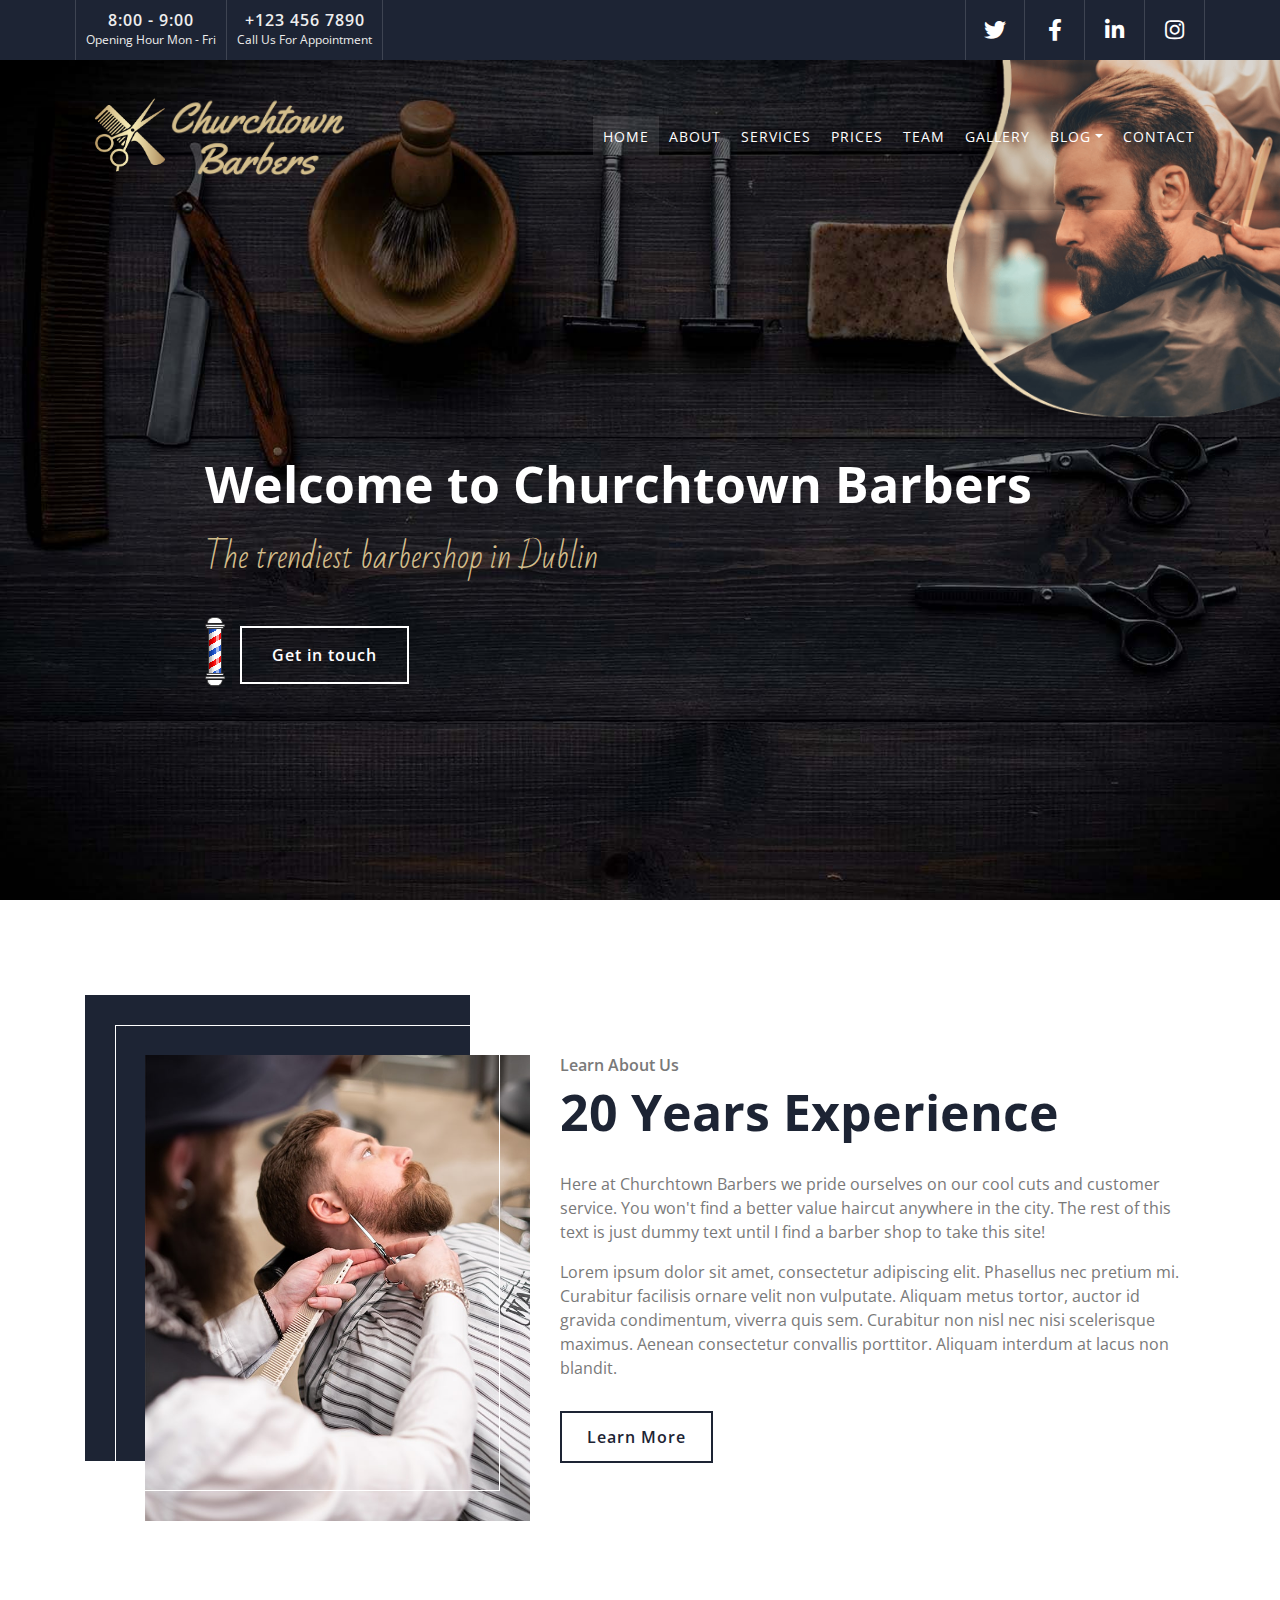
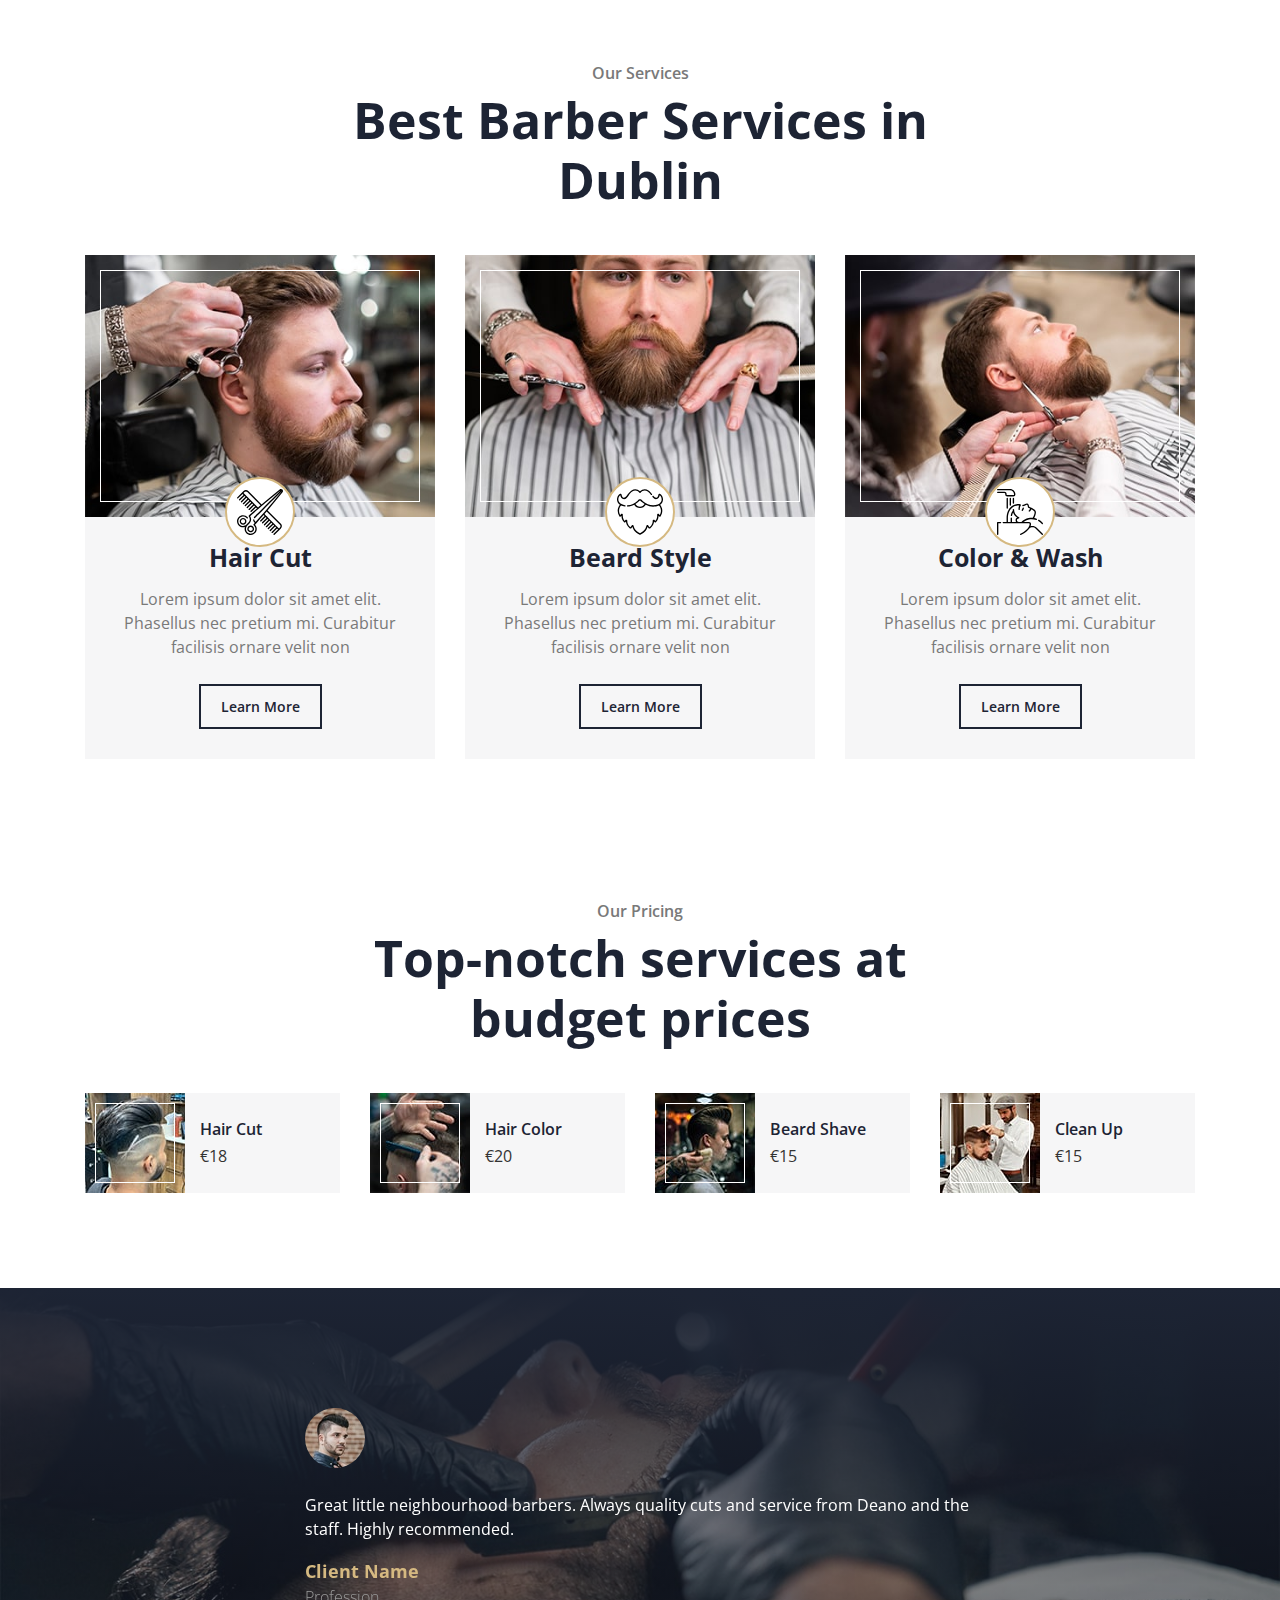
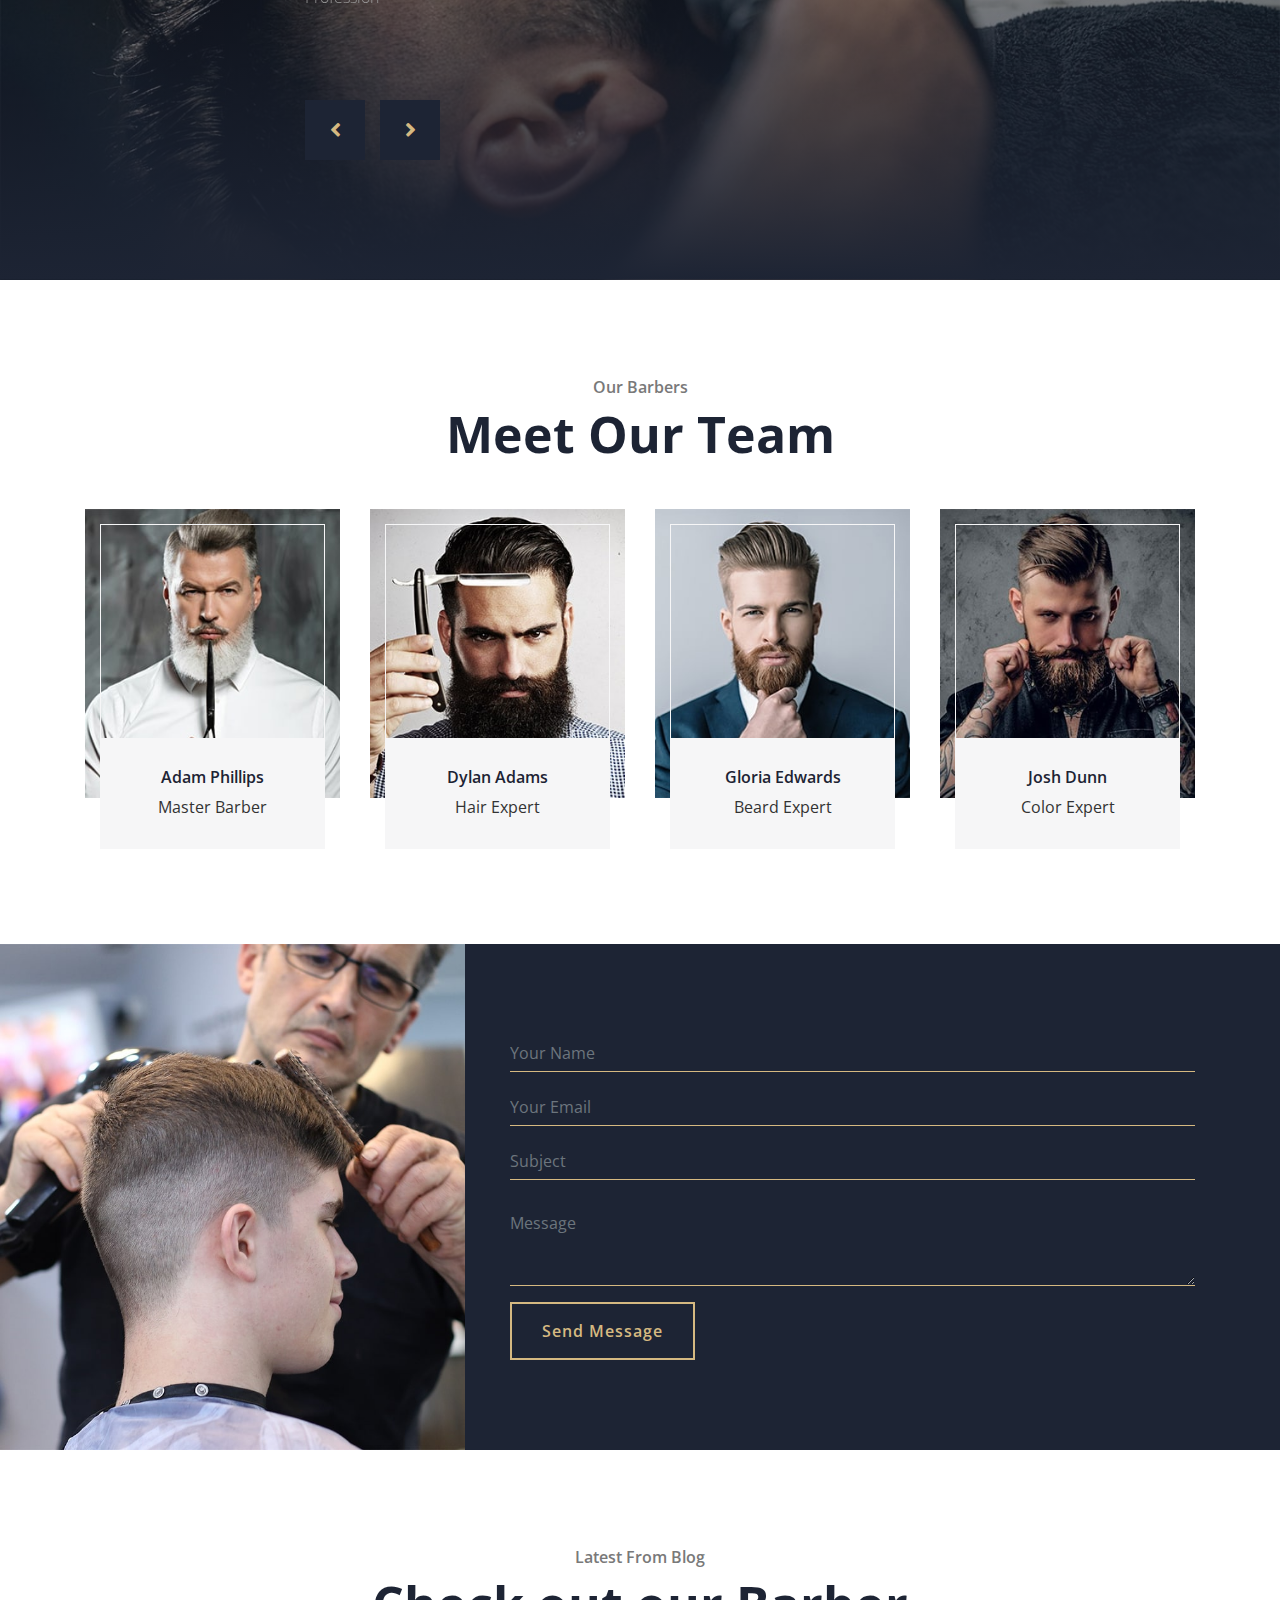
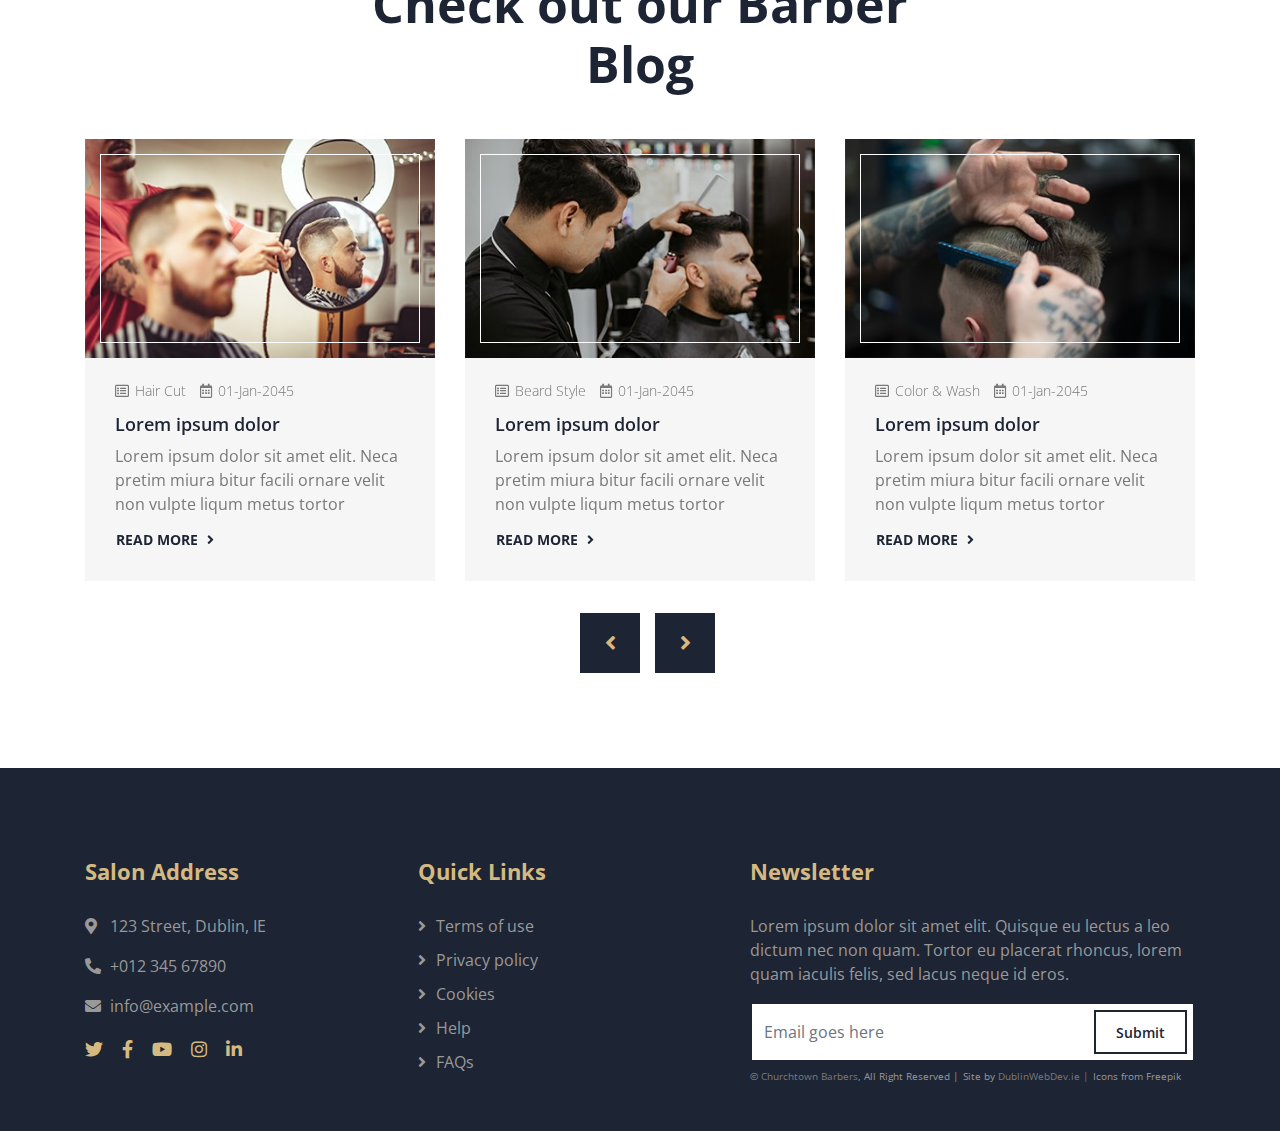
<file: index.html>
<!DOCTYPE html>
<html lang="en">
    <head>
        <meta charset="utf-8">
        <title>Churchtown Barbers</title>
        <meta content="width=device-width, initial-scale=1.0" name="viewport">
        <meta content="Free Website Template" name="keywords">
        <meta content="Free Website Template" name="description">

        <!-- Favicon -->
        <link href="img/favicon.ico" rel="icon">

        <link rel="icon" type="image/png" href="img/barber-pole.png" sizes="16x16">
<link rel="icon" type="image/png" href="img/barber-pole32.png" sizes="32x32">

        <!-- Google Font -->
        <link href="https://fonts.googleapis.com/css2?family=Open+Sans:wght@300;400;600;700;800&display=swap" rel="stylesheet">
        <link rel="preconnect" href="https://fonts.googleapis.com">

<link rel="preconnect" href="https://fonts.gstatic.com" crossorigin>
<link href="https://fonts.googleapis.com/css2?family=Bad+Script&display=swap" rel="stylesheet">

        <!-- CSS Libraries -->
        <link href="https://stackpath.bootstrapcdn.com/bootstrap/4.4.1/css/bootstrap.min.css" rel="stylesheet">
        <link href="https://cdnjs.cloudflare.com/ajax/libs/font-awesome/5.10.0/css/all.min.css" rel="stylesheet">
        <link href="lib/animate/animate.min.css" rel="stylesheet">
        <link href="lib/owlcarousel/assets/owl.carousel.min.css" rel="stylesheet">
        <link href="lib/lightbox/css/lightbox.min.css" rel="stylesheet">

        <!-- Template Stylesheet -->
        <link href="css/style.css" rel="stylesheet">
    </head>

    <body>
        <!-- Top Bar Start -->
        <div class="top-bar d-none d-md-block">
            <div class="container-fluid">
                <div class="row">
                    <div class="col-md-6">
                        <div class="top-bar-left">
                            <div class="text">
                                <h2>8:00 - 9:00</h2>
                                <p>Opening Hour Mon - Fri</p>
                            </div>
                            <div class="text">
                                <h2>+123 456 7890</h2>
                                <p>Call Us For Appointment</p>
                            </div>
                        </div>
                    </div>
                    <div class="col-md-6">
                        <div class="top-bar-right">
                            <div class="social">
                                <a href=""><i class="fab fa-twitter"></i></a>
                                <a href=""><i class="fab fa-facebook-f"></i></a>
                                <a href=""><i class="fab fa-linkedin-in"></i></a>
                                <a href=""><i class="fab fa-instagram"></i></a>
                            </div>
                        </div>
                    </div>
                </div>
            </div>
        </div>
        <!-- Top Bar End -->

        <!-- Nav Bar Start -->
        <div class="navbar navbar-expand-lg bg-dark navbar-dark">
            <div class="container-fluid">
                <a href="index.html"><img class="logo" src="./img/comb.png" /><img class="logo" id="second" src="./img/cb2.png" />
                </a>
                <button type="button" class="navbar-toggler" data-toggle="collapse" data-target="#navbarCollapse">
                    <span class="navbar-toggler-icon"></span>
                </button>

                <div class="collapse navbar-collapse justify-content-between" id="navbarCollapse">
                    <div class="navbar-nav ml-auto">
                        <a href="index.html" class="nav-item nav-link active">Home</a>
                        <a href="about.html" class="nav-item nav-link">About</a>
                        <a href="service.html" class="nav-item nav-link">Services</a>
                        <a href="price.html" class="nav-item nav-link">Prices</a>
                        <a href="team.html" class="nav-item nav-link">Team</a>
                        <a href="portfolio.html" class="nav-item nav-link">Gallery</a>
                        <div class="nav-item dropdown">
                            <a href="#" class="nav-link dropdown-toggle" data-toggle="dropdown">Blog</a>
                            <div class="dropdown-menu">
                                <a href="blog.html" class="dropdown-item">Blog Page</a>
                                <a href="single.html" class="dropdown-item">Single Page</a>
                            </div>
                        </div>
                        <a href="contact.html" class="nav-item nav-link">Contact</a>
                    </div>
                </div>
            </div>
        </div>
        <!-- Nav Bar End -->


        <!-- Hero Start -->
        <div class="hero">
            


                                 <div class="welcomect">
                                  
                                    <h1>Welcome to Churchtown Barbers</h1>
                                    <p>
                                        The trendiest barbershop in Dublin
                                    </p>


                                    <div class="mygrid">
                                        <div class="polecontainer">
                                            <div class="pole">
                                            <div class="top"></div>
                                            <div class="cilinder"></div>
                                            <div class="bottom"></div>
                                            </div>
                                            
                                        </div>

                                        <a class="btn" href="https://htmlcodex.com/barber-shop-template">Get in touch</a>
                                    
                                    </div>



                                </div>

                        <div class="hero-image">
                            <img id="beardyman" src="img/herofin.png" alt="Hero Image">
                       </div>

                <!-- <button type="button" class="btn-play" data-toggle="modal" data-src="https://www.youtube.com/embed/WMBMJ94crPI" data-target="#videoModal">
                    <span></span> -->
           
        </div>
        <!-- Hero End -->

        <!-- Video Modal Start-->
        <div class="modal fade" id="videoModal" tabindex="-1" role="dialog" aria-labelledby="exampleModalLabel" aria-hidden="true">
            <div class="modal-dialog" role="document">
                <div class="modal-content">
                    <div class="modal-body">
                        <button type="button" class="close" data-dismiss="modal" aria-label="Close">
                            <span aria-hidden="true">&times;</span>
                        </button>        
                        <!-- 16:9 aspect ratio -->
                        <div class="embed-responsive embed-responsive-16by9">
                            <iframe class="embed-responsive-item" src="" id="video"  allowscriptaccess="always" allow="autoplay"></iframe>
                        </div>
                    </div>
                </div>
            </div>
        </div> 
        <!-- Video Modal End -->


        <!-- About Start -->
        <div class="about">
            <div class="container">
                <div class="row align-items-center">
                    <div class="col-lg-5 col-md-6">
                        <div class="about-img">
                            <img src="img/about.jpg" alt="Image">
                        </div>
                    </div>
                    <div class="col-lg-7 col-md-6">
                        <div class="section-header text-left">
                            <p>Learn About Us</p>
                            <h2>20 Years Experience</h2>
                        </div>
                        <div class="about-text">
                            <p>
                                Here at Churchtown Barbers we pride ourselves on our cool cuts and customer service. You won't find a better value haircut anywhere in the city. The rest of this text is just dummy text until
                                I find a barber shop to take this site!
                            </p>
                            <p>
                                Lorem ipsum dolor sit amet, consectetur adipiscing elit. Phasellus nec pretium mi. Curabitur facilisis ornare velit non vulputate. Aliquam metus tortor, auctor id gravida condimentum, viverra quis sem. Curabitur non nisl nec nisi scelerisque maximus. Aenean consectetur convallis porttitor. Aliquam interdum at lacus non blandit.
                            </p>
                            <a class="btn" href="">Learn More</a>
                        </div>
                    </div>
                </div>
            </div>
        </div>
        <!-- About End -->


        <!-- Service Start -->
        <div class="service">
            <div class="container">
                <div class="section-header text-center">
                    <p>Our Services</p>
                    <h2>Best Barber Services in Dublin</h2>
                </div>
                <div class="row">
                    <div class="col-lg-4 col-md-6">
                        <div class="service-item">
                            <div class="service-img">
                                <img src="img/service-1.jpg" alt="Image">
                                
                            </div>
                            <h3 class="serv">Hair Cut</h3>
                            <p>
                                Lorem ipsum dolor sit amet elit. Phasellus nec pretium mi. Curabitur facilisis ornare velit non
                            </p>
                            <a class="btn" href="">Learn More</a>
                        </div>
                    </div>
                    <div class="col-lg-4 col-md-6">
                        <div class="service-item">
                            <div class="service-img">
                                <img src="img/service-2.jpg" alt="Image">
                            </div>
                            <h3 class="serv" id="beard">Beard Style</h3>
                            <p>
                                Lorem ipsum dolor sit amet elit. Phasellus nec pretium mi. Curabitur facilisis ornare velit non
                            </p>
                            <a class="btn" href="">Learn More</a>
                        </div>
                    </div>
                    <div class="col-lg-4 col-md-6">
                        <div class="service-item">
                            <div class="service-img">
                                <img src="img/service-3.jpg" alt="Image">
                            </div>
                            <h3 class="serv" id="shampoo">Color & Wash</h3>
                            <p>
                                Lorem ipsum dolor sit amet elit. Phasellus nec pretium mi. Curabitur facilisis ornare velit non
                            </p>
                            <a class="btn" href="">Learn More</a>
                        </div>
                    </div>
                </div>
            </div>
        </div>
        <!-- Service End -->


        <!-- Pricing Start -->
        <div class="price">
            <div class="container">
                <div class="section-header text-center">
                    <p>Our Pricing</p>
                    <h2>Top-notch services at budget prices</h2>
                </div>
                <div class="row">
                    <div class="col-lg-3 col-md-4 col-sm-6">
                        <div class="price-item">
                            <div class="price-img">
                                <img src="img/price-1.jpg" alt="Image">
                            </div>
                            <div class="price-text">
                                <h2>Hair Cut</h2>
                                <h3>€18</h3>
                            </div>
                        </div>
                    </div>
                    
                    <div class="col-lg-3 col-md-4 col-sm-6">
                        <div class="price-item">
                            <div class="price-img">
                                <img src="img/price-3.jpg" alt="Image">
                            </div>
                            <div class="price-text">
                                <h2>Hair Color</h2>
                                <h3>€20</h3>
                            </div>
                        </div>
                    </div>
                    
                    

                                        <div class="col-lg-3 col-md-4 col-sm-6">
                        <div class="price-item">
                            <div class="price-img">
                                <img src="img/price-9.jpg" alt="Image">
                            </div>
                            <div class="price-text">
                                <h2>Beard Shave</h2>
                                <h3>€15</h3>
                            </div>
                        </div>
                    </div>
                    
                    <div class="col-lg-3 col-md-4 col-sm-6">
                        <div class="price-item">
                            <div class="price-img">
                                <img src="img/price-11.jpg" alt="Image">
                            </div>
                            <div class="price-text">
                                <h2>Clean Up</h2>
                                <h3>€15</h3>
                            </div>
                        </div>
                    </div>
                    
                </div>
            </div>
        </div>
        <!-- Pricing End -->
        
        
        <!-- Testimonial Start -->
        <div class="testimonial">
            <div class="container">
                <div class="owl-carousel testimonials-carousel">
                    <div class="testimonial-item">
                        <img src="img/testimonial-1.jpg" alt="Image">
                        <p>
                            Great little neighbourhood barbers. Always quality cuts and service from Deano and the staff. Highly recommended.
                        </p>
                        <h2>Client Name</h2>
                        <h3>Profession</h3>
                    </div>
                    <div class="testimonial-item">
                        <img src="img/testimonial-2.jpg" alt="Image">
                        <p>
                            Top notch cuts in a very friendly environment. Dean keeps the banter going and it is always a pleasure to visit for a trim. The shop is always spotless, the staff are always friendly, and Deano always is good for a laugh and bit of banter. Oh and the sports memorabilia isn't bad either....
                        </p>
                        <h2>Client Name</h2>
                        <h3>Profession</h3>
                    </div>
                    <div class="testimonial-item">
                        <img src="img/testimonial-3.jpg" alt="Image">
                        <p>
                            Ask for Dean. He has an eye for a decent haircut. You'll come away from there a very happy customer....
                        </p>
                        <h2>Client Name</h2>
                        <h3>Profession</h3>
                    </div>
                </div>
            </div>
        </div>
        <!-- Testimonial End -->


        <!-- Team Start -->
        <div class="team">
            <div class="container">
                <div class="section-header text-center">
                    <p>Our Barbers</p>
                    <h2>Meet Our Team</h2>
                </div>
                <div class="row">
                    <div class="col-lg-3 col-md-6">
                        <div class="team-item">
                            <div class="team-img">
                                <img src="img/team-1.jpg" alt="Team Image">
                            </div>
                            <div class="team-text">
                                <h2>Adam Phillips</h2>
                                <p>Master Barber</p>
                            </div>
                        </div>
                    </div>
                    <div class="col-lg-3 col-md-6">
                        <div class="team-item">
                            <div class="team-img">
                                <img src="img/team-2.jpg" alt="Team Image">
                            </div>
                            <div class="team-text">
                                <h2>Dylan Adams</h2>
                                <p>Hair Expert</p>
                            </div>
                        </div>
                    </div>
                    <div class="col-lg-3 col-md-6">
                        <div class="team-item">
                            <div class="team-img">
                                <img src="img/team-3.jpg" alt="Team Image">
                            </div>
                            <div class="team-text">
                                <h2>Gloria Edwards</h2>
                                <p>Beard Expert</p>
                            </div>
                        </div>
                    </div>
                    <div class="col-lg-3 col-md-6">
                        <div class="team-item">
                            <div class="team-img">
                                <img src="img/team-4.jpg" alt="Team Image">
                            </div>
                            <div class="team-text">
                                <h2>Josh Dunn</h2>
                                <p>Color Expert</p>
                            </div>
                        </div>
                    </div>
                </div>
            </div>
        </div>
        <!-- Team End -->
        
        
        <!-- Contact Start -->
        <div class="contact">
            <div class="container-fluid">
                <div class="container">
                    <div class="row align-items-center">
                        <div class="col-md-4"></div>
                        <div class="col-md-8">
                            <div class="contact-form">
                                <div id="success"></div>
                                <form name="sentMessage" id="contactForm" novalidate="novalidate">
                                    <div class="control-group">
                                        <input type="text" class="form-control" id="name" placeholder="Your Name" required="required" data-validation-required-message="Please enter your name" />
                                        <p class="help-block text-danger"></p>
                                    </div>
                                    <div class="control-group">
                                        <input type="email" class="form-control" id="email" placeholder="Your Email" required="required" data-validation-required-message="Please enter your email" />
                                        <p class="help-block text-danger"></p>
                                    </div>
                                    <div class="control-group">
                                        <input type="text" class="form-control" id="subject" placeholder="Subject" required="required" data-validation-required-message="Please enter a subject" />
                                        <p class="help-block text-danger"></p>
                                    </div>
                                    <div class="control-group">
                                        <textarea class="form-control" id="message" placeholder="Message" required="required" data-validation-required-message="Please enter your message"></textarea>
                                        <p class="help-block text-danger"></p>
                                    </div>
                                    <div>
                                        <button class="btn" type="submit" id="sendMessageButton">Send Message</button>
                                    </div>
                                </form>
                            </div>
                        </div>
                    </div>
                </div>
            </div>
        </div>
        <!-- Contact End -->


        <!-- Blog Start -->
        <div class="blog">
            <div class="container">
                <div class="section-header text-center">
                    <p>Latest From Blog</p>
                    <h2>Check out our Barber Blog</h2>
                </div>
                <div class="owl-carousel blog-carousel">
                    <div class="blog-item">
                        <div class="blog-img">
                            <img src="img/blog-1.jpg" alt="Blog">
                        </div>
                        <div class="blog-meta">
                            <i class="fa fa-list-alt"></i>
                            <a href="">Hair Cut</a>
                            <i class="fa fa-calendar-alt"></i>
                            <p>01-Jan-2045</p>
                        </div>
                        <div class="blog-text">
                            <h2>Lorem ipsum dolor</h2>
                            <p>
                                Lorem ipsum dolor sit amet elit. Neca pretim miura bitur facili ornare velit non vulpte liqum metus tortor
                            </p>
                            <a class="btn" href="">Read More <i class="fa fa-angle-right"></i></a>
                        </div>
                    </div>
                    <div class="blog-item">
                        <div class="blog-img">
                            <img src="img/blog-2.jpg" alt="Blog">
                        </div>
                        <div class="blog-meta">
                            <i class="fa fa-list-alt"></i>
                            <a href="">Beard Style</a>
                            <i class="fa fa-calendar-alt"></i>
                            <p>01-Jan-2045</p>
                        </div>
                        <div class="blog-text">
                            <h2>Lorem ipsum dolor</h2>
                            <p>
                                Lorem ipsum dolor sit amet elit. Neca pretim miura bitur facili ornare velit non vulpte liqum metus tortor
                            </p>
                            <a class="btn" href="">Read More <i class="fa fa-angle-right"></i></a>
                        </div>
                    </div>
                    <div class="blog-item">
                        <div class="blog-img">
                            <img src="img/blog-3.jpg" alt="Blog">
                        </div>
                        <div class="blog-meta">
                            <i class="fa fa-list-alt"></i>
                            <a href="">Color & Wash</a>
                            <i class="fa fa-calendar-alt"></i>
                            <p>01-Jan-2045</p>
                        </div>
                        <div class="blog-text">
                            <h2>Lorem ipsum dolor</h2>
                            <p>
                                Lorem ipsum dolor sit amet elit. Neca pretim miura bitur facili ornare velit non vulpte liqum metus tortor
                            </p>
                            <a class="btn" href="">Read More <i class="fa fa-angle-right"></i></a>
                        </div>
                    </div>
                    <div class="blog-item">
                        <div class="blog-img">
                            <img src="img/blog-4.jpg" alt="Blog">
                        </div>
                        <div class="blog-meta">
                            <i class="fa fa-list-alt"></i>
                            <a href="">Hair Cut</a>
                            <i class="fa fa-calendar-alt"></i>
                            <p>01-Jan-2045</p>
                        </div>
                        <div class="blog-text">
                            <h2>Lorem ipsum dolor</h2>
                            <p>
                                Lorem ipsum dolor sit amet elit. Neca pretim miura bitur facili ornare velit non vulpte liqum metus tortor
                            </p>
                            <a class="btn" href="">Read More <i class="fa fa-angle-right"></i></a>
                        </div>
                    </div>
                    <div class="blog-item">
                        <div class="blog-img">
                            <img src="img/blog-5.jpg" alt="Blog">
                        </div>
                        <div class="blog-meta">
                            <i class="fa fa-list-alt"></i>
                            <a href="">Beard Style</a>
                            <i class="fa fa-calendar-alt"></i>
                            <p>01-Jan-2045</p>
                        </div>
                        <div class="blog-text">
                            <h2>Lorem ipsum dolor</h2>
                            <p>
                                Lorem ipsum dolor sit amet elit. Neca pretim miura bitur facili ornare velit non vulpte liqum metus tortor
                            </p>
                            <a class="btn" href="">Read More <i class="fa fa-angle-right"></i></a>
                        </div>
                    </div>
                    <div class="blog-item">
                        <div class="blog-img">
                            <img src="img/blog-6.jpg" alt="Blog">
                        </div>
                        <div class="blog-meta">
                            <i class="fa fa-list-alt"></i>
                            <a href="">Color & Wash</a>
                            <i class="fa fa-calendar-alt"></i>
                            <p>01-Jan-2045</p>
                        </div>
                        <div class="blog-text">
                            <h2>Lorem ipsum dolor</h2>
                            <p>
                                Lorem ipsum dolor sit amet elit. Neca pretim miura bitur facili ornare velit non vulpte liqum metus tortor
                            </p>
                            <a class="btn" href="">Read More <i class="fa fa-angle-right"></i></a>
                        </div>
                    </div>
                </div>
            </div>
        </div>
        <!-- Blog End -->


        <!-- Footer Start -->
        <div class="footer">
            <div class="container">
                <div class="row">
                    <div class="col-lg-7">
                        <div class="row">
                            <div class="col-md-6">
                                <div class="footer-contact">
                                    <h2>Salon Address</h2>
                                    <p><i class="fa fa-map-marker-alt"></i>123 Street, Dublin, IE</p>
                                    <p><i class="fa fa-phone-alt"></i>+012 345 67890</p>
                                    <p><i class="fa fa-envelope"></i>info@example.com</p>
                                    <div class="footer-social">
                                        <a href=""><i class="fab fa-twitter"></i></a>
                                        <a href=""><i class="fab fa-facebook-f"></i></a>
                                        <a href=""><i class="fab fa-youtube"></i></a>
                                        <a href=""><i class="fab fa-instagram"></i></a>
                                        <a href=""><i class="fab fa-linkedin-in"></i></a>
                                    </div>
                                </div>
                            </div>
                            <div class="col-md-6">
                                <div class="footer-link">
                                    <h2>Quick Links</h2>
                                    <a href="">Terms of use</a>
                                    <a href="">Privacy policy</a>
                                    <a href="">Cookies</a>
                                    <a href="">Help</a>
                                    <a href="">FAQs</a>
                                </div>
                            </div>
                        </div>
                    </div>
                    <div class="col-lg-5">
                        <div class="footer-newsletter">
                            <h2>Newsletter</h2>
                            <p>
                                Lorem ipsum dolor sit amet elit. Quisque eu lectus a leo dictum nec non quam. Tortor eu placerat rhoncus, lorem quam iaculis felis, sed lacus neque id eros.
                            </p>
                            <div class="form">
                                <input class="form-control" placeholder="Email goes here">
                                <button class="btn">Submit</button>
                            </div>
                        <span class="smol">&copy; <a href="#">Churchtown Barbers</a>, All Right Reserved |</span>
                        <span class="smol">Site by <a href="https://htmlcodex.com">DublinWebDev.ie |</a></span>
                        <!-- <span class="smol">Template from <a id="lol" href="https://htmlcodex.com">htmlCodex |</a></span> -->
                        <span class="smol">Icons from <a id="loll"href="https://www.freepik.com" title="Freepik">Freepik</a></span>
                        </div>
                    </div>
                </div>
            </div>
            
                      
                  
        </div>
        <!-- Footer End -->

        <a href="#" class="back-to-top"><i class="fa fa-chevron-up"></i></a>

        <!-- JavaScript Libraries -->
        <script src="https://code.jquery.com/jquery-3.4.1.min.js"></script>
        <script src="https://stackpath.bootstrapcdn.com/bootstrap/4.4.1/js/bootstrap.bundle.min.js"></script>
        <script src="lib/easing/easing.min.js"></script>
        <script src="lib/owlcarousel/owl.carousel.min.js"></script>
        <script src="lib/isotope/isotope.pkgd.min.js"></script>
        <script src="lib/lightbox/js/lightbox.min.js"></script>
        
        <!-- Contact Javascript File -->
        <script src="mail/jqBootstrapValidation.min.js"></script>
        <script src="mail/contact.js"></script>

        <!-- Template Javascript -->
        <script src="js/main.js"></script>
    </body>
</html>
</file>
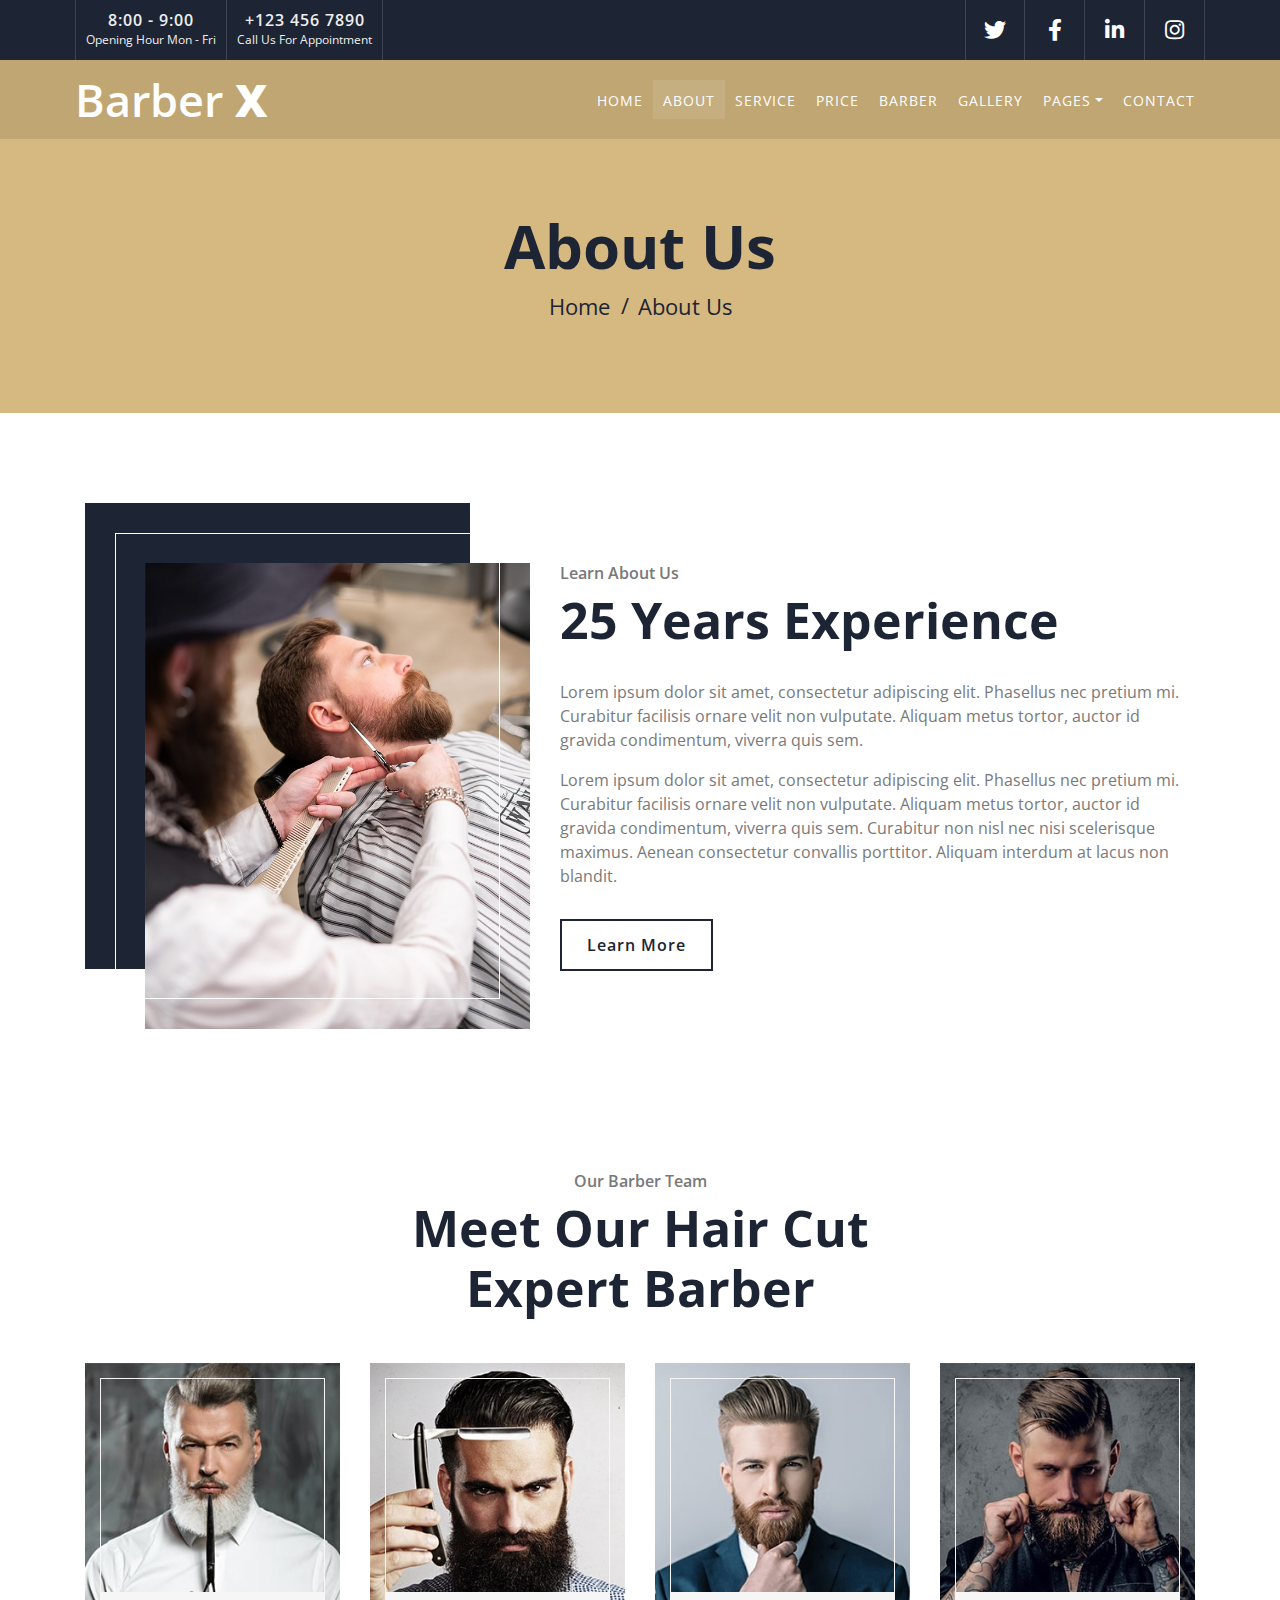
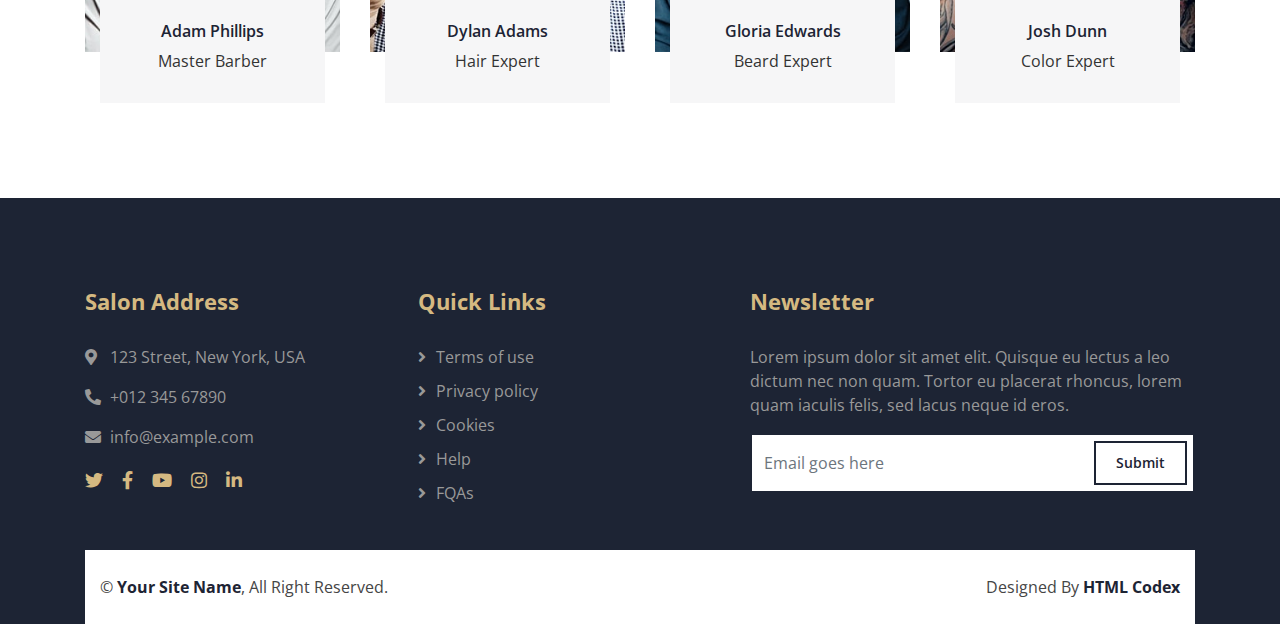
<file: about.html>
<!DOCTYPE html>
<html lang="en">
    <head>
        <meta charset="utf-8">
        <title>Barber X - Barber Shop Template</title>
        <meta content="width=device-width, initial-scale=1.0" name="viewport">
        <meta content="Free Website Template" name="keywords">
        <meta content="Free Website Template" name="description">

        <!-- Favicon -->
        <link href="img/favicon.ico" rel="icon">

        <!-- Google Font -->
        <link href="https://fonts.googleapis.com/css2?family=Open+Sans:wght@300;400;600;700;800&display=swap" rel="stylesheet">

        <!-- CSS Libraries -->
        <link href="https://stackpath.bootstrapcdn.com/bootstrap/4.4.1/css/bootstrap.min.css" rel="stylesheet">
        <link href="https://cdnjs.cloudflare.com/ajax/libs/font-awesome/5.10.0/css/all.min.css" rel="stylesheet">
        <link href="lib/animate/animate.min.css" rel="stylesheet">
        <link href="lib/owlcarousel/assets/owl.carousel.min.css" rel="stylesheet">
        <link href="lib/lightbox/css/lightbox.min.css" rel="stylesheet">

        <!-- Template Stylesheet -->
        <link href="css/style.css" rel="stylesheet">
    </head>

    <body>
        <!-- Top Bar Start -->
        <div class="top-bar d-none d-md-block">
            <div class="container-fluid">
                <div class="row">
                    <div class="col-md-6">
                        <div class="top-bar-left">
                            <div class="text">
                                <h2>8:00 - 9:00</h2>
                                <p>Opening Hour Mon - Fri</p>
                            </div>
                            <div class="text">
                                <h2>+123 456 7890</h2>
                                <p>Call Us For Appointment</p>
                            </div>
                        </div>
                    </div>
                    <div class="col-md-6">
                        <div class="top-bar-right">
                            <div class="social">
                                <a href=""><i class="fab fa-twitter"></i></a>
                                <a href=""><i class="fab fa-facebook-f"></i></a>
                                <a href=""><i class="fab fa-linkedin-in"></i></a>
                                <a href=""><i class="fab fa-instagram"></i></a>
                            </div>
                        </div>
                    </div>
                </div>
            </div>
        </div>
        <!-- Top Bar End -->

        <!-- Nav Bar Start -->
        <div class="navbar navbar-expand-lg bg-dark navbar-dark">
            <div class="container-fluid">
                <a href="index.html" class="navbar-brand">Barber <span>X</span></a>
                <button type="button" class="navbar-toggler" data-toggle="collapse" data-target="#navbarCollapse">
                    <span class="navbar-toggler-icon"></span>
                </button>

                <div class="collapse navbar-collapse justify-content-between" id="navbarCollapse">
                    <div class="navbar-nav ml-auto">
                        <a href="index.html" class="nav-item nav-link">Home</a>
                        <a href="about.html" class="nav-item nav-link active">About</a>
                        <a href="service.html" class="nav-item nav-link">Service</a>
                        <a href="price.html" class="nav-item nav-link">Price</a>
                        <a href="team.html" class="nav-item nav-link">Barber</a>
                        <a href="portfolio.html" class="nav-item nav-link">Gallery</a>
                        <div class="nav-item dropdown">
                            <a href="#" class="nav-link dropdown-toggle" data-toggle="dropdown">Pages</a>
                            <div class="dropdown-menu">
                                <a href="blog.html" class="dropdown-item">Blog Page</a>
                                <a href="single.html" class="dropdown-item">Single Page</a>
                            </div>
                        </div>
                        <a href="contact.html" class="nav-item nav-link">Contact</a>
                    </div>
                </div>
            </div>
        </div>
        <!-- Nav Bar End -->


        <!-- Page Header Start -->
        <div class="page-header">
            <div class="container">
                <div class="row">
                    <div class="col-12">
                        <h2>About Us</h2>
                    </div>
                    <div class="col-12">
                        <a href="">Home</a>
                        <a href="">About Us</a>
                    </div>
                </div>
            </div>
        </div>
        <!-- Page Header End -->


        <!-- About Start -->
        <div class="about">
            <div class="container">
                <div class="row align-items-center">
                    <div class="col-lg-5 col-md-6">
                        <div class="about-img">
                            <img src="img/about.jpg" alt="Image">
                        </div>
                    </div>
                    <div class="col-lg-7 col-md-6">
                        <div class="section-header text-left">
                            <p>Learn About Us</p>
                            <h2>25 Years Experience</h2>
                        </div>
                        <div class="about-text">
                            <p>
                                Lorem ipsum dolor sit amet, consectetur adipiscing elit. Phasellus nec pretium mi. Curabitur facilisis ornare velit non vulputate. Aliquam metus tortor, auctor id gravida condimentum, viverra quis sem.
                            </p>
                            <p>
                                Lorem ipsum dolor sit amet, consectetur adipiscing elit. Phasellus nec pretium mi. Curabitur facilisis ornare velit non vulputate. Aliquam metus tortor, auctor id gravida condimentum, viverra quis sem. Curabitur non nisl nec nisi scelerisque maximus. Aenean consectetur convallis porttitor. Aliquam interdum at lacus non blandit.
                            </p>
                            <a class="btn" href="">Learn More</a>
                        </div>
                    </div>
                </div>
            </div>
        </div>
        <!-- About End -->


        <!-- Team Start -->
        <div class="team">
            <div class="container">
                <div class="section-header text-center">
                    <p>Our Barber Team</p>
                    <h2>Meet Our Hair Cut Expert Barber</h2>
                </div>
                <div class="row">
                    <div class="col-lg-3 col-md-6">
                        <div class="team-item">
                            <div class="team-img">
                                <img src="img/team-1.jpg" alt="Team Image">
                            </div>
                            <div class="team-text">
                                <h2>Adam Phillips</h2>
                                <p>Master Barber</p>
                            </div>
                        </div>
                    </div>
                    <div class="col-lg-3 col-md-6">
                        <div class="team-item">
                            <div class="team-img">
                                <img src="img/team-2.jpg" alt="Team Image">
                            </div>
                            <div class="team-text">
                                <h2>Dylan Adams</h2>
                                <p>Hair Expert</p>
                            </div>
                        </div>
                    </div>
                    <div class="col-lg-3 col-md-6">
                        <div class="team-item">
                            <div class="team-img">
                                <img src="img/team-3.jpg" alt="Team Image">
                            </div>
                            <div class="team-text">
                                <h2>Gloria Edwards</h2>
                                <p>Beard Expert</p>
                            </div>
                        </div>
                    </div>
                    <div class="col-lg-3 col-md-6">
                        <div class="team-item">
                            <div class="team-img">
                                <img src="img/team-4.jpg" alt="Team Image">
                            </div>
                            <div class="team-text">
                                <h2>Josh Dunn</h2>
                                <p>Color Expert</p>
                            </div>
                        </div>
                    </div>
                </div>
            </div>
        </div>
        <!-- Team End -->


        <!-- Footer Start -->
        <div class="footer">
            <div class="container">
                <div class="row">
                    <div class="col-lg-7">
                        <div class="row">
                            <div class="col-md-6">
                                <div class="footer-contact">
                                    <h2>Salon Address</h2>
                                    <p><i class="fa fa-map-marker-alt"></i>123 Street, New York, USA</p>
                                    <p><i class="fa fa-phone-alt"></i>+012 345 67890</p>
                                    <p><i class="fa fa-envelope"></i>info@example.com</p>
                                    <div class="footer-social">
                                        <a href=""><i class="fab fa-twitter"></i></a>
                                        <a href=""><i class="fab fa-facebook-f"></i></a>
                                        <a href=""><i class="fab fa-youtube"></i></a>
                                        <a href=""><i class="fab fa-instagram"></i></a>
                                        <a href=""><i class="fab fa-linkedin-in"></i></a>
                                    </div>
                                </div>
                            </div>
                            <div class="col-md-6">
                                <div class="footer-link">
                                    <h2>Quick Links</h2>
                                    <a href="">Terms of use</a>
                                    <a href="">Privacy policy</a>
                                    <a href="">Cookies</a>
                                    <a href="">Help</a>
                                    <a href="">FQAs</a>
                                </div>
                            </div>
                        </div>
                    </div>
                    <div class="col-lg-5">
                        <div class="footer-newsletter">
                            <h2>Newsletter</h2>
                            <p>
                                Lorem ipsum dolor sit amet elit. Quisque eu lectus a leo dictum nec non quam. Tortor eu placerat rhoncus, lorem quam iaculis felis, sed lacus neque id eros.
                            </p>
                            <div class="form">
                                <input class="form-control" placeholder="Email goes here">
                                <button class="btn">Submit</button>
                            </div>
                        </div>
                    </div>
                </div>
            </div>
            <div class="container copyright">
                <div class="row">
                    <div class="col-md-6">
                        <p>&copy; <a href="#">Your Site Name</a>, All Right Reserved.</p>
                    </div>
                    <div class="col-md-6">
                        <p>Designed By <a href="https://htmlcodex.com">HTML Codex</a></p>
                    </div>
                </div>
            </div>
        </div>
        <!-- Footer End -->

        <a href="#" class="back-to-top"><i class="fa fa-chevron-up"></i></a>

        <!-- JavaScript Libraries -->
        <script src="https://code.jquery.com/jquery-3.4.1.min.js"></script>
        <script src="https://stackpath.bootstrapcdn.com/bootstrap/4.4.1/js/bootstrap.bundle.min.js"></script>
        <script src="lib/easing/easing.min.js"></script>
        <script src="lib/owlcarousel/owl.carousel.min.js"></script>
        <script src="lib/isotope/isotope.pkgd.min.js"></script>
        <script src="lib/lightbox/js/lightbox.min.js"></script>

        <!-- Contact Javascript File -->
        <script src="mail/jqBootstrapValidation.min.js"></script>
        <script src="mail/contact.js"></script>

        <!-- Template Javascript -->
        <script src="js/main.js"></script>
    </body>
</html>
</file>
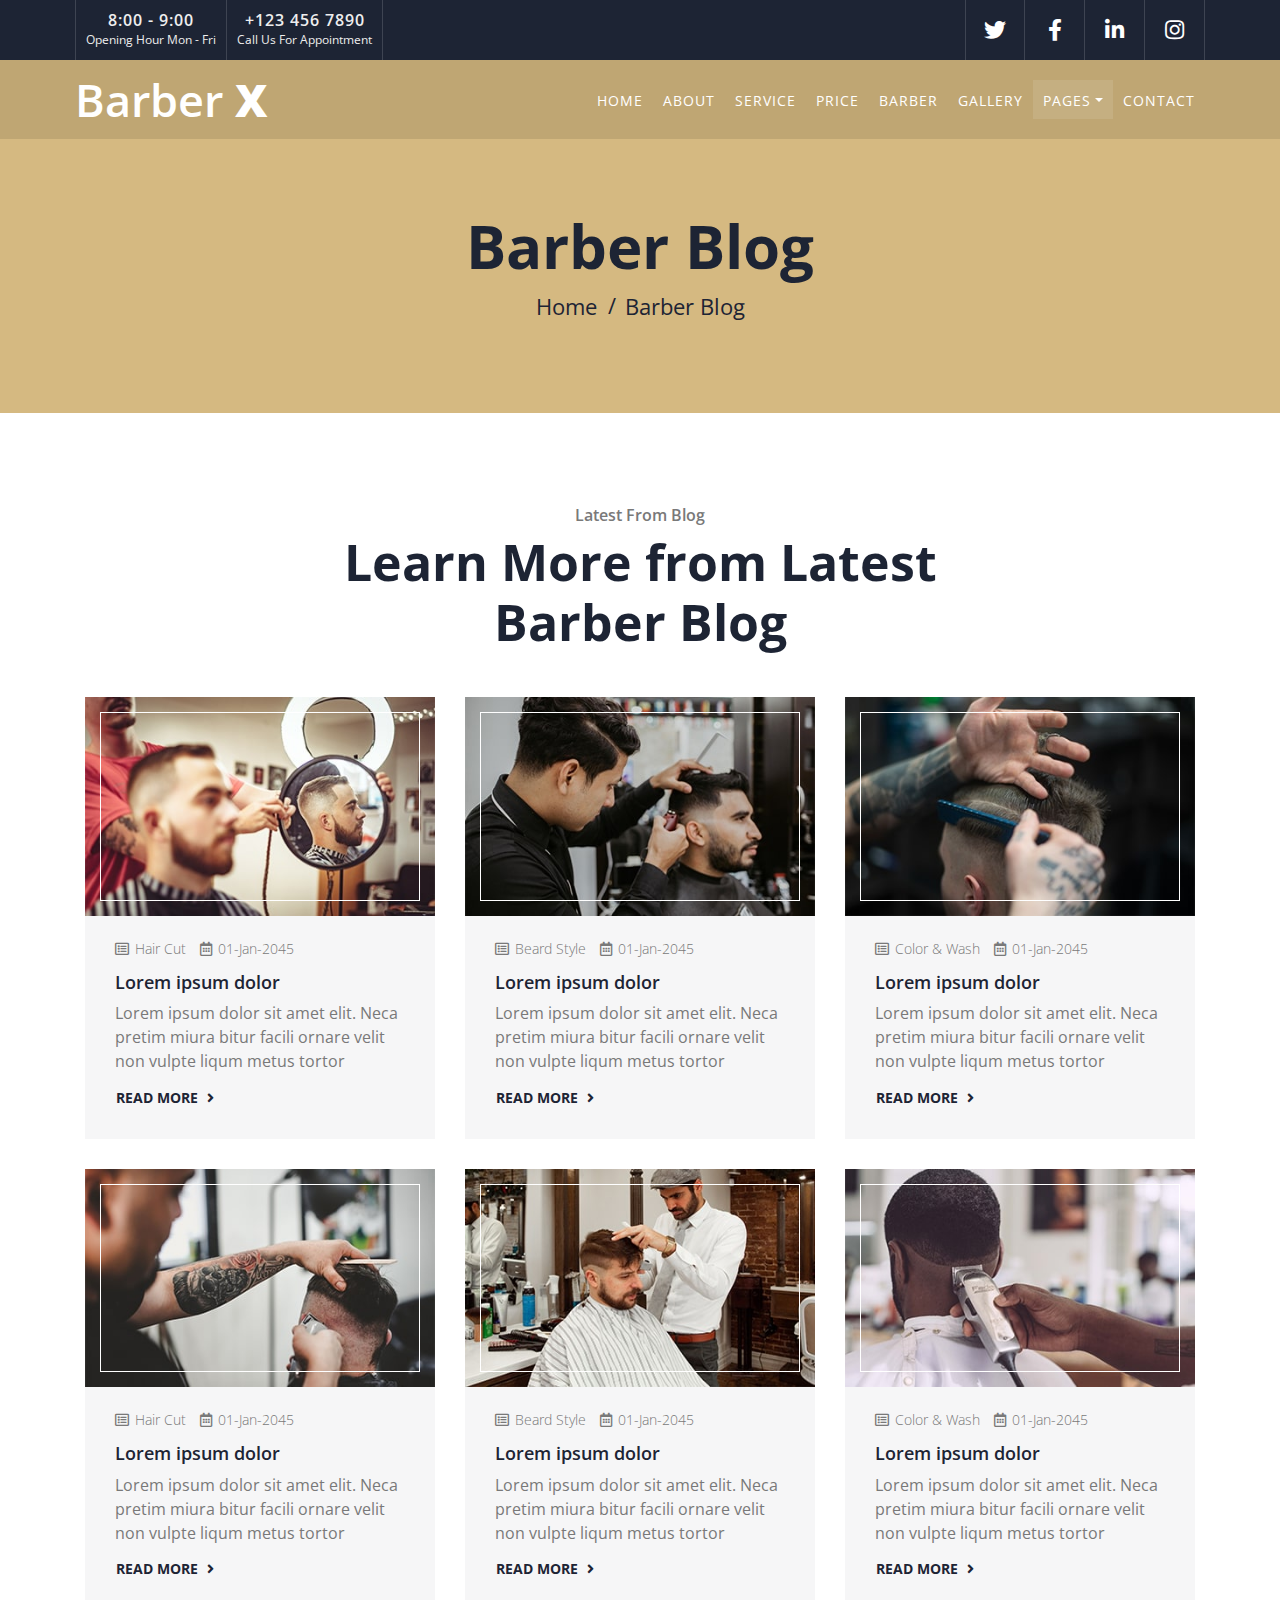
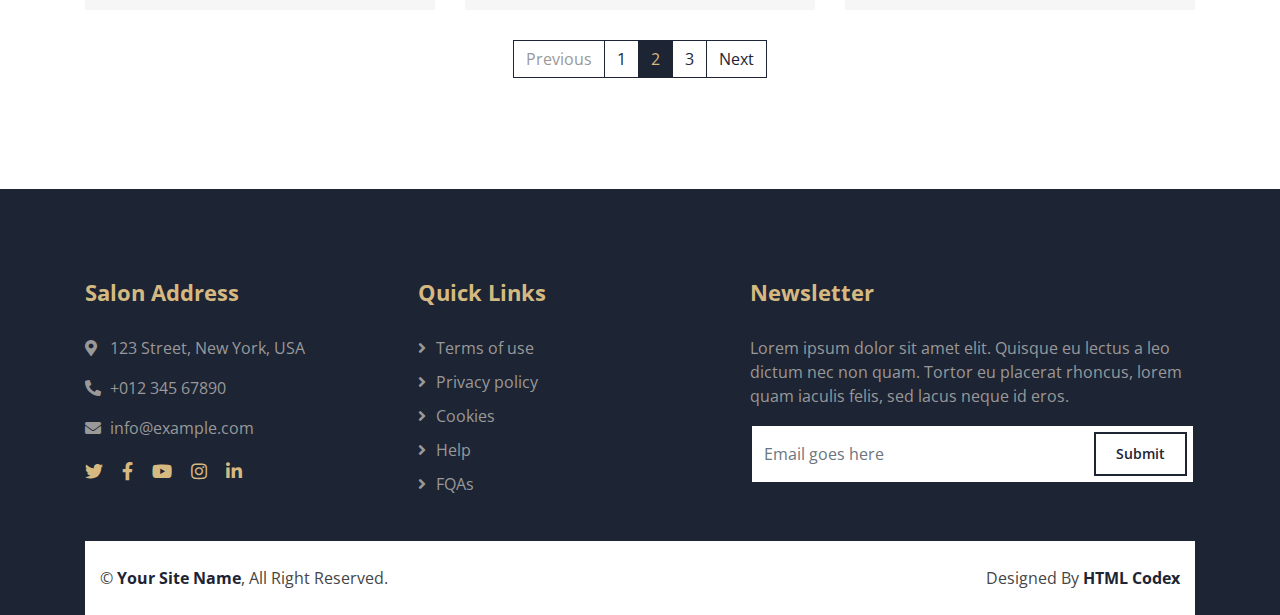
<file: blog.html>
<!DOCTYPE html>
<html lang="en">
    <head>
        <meta charset="utf-8">
        <title>Barber X - Barber Shop Template</title>
        <meta content="width=device-width, initial-scale=1.0" name="viewport">
        <meta content="Free Website Template" name="keywords">
        <meta content="Free Website Template" name="description">

        <!-- Favicon -->
        <link href="img/favicon.ico" rel="icon">

        <!-- Google Font -->
        <link href="https://fonts.googleapis.com/css2?family=Open+Sans:wght@300;400;600;700;800&display=swap" rel="stylesheet">

        <!-- CSS Libraries -->
        <link href="https://stackpath.bootstrapcdn.com/bootstrap/4.4.1/css/bootstrap.min.css" rel="stylesheet">
        <link href="https://cdnjs.cloudflare.com/ajax/libs/font-awesome/5.10.0/css/all.min.css" rel="stylesheet">
        <link href="lib/animate/animate.min.css" rel="stylesheet">
        <link href="lib/owlcarousel/assets/owl.carousel.min.css" rel="stylesheet">
        <link href="lib/lightbox/css/lightbox.min.css" rel="stylesheet">

        <!-- Template Stylesheet -->
        <link href="css/style.css" rel="stylesheet">
    </head>

    <body>
        <!-- Top Bar Start -->
        <div class="top-bar d-none d-md-block">
            <div class="container-fluid">
                <div class="row">
                    <div class="col-md-6">
                        <div class="top-bar-left">
                            <div class="text">
                                <h2>8:00 - 9:00</h2>
                                <p>Opening Hour Mon - Fri</p>
                            </div>
                            <div class="text">
                                <h2>+123 456 7890</h2>
                                <p>Call Us For Appointment</p>
                            </div>
                        </div>
                    </div>
                    <div class="col-md-6">
                        <div class="top-bar-right">
                            <div class="social">
                                <a href=""><i class="fab fa-twitter"></i></a>
                                <a href=""><i class="fab fa-facebook-f"></i></a>
                                <a href=""><i class="fab fa-linkedin-in"></i></a>
                                <a href=""><i class="fab fa-instagram"></i></a>
                            </div>
                        </div>
                    </div>
                </div>
            </div>
        </div>
        <!-- Top Bar End -->

        <!-- Nav Bar Start -->
        <div class="navbar navbar-expand-lg bg-dark navbar-dark">
            <div class="container-fluid">
                <a href="index.html" class="navbar-brand">Barber <span>X</span></a>
                <button type="button" class="navbar-toggler" data-toggle="collapse" data-target="#navbarCollapse">
                    <span class="navbar-toggler-icon"></span>
                </button>

                <div class="collapse navbar-collapse justify-content-between" id="navbarCollapse">
                    <div class="navbar-nav ml-auto">
                        <a href="index.html" class="nav-item nav-link">Home</a>
                        <a href="about.html" class="nav-item nav-link">About</a>
                        <a href="service.html" class="nav-item nav-link">Service</a>
                        <a href="price.html" class="nav-item nav-link">Price</a>
                        <a href="team.html" class="nav-item nav-link">Barber</a>
                        <a href="portfolio.html" class="nav-item nav-link">Gallery</a>
                        <div class="nav-item dropdown">
                            <a href="#" class="nav-link dropdown-toggle active" data-toggle="dropdown">Pages</a>
                            <div class="dropdown-menu">
                                <a href="blog.html" class="dropdown-item">Blog Page</a>
                                <a href="single.html" class="dropdown-item">Single Page</a>
                            </div>
                        </div>
                        <a href="contact.html" class="nav-item nav-link">Contact</a>
                    </div>
                </div>
            </div>
        </div>
        <!-- Nav Bar End -->


        <!-- Page Header Start -->
        <div class="page-header">
            <div class="container">
                <div class="row">
                    <div class="col-12">
                        <h2>Barber Blog</h2>
                    </div>
                    <div class="col-12">
                        <a href="">Home</a>
                        <a href="">Barber Blog</a>
                    </div>
                </div>
            </div>
        </div>
        <!-- Page Header End -->


        <!-- Blog Start -->
        <div class="blog">
            <div class="container">
                <div class="section-header text-center">
                    <p>Latest From Blog</p>
                    <h2>Learn More from Latest Barber Blog</h2>
                </div>
                <div class="row blog-page">
                    <div class="col-lg-4 col-md-6">
                        <div class="blog-item">
                            <div class="blog-img">
                                <img src="img/blog-1.jpg" alt="Blog">
                            </div>
                            <div class="blog-meta">
                                <i class="fa fa-list-alt"></i>
                                <a href="">Hair Cut</a>
                                <i class="fa fa-calendar-alt"></i>
                                <p>01-Jan-2045</p>
                            </div>
                            <div class="blog-text">
                                <h2>Lorem ipsum dolor</h2>
                                <p>
                                    Lorem ipsum dolor sit amet elit. Neca pretim miura bitur facili ornare velit non vulpte liqum metus tortor
                                </p>
                                <a class="btn" href="">Read More <i class="fa fa-angle-right"></i></a>
                            </div>
                        </div>
                    </div>
                    <div class="col-lg-4 col-md-6">
                        <div class="blog-item">
                            <div class="blog-img">
                                <img src="img/blog-2.jpg" alt="Blog">
                            </div>
                            <div class="blog-meta">
                                <i class="fa fa-list-alt"></i>
                                <a href="">Beard Style</a>
                                <i class="fa fa-calendar-alt"></i>
                                <p>01-Jan-2045</p>
                            </div>
                            <div class="blog-text">
                                <h2>Lorem ipsum dolor</h2>
                                <p>
                                    Lorem ipsum dolor sit amet elit. Neca pretim miura bitur facili ornare velit non vulpte liqum metus tortor
                                </p>
                                <a class="btn" href="">Read More <i class="fa fa-angle-right"></i></a>
                            </div>
                        </div>
                    </div>
                    <div class="col-lg-4 col-md-6">
                        <div class="blog-item">
                            <div class="blog-img">
                                <img src="img/blog-3.jpg" alt="Blog">
                            </div>
                            <div class="blog-meta">
                                <i class="fa fa-list-alt"></i>
                                <a href="">Color & Wash</a>
                                <i class="fa fa-calendar-alt"></i>
                                <p>01-Jan-2045</p>
                            </div>
                            <div class="blog-text">
                                <h2>Lorem ipsum dolor</h2>
                                <p>
                                    Lorem ipsum dolor sit amet elit. Neca pretim miura bitur facili ornare velit non vulpte liqum metus tortor
                                </p>
                                <a class="btn" href="">Read More <i class="fa fa-angle-right"></i></a>
                            </div>
                        </div>
                    </div>
                    <div class="col-lg-4 col-md-6">
                        <div class="blog-item">
                            <div class="blog-img">
                                <img src="img/blog-4.jpg" alt="Blog">
                            </div>
                            <div class="blog-meta">
                                <i class="fa fa-list-alt"></i>
                                <a href="">Hair Cut</a>
                                <i class="fa fa-calendar-alt"></i>
                                <p>01-Jan-2045</p>
                            </div>
                            <div class="blog-text">
                                <h2>Lorem ipsum dolor</h2>
                                <p>
                                    Lorem ipsum dolor sit amet elit. Neca pretim miura bitur facili ornare velit non vulpte liqum metus tortor
                                </p>
                                <a class="btn" href="">Read More <i class="fa fa-angle-right"></i></a>
                            </div>
                        </div>
                    </div>
                    <div class="col-lg-4 col-md-6">
                        <div class="blog-item">
                            <div class="blog-img">
                                <img src="img/blog-5.jpg" alt="Blog">
                            </div>
                            <div class="blog-meta">
                                <i class="fa fa-list-alt"></i>
                                <a href="">Beard Style</a>
                                <i class="fa fa-calendar-alt"></i>
                                <p>01-Jan-2045</p>
                            </div>
                            <div class="blog-text">
                                <h2>Lorem ipsum dolor</h2>
                                <p>
                                    Lorem ipsum dolor sit amet elit. Neca pretim miura bitur facili ornare velit non vulpte liqum metus tortor
                                </p>
                                <a class="btn" href="">Read More <i class="fa fa-angle-right"></i></a>
                            </div>
                        </div>
                    </div>
                    <div class="col-lg-4 col-md-6">
                        <div class="blog-item">
                            <div class="blog-img">
                                <img src="img/blog-6.jpg" alt="Blog">
                            </div>
                            <div class="blog-meta">
                                <i class="fa fa-list-alt"></i>
                                <a href="">Color & Wash</a>
                                <i class="fa fa-calendar-alt"></i>
                                <p>01-Jan-2045</p>
                            </div>
                            <div class="blog-text">
                                <h2>Lorem ipsum dolor</h2>
                                <p>
                                    Lorem ipsum dolor sit amet elit. Neca pretim miura bitur facili ornare velit non vulpte liqum metus tortor
                                </p>
                                <a class="btn" href="">Read More <i class="fa fa-angle-right"></i></a>
                            </div>
                        </div>
                    </div>
                </div>
                <div class="row">
                    <div class="col-12">
                        <ul class="pagination justify-content-center">
                            <li class="page-item disabled"><a class="page-link" href="#">Previous</a></li>
                            <li class="page-item"><a class="page-link" href="#">1</a></li>
                            <li class="page-item active"><a class="page-link" href="#">2</a></li>
                            <li class="page-item"><a class="page-link" href="#">3</a></li>
                            <li class="page-item"><a class="page-link" href="#">Next</a></li>
                        </ul> 
                    </div>
                </div>
            </div>
        </div>
        <!-- Blog End -->


        <!-- Footer Start -->
        <div class="footer">
            <div class="container">
                <div class="row">
                    <div class="col-lg-7">
                        <div class="row">
                            <div class="col-md-6">
                                <div class="footer-contact">
                                    <h2>Salon Address</h2>
                                    <p><i class="fa fa-map-marker-alt"></i>123 Street, New York, USA</p>
                                    <p><i class="fa fa-phone-alt"></i>+012 345 67890</p>
                                    <p><i class="fa fa-envelope"></i>info@example.com</p>
                                    <div class="footer-social">
                                        <a href=""><i class="fab fa-twitter"></i></a>
                                        <a href=""><i class="fab fa-facebook-f"></i></a>
                                        <a href=""><i class="fab fa-youtube"></i></a>
                                        <a href=""><i class="fab fa-instagram"></i></a>
                                        <a href=""><i class="fab fa-linkedin-in"></i></a>
                                    </div>
                                </div>
                            </div>
                            <div class="col-md-6">
                                <div class="footer-link">
                                    <h2>Quick Links</h2>
                                    <a href="">Terms of use</a>
                                    <a href="">Privacy policy</a>
                                    <a href="">Cookies</a>
                                    <a href="">Help</a>
                                    <a href="">FQAs</a>
                                </div>
                            </div>
                        </div>
                    </div>
                    <div class="col-lg-5">
                        <div class="footer-newsletter">
                            <h2>Newsletter</h2>
                            <p>
                                Lorem ipsum dolor sit amet elit. Quisque eu lectus a leo dictum nec non quam. Tortor eu placerat rhoncus, lorem quam iaculis felis, sed lacus neque id eros.
                            </p>
                            <div class="form">
                                <input class="form-control" placeholder="Email goes here">
                                <button class="btn">Submit</button>
                            </div>
                        </div>
                    </div>
                </div>
            </div>
            <div class="container copyright">
                <div class="row">
                    <div class="col-md-6">
                        <p>&copy; <a href="#">Your Site Name</a>, All Right Reserved.</p>
                    </div>
                    <div class="col-md-6">
                        <p>Designed By <a href="https://htmlcodex.com">HTML Codex</a></p>
                    </div>
                </div>
            </div>
        </div>
        <!-- Footer End -->

        <a href="#" class="back-to-top"><i class="fa fa-chevron-up"></i></a>

        <!-- JavaScript Libraries -->
        <script src="https://code.jquery.com/jquery-3.4.1.min.js"></script>
        <script src="https://stackpath.bootstrapcdn.com/bootstrap/4.4.1/js/bootstrap.bundle.min.js"></script>
        <script src="lib/easing/easing.min.js"></script>
        <script src="lib/owlcarousel/owl.carousel.min.js"></script>
        <script src="lib/isotope/isotope.pkgd.min.js"></script>
        <script src="lib/lightbox/js/lightbox.min.js"></script>

        <!-- Contact Javascript File -->
        <script src="mail/jqBootstrapValidation.min.js"></script>
        <script src="mail/contact.js"></script>

        <!-- Template Javascript -->
        <script src="js/main.js"></script>
    </body>
</html>
</file>
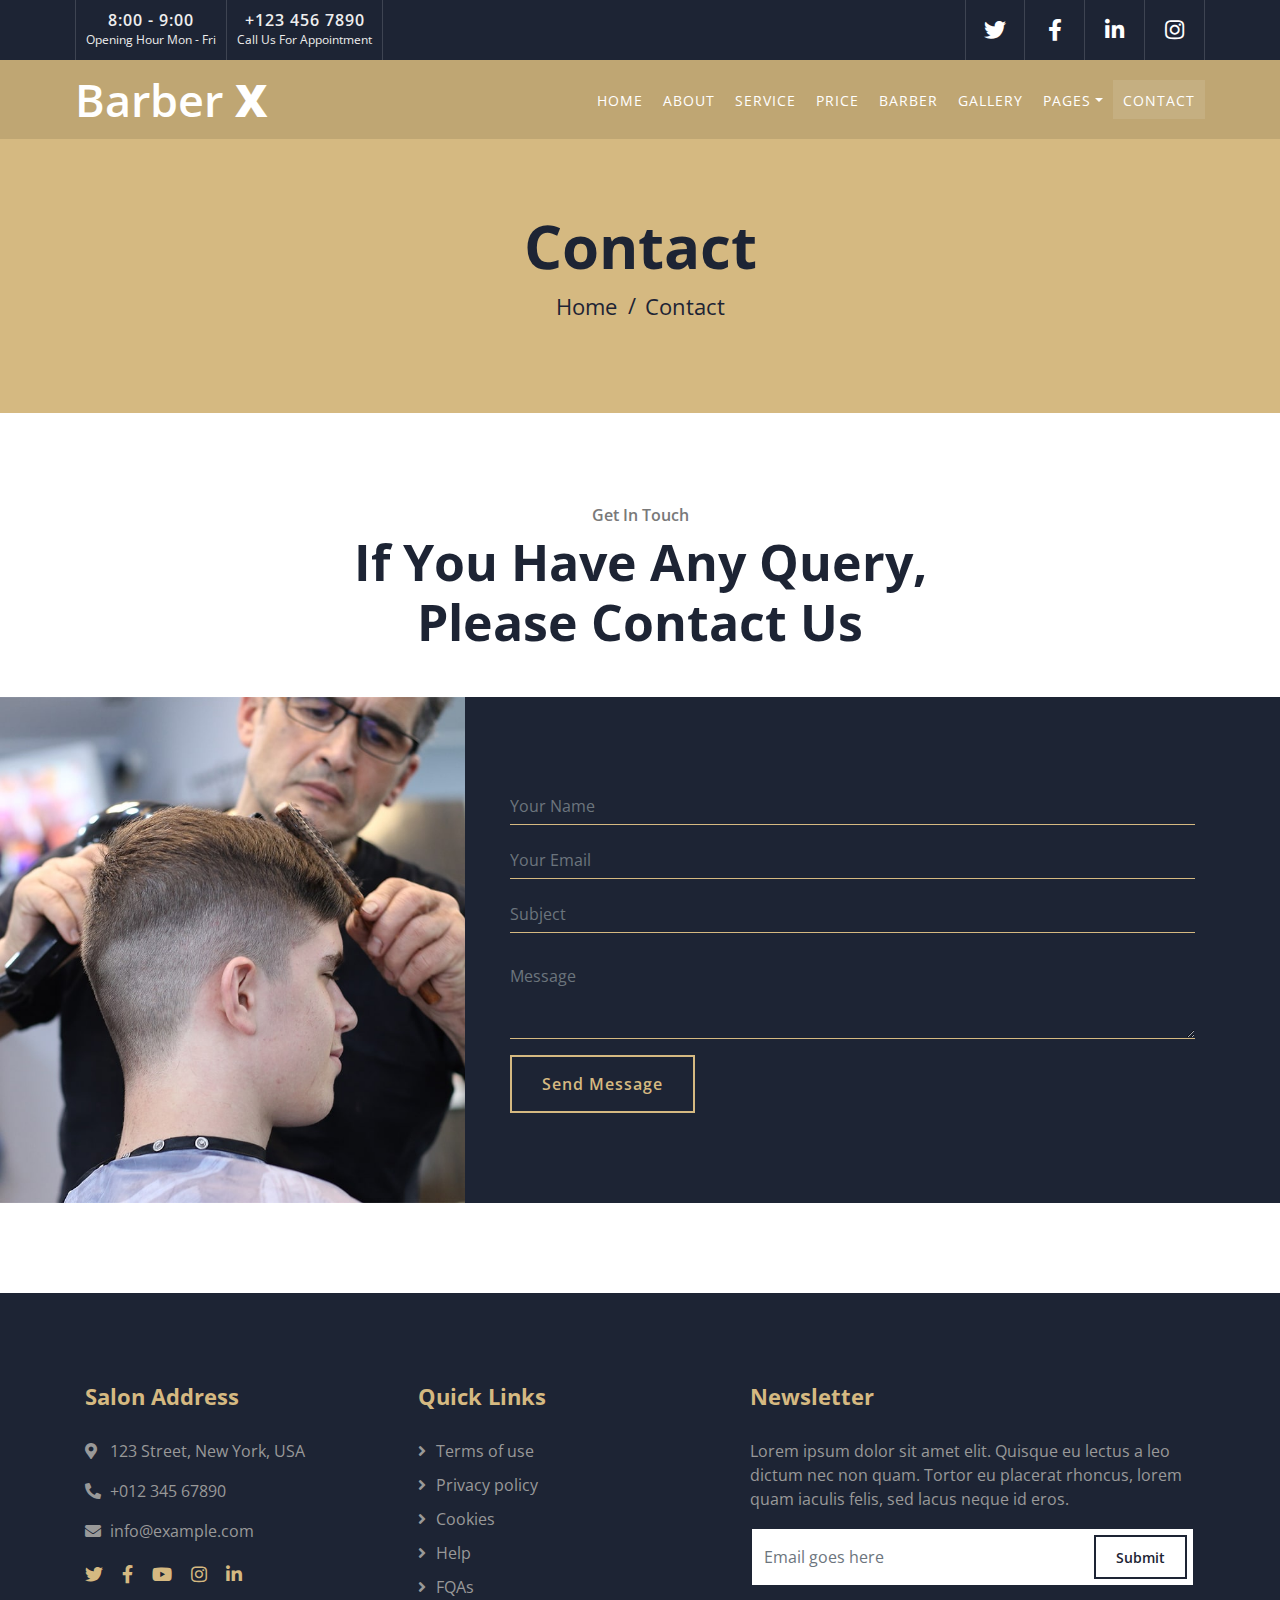
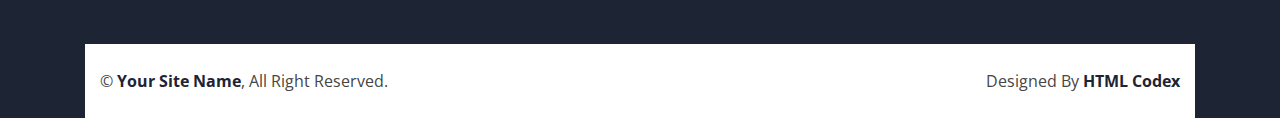
<file: contact.html>
<!DOCTYPE html>
<html lang="en">
    <head>
        <meta charset="utf-8">
        <title>Barber X - Barber Shop Template</title>
        <meta content="width=device-width, initial-scale=1.0" name="viewport">
        <meta content="Free Website Template" name="keywords">
        <meta content="Free Website Template" name="description">

        <!-- Favicon -->
        <link href="img/favicon.ico" rel="icon">

        <!-- Google Font -->
        <link href="https://fonts.googleapis.com/css2?family=Open+Sans:wght@300;400;600;700;800&display=swap" rel="stylesheet">

        <!-- CSS Libraries -->
        <link href="https://stackpath.bootstrapcdn.com/bootstrap/4.4.1/css/bootstrap.min.css" rel="stylesheet">
        <link href="https://cdnjs.cloudflare.com/ajax/libs/font-awesome/5.10.0/css/all.min.css" rel="stylesheet">
        <link href="lib/animate/animate.min.css" rel="stylesheet">
        <link href="lib/owlcarousel/assets/owl.carousel.min.css" rel="stylesheet">
        <link href="lib/lightbox/css/lightbox.min.css" rel="stylesheet">

        <!-- Template Stylesheet -->
        <link href="css/style.css" rel="stylesheet">
    </head>

    <body>
        <!-- Top Bar Start -->
        <div class="top-bar d-none d-md-block">
            <div class="container-fluid">
                <div class="row">
                    <div class="col-md-6">
                        <div class="top-bar-left">
                            <div class="text">
                                <h2>8:00 - 9:00</h2>
                                <p>Opening Hour Mon - Fri</p>
                            </div>
                            <div class="text">
                                <h2>+123 456 7890</h2>
                                <p>Call Us For Appointment</p>
                            </div>
                        </div>
                    </div>
                    <div class="col-md-6">
                        <div class="top-bar-right">
                            <div class="social">
                                <a href=""><i class="fab fa-twitter"></i></a>
                                <a href=""><i class="fab fa-facebook-f"></i></a>
                                <a href=""><i class="fab fa-linkedin-in"></i></a>
                                <a href=""><i class="fab fa-instagram"></i></a>
                            </div>
                        </div>
                    </div>
                </div>
            </div>
        </div>
        <!-- Top Bar End -->

        <!-- Nav Bar Start -->
        <div class="navbar navbar-expand-lg bg-dark navbar-dark">
            <div class="container-fluid">
                <a href="index.html" class="navbar-brand">Barber <span>X</span></a>
                <button type="button" class="navbar-toggler" data-toggle="collapse" data-target="#navbarCollapse">
                    <span class="navbar-toggler-icon"></span>
                </button>

                <div class="collapse navbar-collapse justify-content-between" id="navbarCollapse">
                    <div class="navbar-nav ml-auto">
                        <a href="index.html" class="nav-item nav-link">Home</a>
                        <a href="about.html" class="nav-item nav-link">About</a>
                        <a href="service.html" class="nav-item nav-link">Service</a>
                        <a href="price.html" class="nav-item nav-link">Price</a>
                        <a href="team.html" class="nav-item nav-link">Barber</a>
                        <a href="portfolio.html" class="nav-item nav-link">Gallery</a>
                        <div class="nav-item dropdown">
                            <a href="#" class="nav-link dropdown-toggle" data-toggle="dropdown">Pages</a>
                            <div class="dropdown-menu">
                                <a href="blog.html" class="dropdown-item">Blog Page</a>
                                <a href="single.html" class="dropdown-item">Single Page</a>
                            </div>
                        </div>
                        <a href="contact.html" class="nav-item nav-link active">Contact</a>
                    </div>
                </div>
            </div>
        </div>
        <!-- Nav Bar End -->


        <!-- Page Header Start -->
        <div class="page-header">
            <div class="container">
                <div class="row">
                    <div class="col-12">
                        <h2>Contact</h2>
                    </div>
                    <div class="col-12">
                        <a href="">Home</a>
                        <a href="">Contact</a>
                    </div>
                </div>
            </div>
        </div>
        <!-- Page Header End -->


        <!-- Contact Start -->
        <div class="section-header text-center" style="margin-top: 90px;">
            <p>Get In Touch</p>
            <h2>If You Have Any Query, Please Contact Us</h2>
        </div>
        <div class="contact" style="margin-bottom: 90px;">
            <div class="container-fluid">
                <div class="container">
                    <div class="row align-items-center">
                        <div class="col-md-4"></div>
                        <div class="col-md-8">
                            <div class="contact-form">
                                <div id="success"></div>
                                <form name="sentMessage" id="contactForm" novalidate="novalidate">
                                    <div class="control-group">
                                        <input type="text" class="form-control" id="name" placeholder="Your Name" required="required" data-validation-required-message="Please enter your name" />
                                        <p class="help-block text-danger"></p>
                                    </div>
                                    <div class="control-group">
                                        <input type="email" class="form-control" id="email" placeholder="Your Email" required="required" data-validation-required-message="Please enter your email" />
                                        <p class="help-block text-danger"></p>
                                    </div>
                                    <div class="control-group">
                                        <input type="text" class="form-control" id="subject" placeholder="Subject" required="required" data-validation-required-message="Please enter a subject" />
                                        <p class="help-block text-danger"></p>
                                    </div>
                                    <div class="control-group">
                                        <textarea class="form-control" id="message" placeholder="Message" required="required" data-validation-required-message="Please enter your message"></textarea>
                                        <p class="help-block text-danger"></p>
                                    </div>
                                    <div>
                                        <button class="btn" type="submit" id="sendMessageButton">Send Message</button>
                                    </div>
                                </form>
                            </div>
                        </div>
                    </div>
                </div>
            </div>
        </div>
        <!-- Contact End -->


        <!-- Footer Start -->
        <div class="footer">
            <div class="container">
                <div class="row">
                    <div class="col-lg-7">
                        <div class="row">
                            <div class="col-md-6">
                                <div class="footer-contact">
                                    <h2>Salon Address</h2>
                                    <p><i class="fa fa-map-marker-alt"></i>123 Street, New York, USA</p>
                                    <p><i class="fa fa-phone-alt"></i>+012 345 67890</p>
                                    <p><i class="fa fa-envelope"></i>info@example.com</p>
                                    <div class="footer-social">
                                        <a href=""><i class="fab fa-twitter"></i></a>
                                        <a href=""><i class="fab fa-facebook-f"></i></a>
                                        <a href=""><i class="fab fa-youtube"></i></a>
                                        <a href=""><i class="fab fa-instagram"></i></a>
                                        <a href=""><i class="fab fa-linkedin-in"></i></a>
                                    </div>
                                </div>
                            </div>
                            <div class="col-md-6">
                                <div class="footer-link">
                                    <h2>Quick Links</h2>
                                    <a href="">Terms of use</a>
                                    <a href="">Privacy policy</a>
                                    <a href="">Cookies</a>
                                    <a href="">Help</a>
                                    <a href="">FQAs</a>
                                </div>
                            </div>
                        </div>
                    </div>
                    <div class="col-lg-5">
                        <div class="footer-newsletter">
                            <h2>Newsletter</h2>
                            <p>
                                Lorem ipsum dolor sit amet elit. Quisque eu lectus a leo dictum nec non quam. Tortor eu placerat rhoncus, lorem quam iaculis felis, sed lacus neque id eros.
                            </p>
                            <div class="form">
                                <input class="form-control" placeholder="Email goes here">
                                <button class="btn">Submit</button>
                            </div>
                        </div>
                    </div>
                </div>
            </div>
            <div class="container copyright">
                <div class="row">
                    <div class="col-md-6">
                        <p>&copy; <a href="#">Your Site Name</a>, All Right Reserved.</p>
                    </div>
                    <div class="col-md-6">
                        <p>Designed By <a href="https://htmlcodex.com">HTML Codex</a></p>
                    </div>
                </div>
            </div>
        </div>
        <!-- Footer End -->

        <a href="#" class="back-to-top"><i class="fa fa-chevron-up"></i></a>

        <!-- JavaScript Libraries -->
        <script src="https://code.jquery.com/jquery-3.4.1.min.js"></script>
        <script src="https://stackpath.bootstrapcdn.com/bootstrap/4.4.1/js/bootstrap.bundle.min.js"></script>
        <script src="lib/easing/easing.min.js"></script>
        <script src="lib/owlcarousel/owl.carousel.min.js"></script>
        <script src="lib/isotope/isotope.pkgd.min.js"></script>
        <script src="lib/lightbox/js/lightbox.min.js"></script>

        <!-- Contact Javascript File -->
        <script src="mail/jqBootstrapValidation.min.js"></script>
        <script src="mail/contact.js"></script>

        <!-- Template Javascript -->
        <script src="js/main.js"></script>
    </body>
</html>
</file>
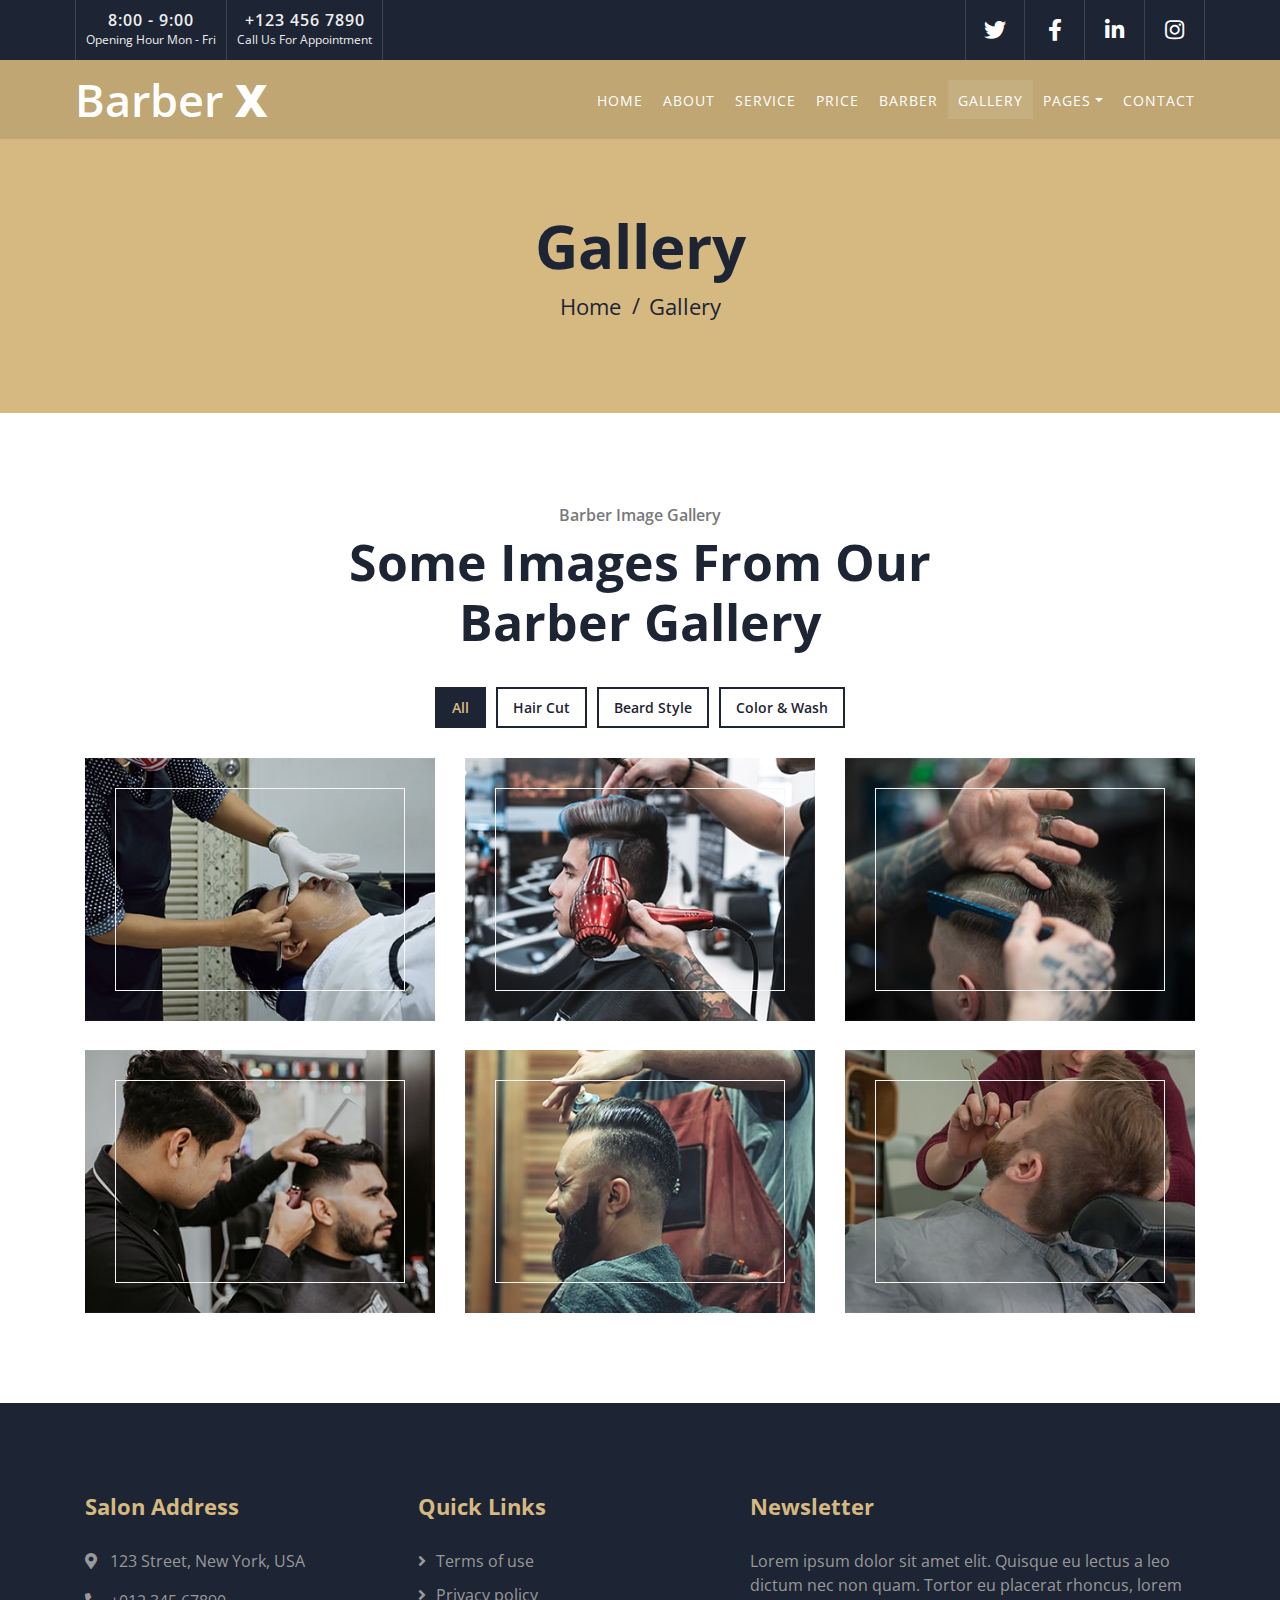
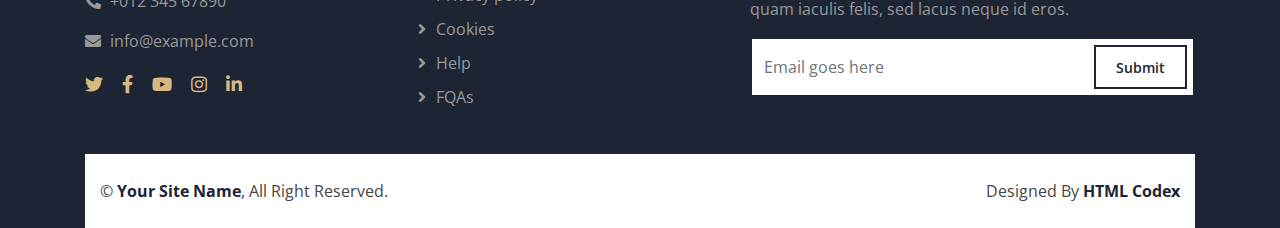
<file: portfolio.html>
<!DOCTYPE html>
<html lang="en">
    <head>
        <meta charset="utf-8">
        <title>Barber X - Barber Shop Template</title>
        <meta content="width=device-width, initial-scale=1.0" name="viewport">
        <meta content="Free Website Template" name="keywords">
        <meta content="Free Website Template" name="description">

        <!-- Favicon -->
        <link href="img/favicon.ico" rel="icon">

        <!-- Google Font -->
        <link href="https://fonts.googleapis.com/css2?family=Open+Sans:wght@300;400;600;700;800&display=swap" rel="stylesheet">

        <!-- CSS Libraries -->
        <link href="https://stackpath.bootstrapcdn.com/bootstrap/4.4.1/css/bootstrap.min.css" rel="stylesheet">
        <link href="https://cdnjs.cloudflare.com/ajax/libs/font-awesome/5.10.0/css/all.min.css" rel="stylesheet">
        <link href="lib/animate/animate.min.css" rel="stylesheet">
        <link href="lib/owlcarousel/assets/owl.carousel.min.css" rel="stylesheet">
        <link href="lib/lightbox/css/lightbox.min.css" rel="stylesheet">

        <!-- Template Stylesheet -->
        <link href="css/style.css" rel="stylesheet">
    </head>

    <body>
        <!-- Top Bar Start -->
        <div class="top-bar d-none d-md-block">
            <div class="container-fluid">
                <div class="row">
                    <div class="col-md-6">
                        <div class="top-bar-left">
                            <div class="text">
                                <h2>8:00 - 9:00</h2>
                                <p>Opening Hour Mon - Fri</p>
                            </div>
                            <div class="text">
                                <h2>+123 456 7890</h2>
                                <p>Call Us For Appointment</p>
                            </div>
                        </div>
                    </div>
                    <div class="col-md-6">
                        <div class="top-bar-right">
                            <div class="social">
                                <a href=""><i class="fab fa-twitter"></i></a>
                                <a href=""><i class="fab fa-facebook-f"></i></a>
                                <a href=""><i class="fab fa-linkedin-in"></i></a>
                                <a href=""><i class="fab fa-instagram"></i></a>
                            </div>
                        </div>
                    </div>
                </div>
            </div>
        </div>
        <!-- Top Bar End -->

        <!-- Nav Bar Start -->
        <div class="navbar navbar-expand-lg bg-dark navbar-dark">
            <div class="container-fluid">
                <a href="index.html" class="navbar-brand">Barber <span>X</span></a>
                <button type="button" class="navbar-toggler" data-toggle="collapse" data-target="#navbarCollapse">
                    <span class="navbar-toggler-icon"></span>
                </button>

                <div class="collapse navbar-collapse justify-content-between" id="navbarCollapse">
                    <div class="navbar-nav ml-auto">
                        <a href="index.html" class="nav-item nav-link">Home</a>
                        <a href="about.html" class="nav-item nav-link">About</a>
                        <a href="service.html" class="nav-item nav-link">Service</a>
                        <a href="price.html" class="nav-item nav-link">Price</a>
                        <a href="team.html" class="nav-item nav-link">Barber</a>
                        <a href="portfolio.html" class="nav-item nav-link active">Gallery</a>
                        <div class="nav-item dropdown">
                            <a href="#" class="nav-link dropdown-toggle" data-toggle="dropdown">Pages</a>
                            <div class="dropdown-menu">
                                <a href="blog.html" class="dropdown-item">Blog Page</a>
                                <a href="single.html" class="dropdown-item">Single Page</a>
                            </div>
                        </div>
                        <a href="contact.html" class="nav-item nav-link">Contact</a>
                    </div>
                </div>
            </div>
        </div>
        <!-- Nav Bar End -->


        <!-- Page Header Start -->
        <div class="page-header">
            <div class="container">
                <div class="row">
                    <div class="col-12">
                        <h2>Gallery</h2>
                    </div>
                    <div class="col-12">
                        <a href="">Home</a>
                        <a href="">Gallery</a>
                    </div>
                </div>
            </div>
        </div>
        <!-- Page Header End -->


        <!-- Portfolio Start -->
        <div class="portfolio">
            <div class="container">
                <div class="section-header text-center">
                    <p>Barber Image Gallery</p>
                    <h2>Some Images From Our Barber Gallery</h2>
                </div>
                <div class="row">
                    <div class="col-12">
                        <ul id="portfolio-flters">
                            <li data-filter="*" class="filter-active">All</li>
                            <li data-filter=".first">Hair Cut</li>
                            <li data-filter=".second">Beard Style</li>
                            <li data-filter=".third">Color & Wash</li>
                        </ul>
                    </div>
                </div>
                <div class="row portfolio-container">
                    <div class="col-lg-4 col-md-6 col-sm-12 portfolio-item first">
                        <div class="portfolio-wrap">
                            <a href="img/portfolio-1.jpg" data-lightbox="portfolio">
                                <img src="img/portfolio-1.jpg" alt="Portfolio Image">
                            </a>
                        </div>
                    </div>
                    <div class="col-lg-4 col-md-6 col-sm-12 portfolio-item second">
                        <div class="portfolio-wrap">
                            <a href="img/portfolio-2.jpg" data-lightbox="portfolio">
                                <img src="img/portfolio-2.jpg" alt="Portfolio Image">
                            </a>
                        </div>
                    </div>
                    <div class="col-lg-4 col-md-6 col-sm-12 portfolio-item third">
                        <div class="portfolio-wrap">
                            <a href="img/portfolio-3.jpg" data-lightbox="portfolio">
                                <img src="img/portfolio-3.jpg" alt="Portfolio Image">
                            </a>
                        </div>
                    </div>
                    <div class="col-lg-4 col-md-6 col-sm-12 portfolio-item first">
                        <div class="portfolio-wrap">
                            <a href="img/portfolio-4.jpg" data-lightbox="portfolio">
                                <img src="img/portfolio-4.jpg" alt="Portfolio Image">
                            </a>
                        </div>
                    </div>
                    <div class="col-lg-4 col-md-6 col-sm-12 portfolio-item second">
                        <div class="portfolio-wrap">
                            <a href="img/portfolio-5.jpg" data-lightbox="portfolio">
                                <img src="img/portfolio-5.jpg" alt="Portfolio Image">
                            </a>
                        </div>
                    </div>
                    <div class="col-lg-4 col-md-6 col-sm-12 portfolio-item third">
                        <div class="portfolio-wrap">
                            <a href="img/portfolio-6.jpg" data-lightbox="portfolio">
                                <img src="img/portfolio-6.jpg" alt="Portfolio Image">
                            </a>
                        </div>
                    </div>
                </div>
            </div>
        </div>
        <!-- Portfolio Start -->


        <!-- Footer Start -->
        <div class="footer">
            <div class="container">
                <div class="row">
                    <div class="col-lg-7">
                        <div class="row">
                            <div class="col-md-6">
                                <div class="footer-contact">
                                    <h2>Salon Address</h2>
                                    <p><i class="fa fa-map-marker-alt"></i>123 Street, New York, USA</p>
                                    <p><i class="fa fa-phone-alt"></i>+012 345 67890</p>
                                    <p><i class="fa fa-envelope"></i>info@example.com</p>
                                    <div class="footer-social">
                                        <a href=""><i class="fab fa-twitter"></i></a>
                                        <a href=""><i class="fab fa-facebook-f"></i></a>
                                        <a href=""><i class="fab fa-youtube"></i></a>
                                        <a href=""><i class="fab fa-instagram"></i></a>
                                        <a href=""><i class="fab fa-linkedin-in"></i></a>
                                    </div>
                                </div>
                            </div>
                            <div class="col-md-6">
                                <div class="footer-link">
                                    <h2>Quick Links</h2>
                                    <a href="">Terms of use</a>
                                    <a href="">Privacy policy</a>
                                    <a href="">Cookies</a>
                                    <a href="">Help</a>
                                    <a href="">FQAs</a>
                                </div>
                            </div>
                        </div>
                    </div>
                    <div class="col-lg-5">
                        <div class="footer-newsletter">
                            <h2>Newsletter</h2>
                            <p>
                                Lorem ipsum dolor sit amet elit. Quisque eu lectus a leo dictum nec non quam. Tortor eu placerat rhoncus, lorem quam iaculis felis, sed lacus neque id eros.
                            </p>
                            <div class="form">
                                <input class="form-control" placeholder="Email goes here">
                                <button class="btn">Submit</button>
                            </div>
                        </div>
                    </div>
                </div>
            </div>
            <div class="container copyright">
                <div class="row">
                    <div class="col-md-6">
                        <p>&copy; <a href="#">Your Site Name</a>, All Right Reserved.</p>
                    </div>
                    <div class="col-md-6">
                        <p>Designed By <a href="https://htmlcodex.com">HTML Codex</a></p>
                    </div>
                </div>
            </div>
        </div>
        <!-- Footer End -->

        <a href="#" class="back-to-top"><i class="fa fa-chevron-up"></i></a>

        <!-- JavaScript Libraries -->
        <script src="https://code.jquery.com/jquery-3.4.1.min.js"></script>
        <script src="https://stackpath.bootstrapcdn.com/bootstrap/4.4.1/js/bootstrap.bundle.min.js"></script>
        <script src="lib/easing/easing.min.js"></script>
        <script src="lib/owlcarousel/owl.carousel.min.js"></script>
        <script src="lib/isotope/isotope.pkgd.min.js"></script>
        <script src="lib/lightbox/js/lightbox.min.js"></script>

        <!-- Contact Javascript File -->
        <script src="mail/jqBootstrapValidation.min.js"></script>
        <script src="mail/contact.js"></script>

        <!-- Template Javascript -->
        <script src="js/main.js"></script>
    </body>
</html>
</file>
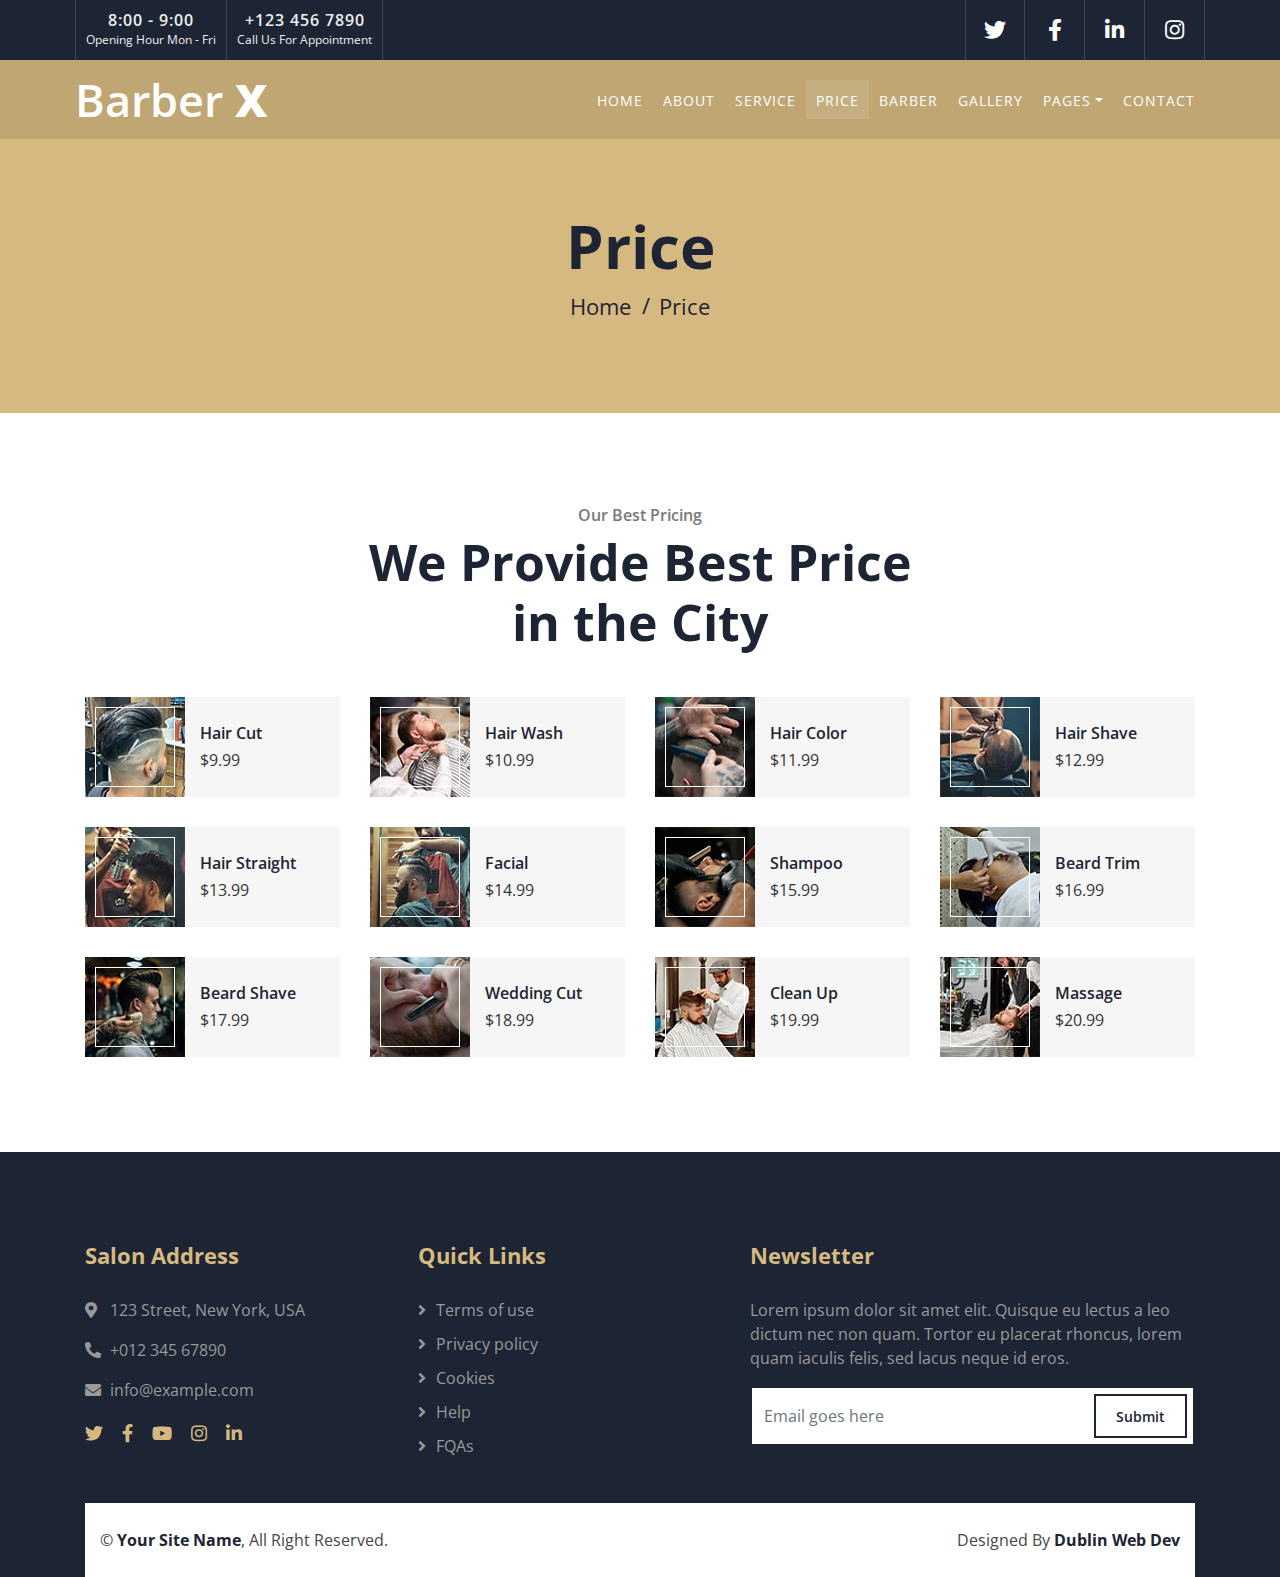
<file: price.html>
<!DOCTYPE html>
<html lang="en">
    <head>
        <meta charset="utf-8">
        <title>Barber X - Barber Shop Template</title>
        <meta content="width=device-width, initial-scale=1.0" name="viewport">
        <meta content="Free Website Template" name="keywords">
        <meta content="Free Website Template" name="description">

        <!-- Favicon -->
        <link href="img/favicon.ico" rel="icon">

        <!-- Google Font -->
        <link href="https://fonts.googleapis.com/css2?family=Open+Sans:wght@300;400;600;700;800&display=swap" rel="stylesheet">

        <!-- CSS Libraries -->
        <link href="https://stackpath.bootstrapcdn.com/bootstrap/4.4.1/css/bootstrap.min.css" rel="stylesheet">
        <link href="https://cdnjs.cloudflare.com/ajax/libs/font-awesome/5.10.0/css/all.min.css" rel="stylesheet">
        <link href="lib/animate/animate.min.css" rel="stylesheet">
        <link href="lib/owlcarousel/assets/owl.carousel.min.css" rel="stylesheet">
        <link href="lib/lightbox/css/lightbox.min.css" rel="stylesheet">

        <!-- Template Stylesheet -->
        <link href="css/style.css" rel="stylesheet">
    </head>

    <body>
        <!-- Top Bar Start -->
        <div class="top-bar d-none d-md-block">
            <div class="container-fluid">
                <div class="row">
                    <div class="col-md-6">
                        <div class="top-bar-left">
                            <div class="text">
                                <h2>8:00 - 9:00</h2>
                                <p>Opening Hour Mon - Fri</p>
                            </div>
                            <div class="text">
                                <h2>+123 456 7890</h2>
                                <p>Call Us For Appointment</p>
                            </div>
                        </div>
                    </div>
                    <div class="col-md-6">
                        <div class="top-bar-right">
                            <div class="social">
                                <a href=""><i class="fab fa-twitter"></i></a>
                                <a href=""><i class="fab fa-facebook-f"></i></a>
                                <a href=""><i class="fab fa-linkedin-in"></i></a>
                                <a href=""><i class="fab fa-instagram"></i></a>
                            </div>
                        </div>
                    </div>
                </div>
            </div>
        </div>
        <!-- Top Bar End -->

        <!-- Nav Bar Start -->
        <div class="navbar navbar-expand-lg bg-dark navbar-dark">
            <div class="container-fluid">
                <a href="index.html" class="navbar-brand">Barber <span>X</span></a>
                <button type="button" class="navbar-toggler" data-toggle="collapse" data-target="#navbarCollapse">
                    <span class="navbar-toggler-icon"></span>
                </button>

                <div class="collapse navbar-collapse justify-content-between" id="navbarCollapse">
                    <div class="navbar-nav ml-auto">
                        <a href="index.html" class="nav-item nav-link">Home</a>
                        <a href="about.html" class="nav-item nav-link">About</a>
                        <a href="service.html" class="nav-item nav-link">Service</a>
                        <a href="price.html" class="nav-item nav-link active">Price</a>
                        <a href="team.html" class="nav-item nav-link">Barber</a>
                        <a href="portfolio.html" class="nav-item nav-link">Gallery</a>
                        <div class="nav-item dropdown">
                            <a href="#" class="nav-link dropdown-toggle" data-toggle="dropdown">Pages</a>
                            <div class="dropdown-menu">
                                <a href="blog.html" class="dropdown-item">Blog Page</a>
                                <a href="single.html" class="dropdown-item">Single Page</a>
                            </div>
                        </div>
                        <a href="contact.html" class="nav-item nav-link">Contact</a>
                    </div>
                </div>
            </div>
        </div>
        <!-- Nav Bar End -->


        <!-- Page Header Start -->
        <div class="page-header">
            <div class="container">
                <div class="row">
                    <div class="col-12">
                        <h2>Price</h2>
                    </div>
                    <div class="col-12">
                        <a href="">Home</a>
                        <a href="">Price</a>
                    </div>
                </div>
            </div>
        </div>
        <!-- Page Header End -->


        <!-- Pricing Start -->
        <div class="price">
            <div class="container">
                <div class="section-header text-center">
                    <p>Our Best Pricing</p>
                    <h2>We Provide Best Price in the City</h2>
                </div>
                <div class="row">
                    <div class="col-lg-3 col-md-4 col-sm-6">
                        <div class="price-item">
                            <div class="price-img">
                                <img src="img/price-1.jpg" alt="Image">
                            </div>
                            <div class="price-text">
                                <h2>Hair Cut</h2>
                                <h3>$9.99</h3>
                            </div>
                        </div>
                    </div>
                    <div class="col-lg-3 col-md-4 col-sm-6">
                        <div class="price-item">
                            <div class="price-img">
                                <img src="img/price-2.jpg" alt="Image">
                            </div>
                            <div class="price-text">
                                <h2>Hair Wash</h2>
                                <h3>$10.99</h3>
                            </div>
                        </div>
                    </div>
                    <div class="col-lg-3 col-md-4 col-sm-6">
                        <div class="price-item">
                            <div class="price-img">
                                <img src="img/price-3.jpg" alt="Image">
                            </div>
                            <div class="price-text">
                                <h2>Hair Color</h2>
                                <h3>$11.99</h3>
                            </div>
                        </div>
                    </div>
                    <div class="col-lg-3 col-md-4 col-sm-6">
                        <div class="price-item">
                            <div class="price-img">
                                <img src="img/price-4.jpg" alt="Image">
                            </div>
                            <div class="price-text">
                                <h2>Hair Shave</h2>
                                <h3>$12.99</h3>
                            </div>
                        </div>
                    </div>
                    <div class="col-lg-3 col-md-4 col-sm-6">
                        <div class="price-item">
                            <div class="price-img">
                                <img src="img/price-5.jpg" alt="Image">
                            </div>
                            <div class="price-text">
                                <h2>Hair Straight</h2>
                                <h3>$13.99</h3>
                            </div>
                        </div>
                    </div>
                    <div class="col-lg-3 col-md-4 col-sm-6">
                        <div class="price-item">
                            <div class="price-img">
                                <img src="img/price-6.jpg" alt="Image">
                            </div>
                            <div class="price-text">
                                <h2>Facial</h2>
                                <h3>$14.99</h3>
                            </div>
                        </div>
                    </div>
                    <div class="col-lg-3 col-md-4 col-sm-6">
                        <div class="price-item">
                            <div class="price-img">
                                <img src="img/price-7.jpg" alt="Image">
                            </div>
                            <div class="price-text">
                                <h2>Shampoo</h2>
                                <h3>$15.99</h3>
                            </div>
                        </div>
                    </div>
                    <div class="col-lg-3 col-md-4 col-sm-6">
                        <div class="price-item">
                            <div class="price-img">
                                <img src="img/price-8.jpg" alt="Image">
                            </div>
                            <div class="price-text">
                                <h2>Beard Trim</h2>
                                <h3>$16.99</h3>
                            </div>
                        </div>
                    </div>
                    <div class="col-lg-3 col-md-4 col-sm-6">
                        <div class="price-item">
                            <div class="price-img">
                                <img src="img/price-9.jpg" alt="Image">
                            </div>
                            <div class="price-text">
                                <h2>Beard Shave</h2>
                                <h3>$17.99</h3>
                            </div>
                        </div>
                    </div>
                    <div class="col-lg-3 col-md-4 col-sm-6">
                        <div class="price-item">
                            <div class="price-img">
                                <img src="img/price-10.jpg" alt="Image">
                            </div>
                            <div class="price-text">
                                <h2>Wedding Cut</h2>
                                <h3>$18.99</h3>
                            </div>
                        </div>
                    </div>
                    <div class="col-lg-3 col-md-4 col-sm-6">
                        <div class="price-item">
                            <div class="price-img">
                                <img src="img/price-11.jpg" alt="Image">
                            </div>
                            <div class="price-text">
                                <h2>Clean Up</h2>
                                <h3>$19.99</h3>
                            </div>
                        </div>
                    </div>
                    <div class="col-lg-3 col-md-4 col-sm-6">
                        <div class="price-item">
                            <div class="price-img">
                                <img src="img/price-12.jpg" alt="Image">
                            </div>
                            <div class="price-text">
                                <h2>Massage</h2>
                                <h3>$20.99</h3>
                            </div>
                        </div>
                    </div>
                </div>
            </div>
        </div>
        <!-- Pricing End -->


        <!-- Footer Start -->
        <div class="footer">
            <div class="container">
                <div class="row">
                    <div class="col-lg-7">
                        <div class="row">
                            <div class="col-md-6">
                                <div class="footer-contact">
                                    <h2>Salon Address</h2>
                                    <p><i class="fa fa-map-marker-alt"></i>123 Street, New York, USA</p>
                                    <p><i class="fa fa-phone-alt"></i>+012 345 67890</p>
                                    <p><i class="fa fa-envelope"></i>info@example.com</p>
                                    <div class="footer-social">
                                        <a href=""><i class="fab fa-twitter"></i></a>
                                        <a href=""><i class="fab fa-facebook-f"></i></a>
                                        <a href=""><i class="fab fa-youtube"></i></a>
                                        <a href=""><i class="fab fa-instagram"></i></a>
                                        <a href=""><i class="fab fa-linkedin-in"></i></a>
                                    </div>
                                </div>
                            </div>
                            <div class="col-md-6">
                                <div class="footer-link">
                                    <h2>Quick Links</h2>
                                    <a href="">Terms of use</a>
                                    <a href="">Privacy policy</a>
                                    <a href="">Cookies</a>
                                    <a href="">Help</a>
                                    <a href="">FQAs</a>
                                </div>
                            </div>
                        </div>
                    </div>
                    <div class="col-lg-5">
                        <div class="footer-newsletter">
                            <h2>Newsletter</h2>
                            <p>
                                Lorem ipsum dolor sit amet elit. Quisque eu lectus a leo dictum nec non quam. Tortor eu placerat rhoncus, lorem quam iaculis felis, sed lacus neque id eros.
                            </p>
                            <div class="form">
                                <input class="form-control" placeholder="Email goes here">
                                <button class="btn">Submit</button>
                            </div>
                        </div>
                    </div>
                </div>
            </div>
            <div class="container copyright">
                <div class="row">
                    <div class="col-md-6">
                        <p>&copy; <a href="#">Your Site Name</a>, All Right Reserved.</p>
                    </div>
                    <div class="col-md-6">
                        <p>Designed By <a href="https://www.dublinwebdev.ie">Dublin Web Dev</a></p>
                    </div>
                </div>
            </div>
        </div>
        <!-- Footer End -->

        <a href="#" class="back-to-top"><i class="fa fa-chevron-up"></i></a>

        <!-- JavaScript Libraries -->
        <script src="https://code.jquery.com/jquery-3.4.1.min.js"></script>
        <script src="https://stackpath.bootstrapcdn.com/bootstrap/4.4.1/js/bootstrap.bundle.min.js"></script>
        <script src="lib/easing/easing.min.js"></script>
        <script src="lib/owlcarousel/owl.carousel.min.js"></script>
        <script src="lib/isotope/isotope.pkgd.min.js"></script>
        <script src="lib/lightbox/js/lightbox.min.js"></script>

        <!-- Contact Javascript File -->
        <script src="mail/jqBootstrapValidation.min.js"></script>
        <script src="mail/contact.js"></script>

        <!-- Template Javascript -->
        <script src="js/main.js"></script>
    </body>
</html>
</file>
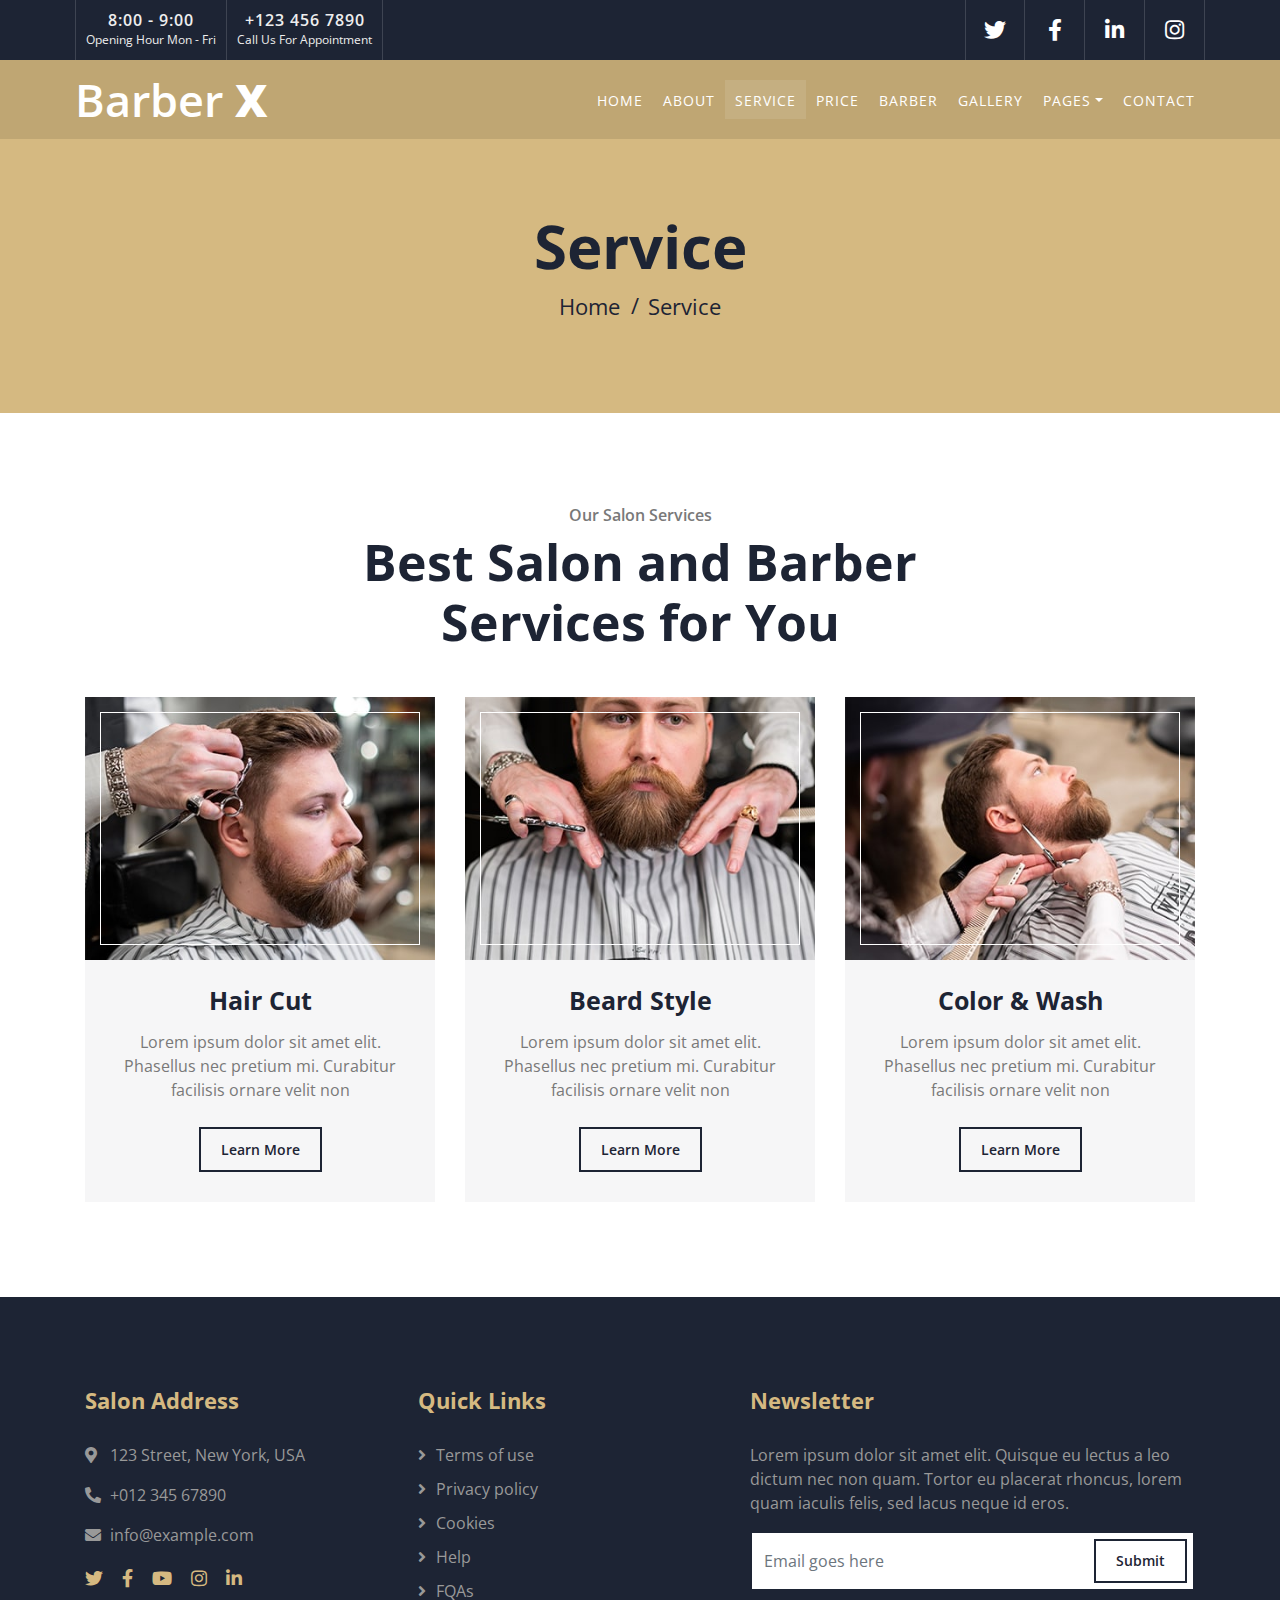
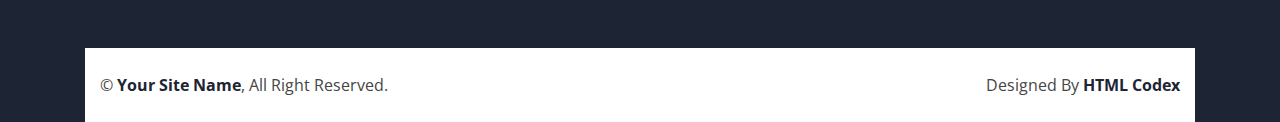
<file: service.html>
<!DOCTYPE html>
<html lang="en">
    <head>
        <meta charset="utf-8">
        <title>Barber X - Barber Shop Template</title>
        <meta content="width=device-width, initial-scale=1.0" name="viewport">
        <meta content="Free Website Template" name="keywords">
        <meta content="Free Website Template" name="description">

        <!-- Favicon -->
        <link href="img/favicon.ico" rel="icon">

        <!-- Google Font -->
        <link href="https://fonts.googleapis.com/css2?family=Open+Sans:wght@300;400;600;700;800&display=swap" rel="stylesheet">

        <!-- CSS Libraries -->
        <link href="https://stackpath.bootstrapcdn.com/bootstrap/4.4.1/css/bootstrap.min.css" rel="stylesheet">
        <link href="https://cdnjs.cloudflare.com/ajax/libs/font-awesome/5.10.0/css/all.min.css" rel="stylesheet">
        <link href="lib/animate/animate.min.css" rel="stylesheet">
        <link href="lib/owlcarousel/assets/owl.carousel.min.css" rel="stylesheet">
        <link href="lib/lightbox/css/lightbox.min.css" rel="stylesheet">

        <!-- Template Stylesheet -->
        <link href="css/style.css" rel="stylesheet">
    </head>

    <body>
        <!-- Top Bar Start -->
        <div class="top-bar d-none d-md-block">
            <div class="container-fluid">
                <div class="row">
                    <div class="col-md-6">
                        <div class="top-bar-left">
                            <div class="text">
                                <h2>8:00 - 9:00</h2>
                                <p>Opening Hour Mon - Fri</p>
                            </div>
                            <div class="text">
                                <h2>+123 456 7890</h2>
                                <p>Call Us For Appointment</p>
                            </div>
                        </div>
                    </div>
                    <div class="col-md-6">
                        <div class="top-bar-right">
                            <div class="social">
                                <a href=""><i class="fab fa-twitter"></i></a>
                                <a href=""><i class="fab fa-facebook-f"></i></a>
                                <a href=""><i class="fab fa-linkedin-in"></i></a>
                                <a href=""><i class="fab fa-instagram"></i></a>
                            </div>
                        </div>
                    </div>
                </div>
            </div>
        </div>
        <!-- Top Bar End -->

        <!-- Nav Bar Start -->
        <div class="navbar navbar-expand-lg bg-dark navbar-dark">
            <div class="container-fluid">
                <a href="index.html" class="navbar-brand">Barber <span>X</span></a>
                <button type="button" class="navbar-toggler" data-toggle="collapse" data-target="#navbarCollapse">
                    <span class="navbar-toggler-icon"></span>
                </button>

                <div class="collapse navbar-collapse justify-content-between" id="navbarCollapse">
                    <div class="navbar-nav ml-auto">
                        <a href="index.html" class="nav-item nav-link">Home</a>
                        <a href="about.html" class="nav-item nav-link">About</a>
                        <a href="service.html" class="nav-item nav-link active">Service</a>
                        <a href="price.html" class="nav-item nav-link">Price</a>
                        <a href="team.html" class="nav-item nav-link">Barber</a>
                        <a href="portfolio.html" class="nav-item nav-link">Gallery</a>
                        <div class="nav-item dropdown">
                            <a href="#" class="nav-link dropdown-toggle" data-toggle="dropdown">Pages</a>
                            <div class="dropdown-menu">
                                <a href="blog.html" class="dropdown-item">Blog Page</a>
                                <a href="single.html" class="dropdown-item">Single Page</a>
                            </div>
                        </div>
                        <a href="contact.html" class="nav-item nav-link">Contact</a>
                    </div>
                </div>
            </div>
        </div>
        <!-- Nav Bar End -->


        <!-- Page Header Start -->
        <div class="page-header">
            <div class="container">
                <div class="row">
                    <div class="col-12">
                        <h2>Service</h2>
                    </div>
                    <div class="col-12">
                        <a href="">Home</a>
                        <a href="">Service</a>
                    </div>
                </div>
            </div>
        </div>
        <!-- Page Header End -->


        <!-- Service Start -->
        <div class="service">
            <div class="container">
                <div class="section-header text-center">
                    <p>Our Salon Services</p>
                    <h2>Best Salon and Barber Services for You</h2>
                </div>
                <div class="row">
                    <div class="col-lg-4 col-md-6">
                        <div class="service-item">
                            <div class="service-img">
                                <img src="img/service-1.jpg" alt="Image">
                            </div>
                            <h3>Hair Cut</h3>
                            <p>
                                Lorem ipsum dolor sit amet elit. Phasellus nec pretium mi. Curabitur facilisis ornare velit non
                            </p>
                            <a class="btn" href="">Learn More</a>
                        </div>
                    </div>
                    <div class="col-lg-4 col-md-6">
                        <div class="service-item">
                            <div class="service-img">
                                <img src="img/service-2.jpg" alt="Image">
                            </div>
                            <h3>Beard Style</h3>
                            <p>
                                Lorem ipsum dolor sit amet elit. Phasellus nec pretium mi. Curabitur facilisis ornare velit non
                            </p>
                            <a class="btn" href="">Learn More</a>
                        </div>
                    </div>
                    <div class="col-lg-4 col-md-6">
                        <div class="service-item">
                            <div class="service-img">
                                <img src="img/service-3.jpg" alt="Image">
                            </div>
                            <h3>Color & Wash</h3>
                            <p>
                                Lorem ipsum dolor sit amet elit. Phasellus nec pretium mi. Curabitur facilisis ornare velit non
                            </p>
                            <a class="btn" href="">Learn More</a>
                        </div>
                    </div>
                </div>
            </div>
        </div>
        <!-- Service End -->


        <!-- Footer Start -->
        <div class="footer">
            <div class="container">
                <div class="row">
                    <div class="col-lg-7">
                        <div class="row">
                            <div class="col-md-6">
                                <div class="footer-contact">
                                    <h2>Salon Address</h2>
                                    <p><i class="fa fa-map-marker-alt"></i>123 Street, New York, USA</p>
                                    <p><i class="fa fa-phone-alt"></i>+012 345 67890</p>
                                    <p><i class="fa fa-envelope"></i>info@example.com</p>
                                    <div class="footer-social">
                                        <a href=""><i class="fab fa-twitter"></i></a>
                                        <a href=""><i class="fab fa-facebook-f"></i></a>
                                        <a href=""><i class="fab fa-youtube"></i></a>
                                        <a href=""><i class="fab fa-instagram"></i></a>
                                        <a href=""><i class="fab fa-linkedin-in"></i></a>
                                    </div>
                                </div>
                            </div>
                            <div class="col-md-6">
                                <div class="footer-link">
                                    <h2>Quick Links</h2>
                                    <a href="">Terms of use</a>
                                    <a href="">Privacy policy</a>
                                    <a href="">Cookies</a>
                                    <a href="">Help</a>
                                    <a href="">FQAs</a>
                                </div>
                            </div>
                        </div>
                    </div>
                    <div class="col-lg-5">
                        <div class="footer-newsletter">
                            <h2>Newsletter</h2>
                            <p>
                                Lorem ipsum dolor sit amet elit. Quisque eu lectus a leo dictum nec non quam. Tortor eu placerat rhoncus, lorem quam iaculis felis, sed lacus neque id eros.
                            </p>
                            <div class="form">
                                <input class="form-control" placeholder="Email goes here">
                                <button class="btn">Submit</button>
                            </div>
                        </div>
                    </div>
                </div>
            </div>
            <div class="container copyright">
                <div class="row">
                    <div class="col-md-6">
                        <p>&copy; <a href="#">Your Site Name</a>, All Right Reserved.</p>
                    </div>
                    <div class="col-md-6">
                        <p>Designed By <a href="https://htmlcodex.com">HTML Codex</a></p>
                    </div>
                </div>
            </div>
        </div>
        <!-- Footer End -->

        <a href="#" class="back-to-top"><i class="fa fa-chevron-up"></i></a>

        <!-- JavaScript Libraries -->
        <script src="https://code.jquery.com/jquery-3.4.1.min.js"></script>
        <script src="https://stackpath.bootstrapcdn.com/bootstrap/4.4.1/js/bootstrap.bundle.min.js"></script>
        <script src="lib/easing/easing.min.js"></script>
        <script src="lib/owlcarousel/owl.carousel.min.js"></script>
        <script src="lib/isotope/isotope.pkgd.min.js"></script>
        <script src="lib/lightbox/js/lightbox.min.js"></script>

        <!-- Contact Javascript File -->
        <script src="mail/jqBootstrapValidation.min.js"></script>
        <script src="mail/contact.js"></script>

        <!-- Template Javascript -->
        <script src="js/main.js"></script>
    </body>
</html>
</file>
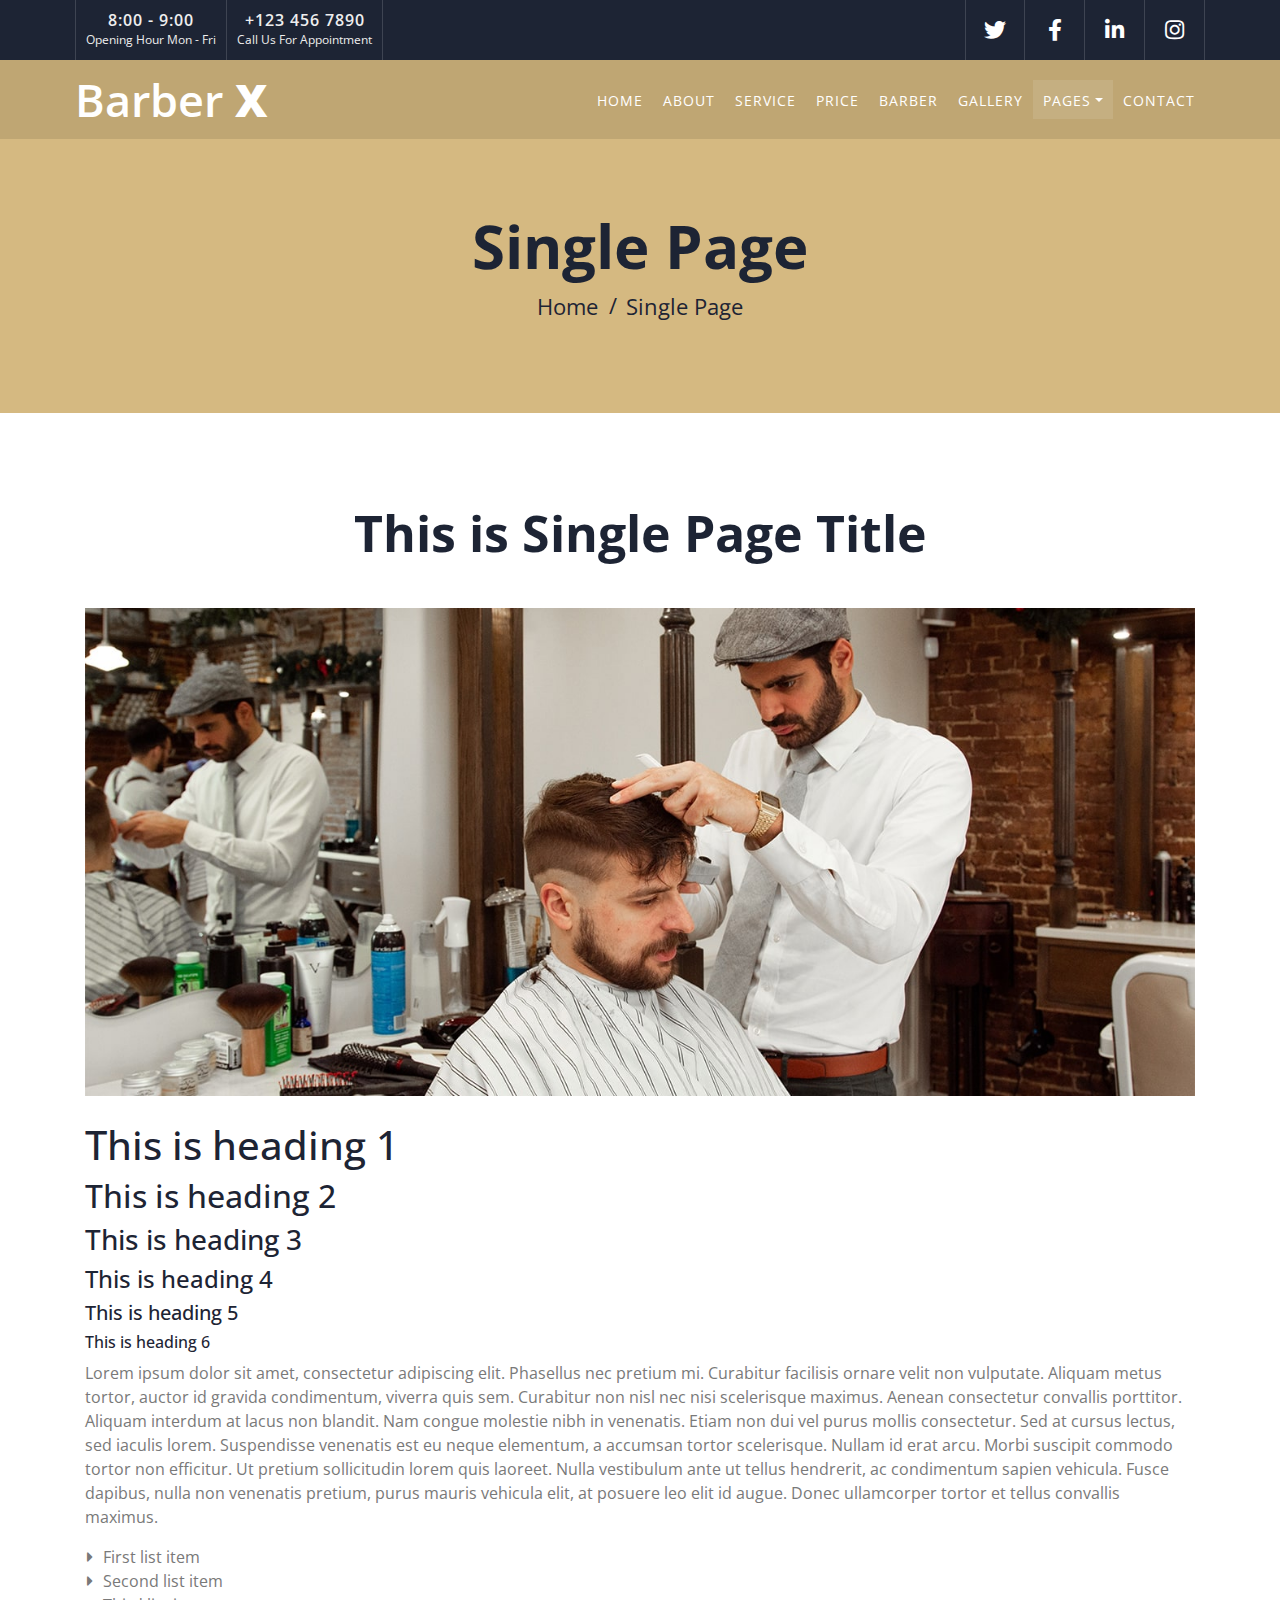
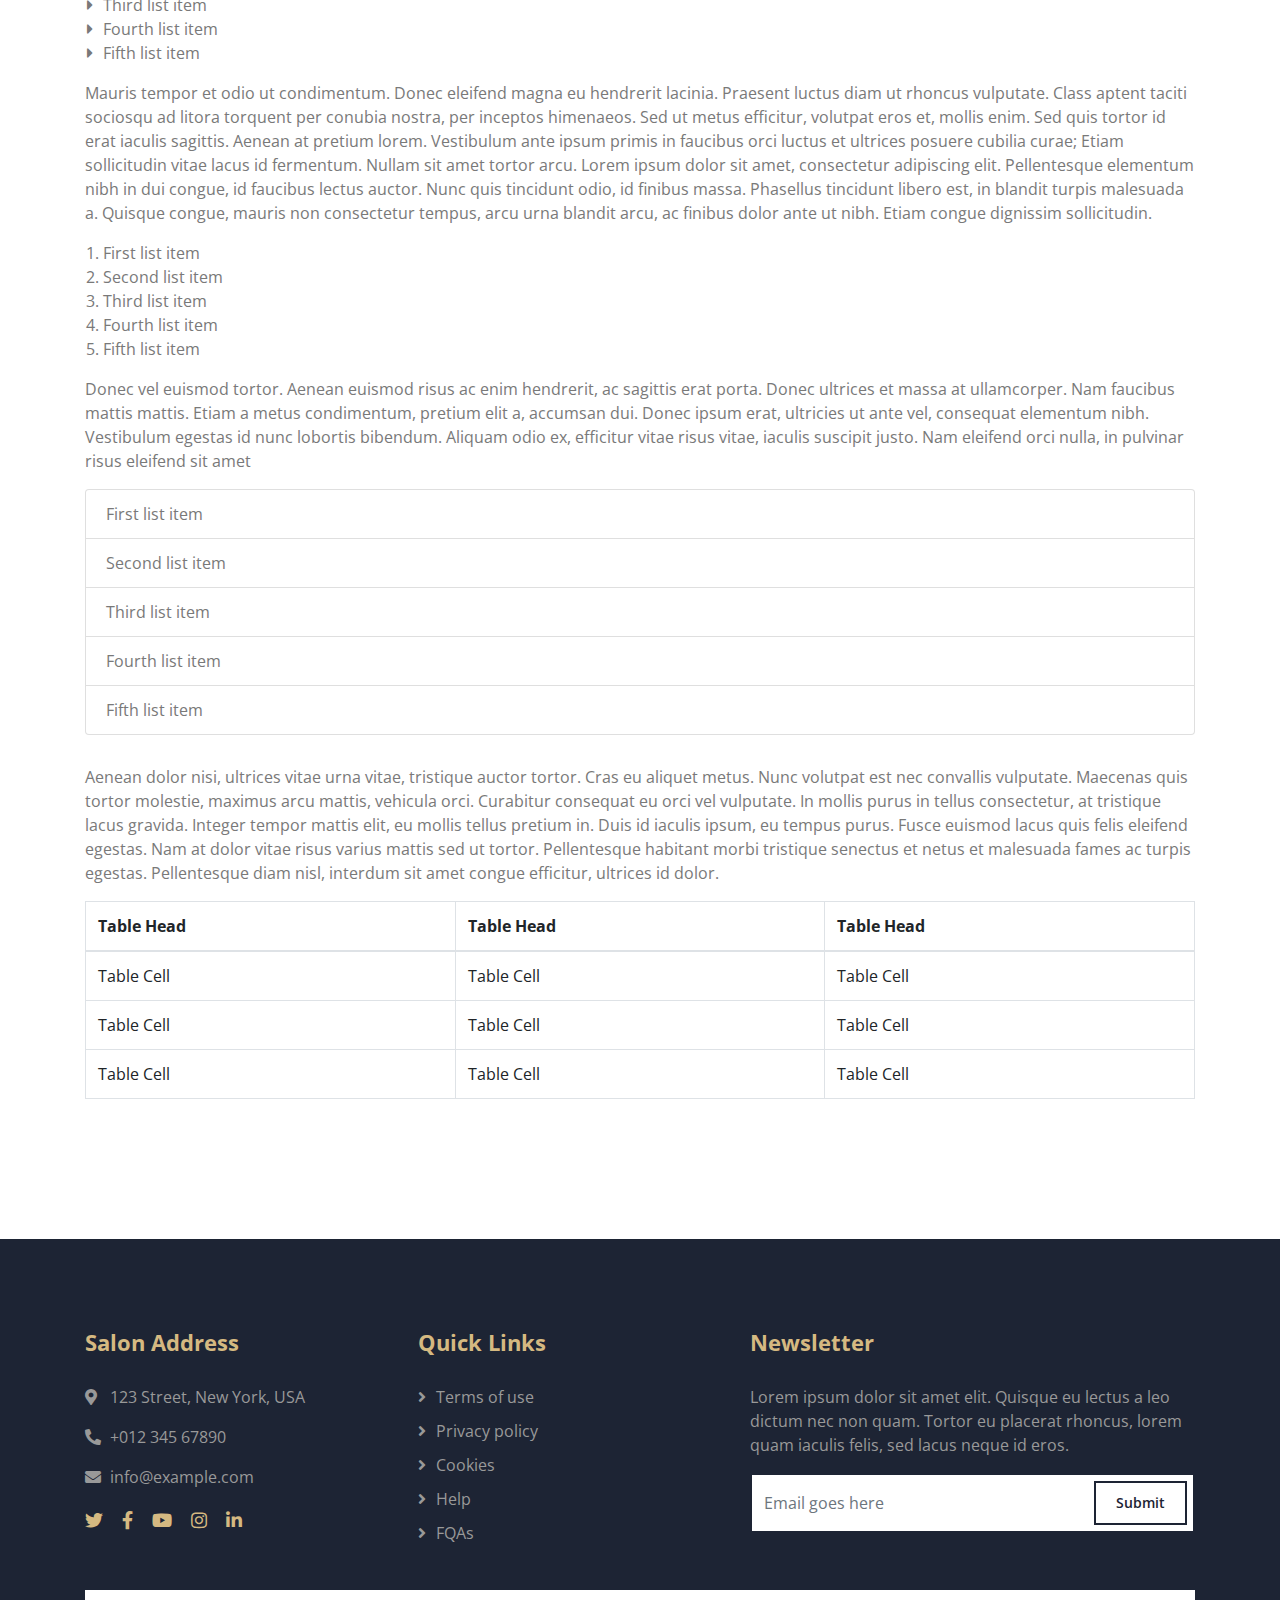
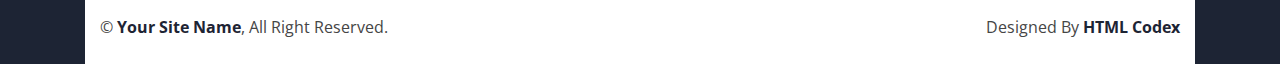
<file: single.html>
<!DOCTYPE html>
<html lang="en">
    <head>
        <meta charset="utf-8">
        <title>Barber X - Barber Shop Template</title>
        <meta content="width=device-width, initial-scale=1.0" name="viewport">
        <meta content="Free Website Template" name="keywords">
        <meta content="Free Website Template" name="description">

        <!-- Favicon -->
        <link href="img/favicon.ico" rel="icon">

        <!-- Google Font -->
        <link href="https://fonts.googleapis.com/css2?family=Open+Sans:wght@300;400;600;700;800&display=swap" rel="stylesheet">

        <!-- CSS Libraries -->
        <link href="https://stackpath.bootstrapcdn.com/bootstrap/4.4.1/css/bootstrap.min.css" rel="stylesheet">
        <link href="https://cdnjs.cloudflare.com/ajax/libs/font-awesome/5.10.0/css/all.min.css" rel="stylesheet">
        <link href="lib/animate/animate.min.css" rel="stylesheet">
        <link href="lib/owlcarousel/assets/owl.carousel.min.css" rel="stylesheet">
        <link href="lib/lightbox/css/lightbox.min.css" rel="stylesheet">

        <!-- Template Stylesheet -->
        <link href="css/style.css" rel="stylesheet">
    </head>

    <body>
        <!-- Top Bar Start -->
        <div class="top-bar d-none d-md-block">
            <div class="container-fluid">
                <div class="row">
                    <div class="col-md-6">
                        <div class="top-bar-left">
                            <div class="text">
                                <h2>8:00 - 9:00</h2>
                                <p>Opening Hour Mon - Fri</p>
                            </div>
                            <div class="text">
                                <h2>+123 456 7890</h2>
                                <p>Call Us For Appointment</p>
                            </div>
                        </div>
                    </div>
                    <div class="col-md-6">
                        <div class="top-bar-right">
                            <div class="social">
                                <a href=""><i class="fab fa-twitter"></i></a>
                                <a href=""><i class="fab fa-facebook-f"></i></a>
                                <a href=""><i class="fab fa-linkedin-in"></i></a>
                                <a href=""><i class="fab fa-instagram"></i></a>
                            </div>
                        </div>
                    </div>
                </div>
            </div>
        </div>
        <!-- Top Bar End -->

        <!-- Nav Bar Start -->
        <div class="navbar navbar-expand-lg bg-dark navbar-dark">
            <div class="container-fluid">
                <a href="index.html" class="navbar-brand">Barber <span>X</span></a>
                <button type="button" class="navbar-toggler" data-toggle="collapse" data-target="#navbarCollapse">
                    <span class="navbar-toggler-icon"></span>
                </button>

                <div class="collapse navbar-collapse justify-content-between" id="navbarCollapse">
                    <div class="navbar-nav ml-auto">
                        <a href="index.html" class="nav-item nav-link">Home</a>
                        <a href="about.html" class="nav-item nav-link">About</a>
                        <a href="service.html" class="nav-item nav-link">Service</a>
                        <a href="price.html" class="nav-item nav-link">Price</a>
                        <a href="team.html" class="nav-item nav-link">Barber</a>
                        <a href="portfolio.html" class="nav-item nav-link">Gallery</a>
                        <div class="nav-item dropdown">
                            <a href="#" class="nav-link dropdown-toggle active" data-toggle="dropdown">Pages</a>
                            <div class="dropdown-menu">
                                <a href="blog.html" class="dropdown-item">Blog Page</a>
                                <a href="single.html" class="dropdown-item">Single Page</a>
                            </div>
                        </div>
                        <a href="contact.html" class="nav-item nav-link">Contact</a>
                    </div>
                </div>
            </div>
        </div>
        <!-- Nav Bar End -->


        <!-- Page Header Start -->
        <div class="page-header">
            <div class="container">
                <div class="row">
                    <div class="col-12">
                        <h2>Single Page</h2>
                    </div>
                    <div class="col-12">
                        <a href="">Home</a>
                        <a href="">Single Page</a>
                    </div>
                </div>
            </div>
        </div>
        <!-- Page Header End -->


        <!-- Single Page Start -->
        <div class="single">
            <div class="container">
                <div class="section-header text-center">
                    <h2>This is Single Page Title</h2>
                </div>
                <div class="row">
                    <div class="col-12">
                        <img src="img/single.jpg" alt="Image">
                        <h1>This is heading 1</h1>
                        <h2>This is heading 2</h2>
                        <h3>This is heading 3</h3>
                        <h4>This is heading 4</h4>
                        <h5>This is heading 5</h5>
                        <h6>This is heading 6</h6>
                        <p>
                            Lorem ipsum dolor sit amet, consectetur adipiscing elit. Phasellus nec pretium mi. Curabitur facilisis ornare velit non vulputate. Aliquam metus tortor, auctor id gravida condimentum, viverra quis sem. Curabitur non nisl nec nisi scelerisque maximus. Aenean consectetur convallis porttitor. Aliquam interdum at lacus non blandit. Nam congue molestie nibh in venenatis. Etiam non dui vel purus mollis consectetur. Sed at cursus lectus, sed iaculis lorem. Suspendisse venenatis est eu neque elementum, a accumsan tortor scelerisque. Nullam id erat arcu. Morbi suscipit commodo tortor non efficitur. Ut pretium sollicitudin lorem quis laoreet. Nulla vestibulum ante ut tellus hendrerit, ac condimentum sapien vehicula. Fusce dapibus, nulla non venenatis pretium, purus mauris vehicula elit, at posuere leo elit id augue. Donec ullamcorper tortor et tellus convallis maximus.
                        </p>
                        <ul class="ul-group">
                            <li>First list item</li>
                            <li>Second list item</li>
                            <li>Third list item</li>
                            <li>Fourth list item</li>
                            <li>Fifth list item</li>
                        </ul>
                        <p>
                            Mauris tempor et odio ut condimentum. Donec eleifend magna eu hendrerit lacinia. Praesent luctus diam ut rhoncus vulputate. Class aptent taciti sociosqu ad litora torquent per conubia nostra, per inceptos himenaeos. Sed ut metus efficitur, volutpat eros et, mollis enim. Sed quis tortor id erat iaculis sagittis. Aenean at pretium lorem. Vestibulum ante ipsum primis in faucibus orci luctus et ultrices posuere cubilia curae; Etiam sollicitudin vitae lacus id fermentum. Nullam sit amet tortor arcu. Lorem ipsum dolor sit amet, consectetur adipiscing elit. Pellentesque elementum nibh in dui congue, id faucibus lectus auctor. Nunc quis tincidunt odio, id finibus massa. Phasellus tincidunt libero est, in blandit turpis malesuada a. Quisque congue, mauris non consectetur tempus, arcu urna blandit arcu, ac finibus dolor ante ut nibh. Etiam congue dignissim sollicitudin. 
                        </p>
                        <ol class="ol-group">
                            <li>First list item</li>
                            <li>Second list item</li>
                            <li>Third list item</li>
                            <li>Fourth list item</li>
                            <li>Fifth list item</li>
                        </ol>
                        <p>
                            Donec vel euismod tortor. Aenean euismod risus ac enim hendrerit, ac sagittis erat porta. Donec ultrices et massa at ullamcorper. Nam faucibus mattis mattis. Etiam a metus condimentum, pretium elit a, accumsan dui. Donec ipsum erat, ultricies ut ante vel, consequat elementum nibh. Vestibulum egestas id nunc lobortis bibendum. Aliquam odio ex, efficitur vitae risus vitae, iaculis suscipit justo. Nam eleifend orci nulla, in pulvinar risus eleifend sit amet
                        </p>
                        <ul class="list-group">
                            <li class="list-group-item">First list item</li>
                            <li class="list-group-item">Second list item</li>
                            <li class="list-group-item">Third list item</li>
                            <li class="list-group-item">Fourth list item</li>
                            <li class="list-group-item">Fifth list item</li>
                        </ul>
                        <p>
                            Aenean dolor nisi, ultrices vitae urna vitae, tristique auctor tortor. Cras eu aliquet metus. Nunc volutpat est nec convallis vulputate. Maecenas quis tortor molestie, maximus arcu mattis, vehicula orci. Curabitur consequat eu orci vel vulputate. In mollis purus in tellus consectetur, at tristique lacus gravida. Integer tempor mattis elit, eu mollis tellus pretium in. Duis id iaculis ipsum, eu tempus purus. Fusce euismod lacus quis felis eleifend egestas. Nam at dolor vitae risus varius mattis sed ut tortor. Pellentesque habitant morbi tristique senectus et netus et malesuada fames ac turpis egestas. Pellentesque diam nisl, interdum sit amet congue efficitur, ultrices id dolor. 
                        </p>
                        <table class="table table-bordered">
                            <thead>
                                <tr>
                                    <th>Table Head</th>
                                    <th>Table Head</th>
                                    <th>Table Head</th>
                                </tr>
                            </thead>
                            <tbody>
                                <tr>
                                    <td>Table Cell</td>
                                    <td>Table Cell</td>
                                    <td>Table Cell</td>
                                </tr>
                                <tr>
                                    <td>Table Cell</td>
                                    <td>Table Cell</td>
                                    <td>Table Cell</td>
                                </tr>
                                <tr>
                                    <td>Table Cell</td>
                                    <td>Table Cell</td>
                                    <td>Table Cell</td>
                                </tr>
                            </tbody>
                        </table>
                    </div>
                </div>
            </div>
        </div>
        <!-- Single Page End -->


        <!-- Footer Start -->
        <div class="footer">
            <div class="container">
                <div class="row">
                    <div class="col-lg-7">
                        <div class="row">
                            <div class="col-md-6">
                                <div class="footer-contact">
                                    <h2>Salon Address</h2>
                                    <p><i class="fa fa-map-marker-alt"></i>123 Street, New York, USA</p>
                                    <p><i class="fa fa-phone-alt"></i>+012 345 67890</p>
                                    <p><i class="fa fa-envelope"></i>info@example.com</p>
                                    <div class="footer-social">
                                        <a href=""><i class="fab fa-twitter"></i></a>
                                        <a href=""><i class="fab fa-facebook-f"></i></a>
                                        <a href=""><i class="fab fa-youtube"></i></a>
                                        <a href=""><i class="fab fa-instagram"></i></a>
                                        <a href=""><i class="fab fa-linkedin-in"></i></a>
                                    </div>
                                </div>
                            </div>
                            <div class="col-md-6">
                                <div class="footer-link">
                                    <h2>Quick Links</h2>
                                    <a href="">Terms of use</a>
                                    <a href="">Privacy policy</a>
                                    <a href="">Cookies</a>
                                    <a href="">Help</a>
                                    <a href="">FQAs</a>
                                </div>
                            </div>
                        </div>
                    </div>
                    <div class="col-lg-5">
                        <div class="footer-newsletter">
                            <h2>Newsletter</h2>
                            <p>
                                Lorem ipsum dolor sit amet elit. Quisque eu lectus a leo dictum nec non quam. Tortor eu placerat rhoncus, lorem quam iaculis felis, sed lacus neque id eros.
                            </p>
                            <div class="form">
                                <input class="form-control" placeholder="Email goes here">
                                <button class="btn">Submit</button>
                            </div>
                        </div>
                    </div>
                </div>
            </div>
            <div class="container copyright">
                <div class="row">
                    <div class="col-md-6">
                        <p>&copy; <a href="#">Your Site Name</a>, All Right Reserved.</p>
                    </div>
                    <div class="col-md-6">
                        <p>Designed By <a href="https://htmlcodex.com">HTML Codex</a></p>
                    </div>
                </div>
            </div>
        </div>
        <!-- Footer End -->

        <a href="#" class="back-to-top"><i class="fa fa-chevron-up"></i></a>

        <!-- JavaScript Libraries -->
        <script src="https://code.jquery.com/jquery-3.4.1.min.js"></script>
        <script src="https://stackpath.bootstrapcdn.com/bootstrap/4.4.1/js/bootstrap.bundle.min.js"></script>
        <script src="lib/easing/easing.min.js"></script>
        <script src="lib/owlcarousel/owl.carousel.min.js"></script>
        <script src="lib/isotope/isotope.pkgd.min.js"></script>
        <script src="lib/lightbox/js/lightbox.min.js"></script>

        <!-- Contact Javascript File -->
        <script src="mail/jqBootstrapValidation.min.js"></script>
        <script src="mail/contact.js"></script>

        <!-- Template Javascript -->
        <script src="js/main.js"></script>
    </body>
</html>
</file>
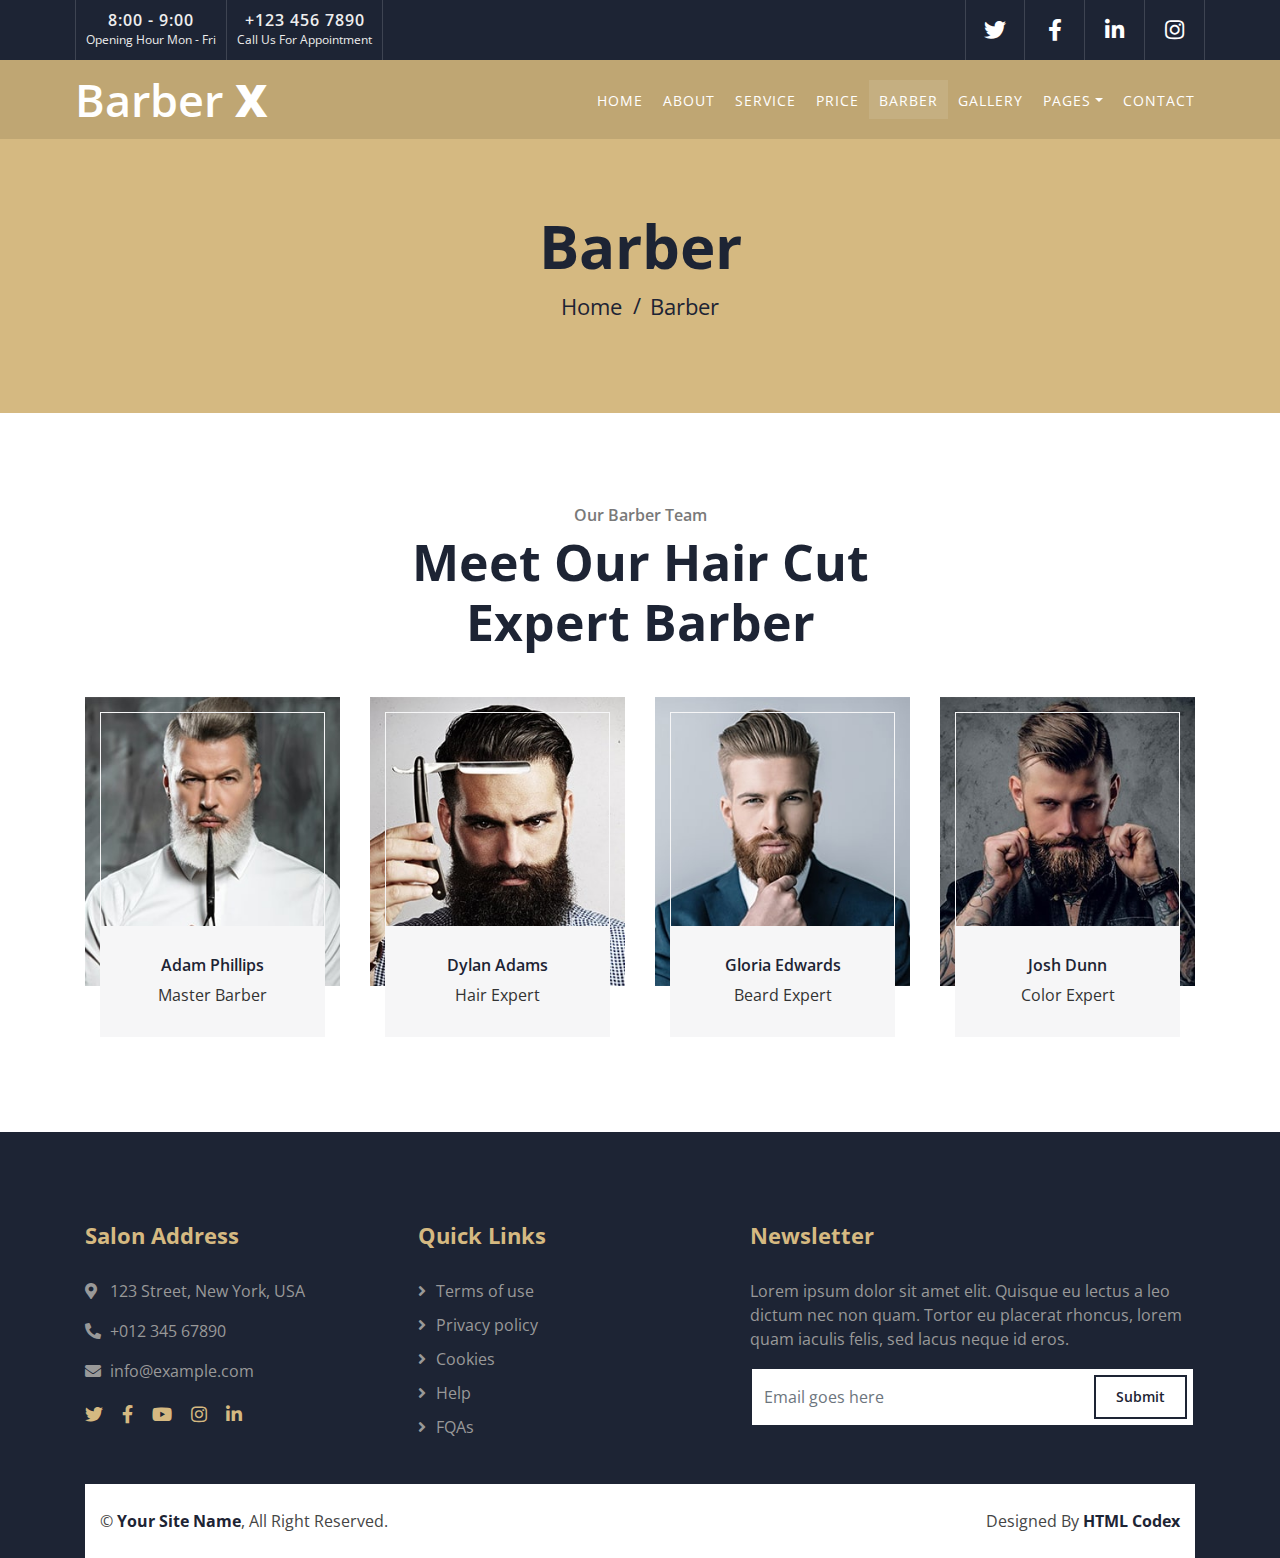
<file: team.html>
<!DOCTYPE html>
<html lang="en">
    <head>
        <meta charset="utf-8">
        <title>Barber X - Barber Shop Template</title>
        <meta content="width=device-width, initial-scale=1.0" name="viewport">
        <meta content="Free Website Template" name="keywords">
        <meta content="Free Website Template" name="description">

        <!-- Favicon -->
        <link href="img/favicon.ico" rel="icon">

        <!-- Google Font -->
        <link href="https://fonts.googleapis.com/css2?family=Open+Sans:wght@300;400;600;700;800&display=swap" rel="stylesheet">

        <!-- CSS Libraries -->
        <link href="https://stackpath.bootstrapcdn.com/bootstrap/4.4.1/css/bootstrap.min.css" rel="stylesheet">
        <link href="https://cdnjs.cloudflare.com/ajax/libs/font-awesome/5.10.0/css/all.min.css" rel="stylesheet">
        <link href="lib/animate/animate.min.css" rel="stylesheet">
        <link href="lib/owlcarousel/assets/owl.carousel.min.css" rel="stylesheet">
        <link href="lib/lightbox/css/lightbox.min.css" rel="stylesheet">

        <!-- Template Stylesheet -->
        <link href="css/style.css" rel="stylesheet">
    </head>

    <body>
        <!-- Top Bar Start -->
        <div class="top-bar d-none d-md-block">
            <div class="container-fluid">
                <div class="row">
                    <div class="col-md-6">
                        <div class="top-bar-left">
                            <div class="text">
                                <h2>8:00 - 9:00</h2>
                                <p>Opening Hour Mon - Fri</p>
                            </div>
                            <div class="text">
                                <h2>+123 456 7890</h2>
                                <p>Call Us For Appointment</p>
                            </div>
                        </div>
                    </div>
                    <div class="col-md-6">
                        <div class="top-bar-right">
                            <div class="social">
                                <a href=""><i class="fab fa-twitter"></i></a>
                                <a href=""><i class="fab fa-facebook-f"></i></a>
                                <a href=""><i class="fab fa-linkedin-in"></i></a>
                                <a href=""><i class="fab fa-instagram"></i></a>
                            </div>
                        </div>
                    </div>
                </div>
            </div>
        </div>
        <!-- Top Bar End -->

        <!-- Nav Bar Start -->
        <div class="navbar navbar-expand-lg bg-dark navbar-dark">
            <div class="container-fluid">
                <a href="index.html" class="navbar-brand">Barber <span>X</span></a>
                <button type="button" class="navbar-toggler" data-toggle="collapse" data-target="#navbarCollapse">
                    <span class="navbar-toggler-icon"></span>
                </button>

                <div class="collapse navbar-collapse justify-content-between" id="navbarCollapse">
                    <div class="navbar-nav ml-auto">
                        <a href="index.html" class="nav-item nav-link">Home</a>
                        <a href="about.html" class="nav-item nav-link">About</a>
                        <a href="service.html" class="nav-item nav-link">Service</a>
                        <a href="price.html" class="nav-item nav-link">Price</a>
                        <a href="team.html" class="nav-item nav-link active">Barber</a>
                        <a href="portfolio.html" class="nav-item nav-link">Gallery</a>
                        <div class="nav-item dropdown">
                            <a href="#" class="nav-link dropdown-toggle" data-toggle="dropdown">Pages</a>
                            <div class="dropdown-menu">
                                <a href="blog.html" class="dropdown-item">Blog Page</a>
                                <a href="single.html" class="dropdown-item">Single Page</a>
                            </div>
                        </div>
                        <a href="contact.html" class="nav-item nav-link">Contact</a>
                    </div>
                </div>
            </div>
        </div>
        <!-- Nav Bar End -->


        <!-- Page Header Start -->
        <div class="page-header">
            <div class="container">
                <div class="row">
                    <div class="col-12">
                        <h2>Barber</h2>
                    </div>
                    <div class="col-12">
                        <a href="">Home</a>
                        <a href="">Barber</a>
                    </div>
                </div>
            </div>
        </div>
        <!-- Page Header End -->


        <!-- Team Start -->
        <div class="team">
            <div class="container">
                <div class="section-header text-center">
                    <p>Our Barber Team</p>
                    <h2>Meet Our Hair Cut Expert Barber</h2>
                </div>
                <div class="row">
                    <div class="col-lg-3 col-md-6">
                        <div class="team-item">
                            <div class="team-img">
                                <img src="img/team-1.jpg" alt="Team Image">
                            </div>
                            <div class="team-text">
                                <h2>Adam Phillips</h2>
                                <p>Master Barber</p>
                            </div>
                        </div>
                    </div>
                    <div class="col-lg-3 col-md-6">
                        <div class="team-item">
                            <div class="team-img">
                                <img src="img/team-2.jpg" alt="Team Image">
                            </div>
                            <div class="team-text">
                                <h2>Dylan Adams</h2>
                                <p>Hair Expert</p>
                            </div>
                        </div>
                    </div>
                    <div class="col-lg-3 col-md-6">
                        <div class="team-item">
                            <div class="team-img">
                                <img src="img/team-3.jpg" alt="Team Image">
                            </div>
                            <div class="team-text">
                                <h2>Gloria Edwards</h2>
                                <p>Beard Expert</p>
                            </div>
                        </div>
                    </div>
                    <div class="col-lg-3 col-md-6">
                        <div class="team-item">
                            <div class="team-img">
                                <img src="img/team-4.jpg" alt="Team Image">
                            </div>
                            <div class="team-text">
                                <h2>Josh Dunn</h2>
                                <p>Color Expert</p>
                            </div>
                        </div>
                    </div>
                </div>
            </div>
        </div>
        <!-- Team End -->


        <!-- Footer Start -->
        <div class="footer">
            <div class="container">
                <div class="row">
                    <div class="col-lg-7">
                        <div class="row">
                            <div class="col-md-6">
                                <div class="footer-contact">
                                    <h2>Salon Address</h2>
                                    <p><i class="fa fa-map-marker-alt"></i>123 Street, New York, USA</p>
                                    <p><i class="fa fa-phone-alt"></i>+012 345 67890</p>
                                    <p><i class="fa fa-envelope"></i>info@example.com</p>
                                    <div class="footer-social">
                                        <a href=""><i class="fab fa-twitter"></i></a>
                                        <a href=""><i class="fab fa-facebook-f"></i></a>
                                        <a href=""><i class="fab fa-youtube"></i></a>
                                        <a href=""><i class="fab fa-instagram"></i></a>
                                        <a href=""><i class="fab fa-linkedin-in"></i></a>
                                    </div>
                                </div>
                            </div>
                            <div class="col-md-6">
                                <div class="footer-link">
                                    <h2>Quick Links</h2>
                                    <a href="">Terms of use</a>
                                    <a href="">Privacy policy</a>
                                    <a href="">Cookies</a>
                                    <a href="">Help</a>
                                    <a href="">FQAs</a>
                                </div>
                            </div>
                        </div>
                    </div>
                    <div class="col-lg-5">
                        <div class="footer-newsletter">
                            <h2>Newsletter</h2>
                            <p>
                                Lorem ipsum dolor sit amet elit. Quisque eu lectus a leo dictum nec non quam. Tortor eu placerat rhoncus, lorem quam iaculis felis, sed lacus neque id eros.
                            </p>
                            <div class="form">
                                <input class="form-control" placeholder="Email goes here">
                                <button class="btn">Submit</button>
                            </div>
                        </div>
                    </div>
                </div>
            </div>
            <div class="container copyright">
                <div class="row">
                    <div class="col-md-6">
                        <p>&copy; <a href="#">Your Site Name</a>, All Right Reserved.</p>
                    </div>
                    <div class="col-md-6">
                        <p>Designed By <a href="https://htmlcodex.com">HTML Codex</a></p>
                    </div>
                </div>
            </div>
        </div>
        <!-- Footer End -->

        <a href="#" class="back-to-top"><i class="fa fa-chevron-up"></i></a>

        <!-- JavaScript Libraries -->
        <script src="https://code.jquery.com/jquery-3.4.1.min.js"></script>
        <script src="https://stackpath.bootstrapcdn.com/bootstrap/4.4.1/js/bootstrap.bundle.min.js"></script>
        <script src="lib/easing/easing.min.js"></script>
        <script src="lib/owlcarousel/owl.carousel.min.js"></script>
        <script src="lib/isotope/isotope.pkgd.min.js"></script>
        <script src="lib/lightbox/js/lightbox.min.js"></script>

        <!-- Contact Javascript File -->
        <script src="mail/jqBootstrapValidation.min.js"></script>
        <script src="mail/contact.js"></script>

        <!-- Template Javascript -->
        <script src="js/main.js"></script>
    </body>
</html>
</file>
<file: css/style.css>
/*******************************/
/********* General CSS *********/
/*******************************/
body {
    color: #797979;
    background: #ffffff;
    font-family: 'Open Sans', sans-serif;
}

h1,
h2, 
h3, 
h4,
h5, 
h6 {
    color: #1d2434;
}

a {
    color: #454545;
    transition: .3s;
}

a:hover,
a:active,
a:focus {
    color: #D5B981;
    outline: none;
    text-decoration: none;
}

.btn:focus,
.form-control:focus {
    box-shadow: none;
}

.container-fluid {
    max-width: 1366px;
}

.back-to-top {
    position: fixed;
    display: none;
    background: #D5B981;
    width: 44px;
    height: 44px;
    text-align: center;
    line-height: 1;
    font-size: 22px;
    right: 15px;
    bottom: 15px;
    transition: background 0.5s;
    z-index: 9;
}

.back-to-top:hover {
    background: #1d2434;
}

.back-to-top:hover i {
    color: #D5B981;
}

.back-to-top i {
    color: #1d2434;
    padding-top: 10px;
}


/**********************************/
/********** Top Bar CSS ***********/
/**********************************/
.top-bar {
    position: relative;
    height: 60px;
    background: #1d2434;
}

.top-bar .top-bar-left {
    display: flex;
    align-items: center;
    justify-content: flex-start;
}

.top-bar .top-bar-right {
    display: flex;
    align-items: center;
    justify-content: flex-end;
}

.top-bar .text {
    display: flex;
    align-items: center;
    justify-content: center;
    flex-direction: column;
    height: 60px;
    padding: 0 10px;
    text-align: center;
    border-left: 1px solid rgba(255, 255, 255, .15);
}

.top-bar .text:last-child {
    border-right: 1px solid rgba(255, 255, 255, .15);
}

.top-bar .text h2 {
    color: #eeeeee;
    font-weight: 600;
    font-size: 16px;
    letter-spacing: 1px;
    margin: 0;
}

.top-bar .text p {
    color: #eeeeee;
    font-size: 12px;
    font-weight: 400;
    margin: 0;
}

.top-bar .social {
    display: flex;
    height: 60px;
    font-size: 0;
    justify-content: flex-end;
}

.top-bar .social a {
    display: flex;
    align-items: center;
    justify-content: center;
    width: 60px;
    height: 100%;
    font-size: 22px;
    color: #ffffff;
    border-right: 1px solid rgba(255, 255, 255, .15);
}

.top-bar .social a:first-child {
    border-left: 1px solid rgba(255, 255, 255, .15);
}

.top-bar .social a:hover {
    color: #D5B981;
    background: #ffffff;
}

@media (min-width: 992px) {
    .top-bar {
        padding: 0 60px;
    }

    .hero-image {
        display:block !important;
        height:500px !important;
    }
    

}


/**********************************/
/*********** Nav Bar CSS **********/
/**********************************/
.navbar {
    position: relative;
    transition: .5s;
    z-index: 999;
}

.navbar.nav-sticky {
    position: fixed;
    top: 0;
    width: 100%;
    box-shadow: 0 2px 5px rgba(0, 0, 0, .3);
}

.navbar .navbar-brand {
    margin: 0;
    color: #ffffff;
    font-size: 45px;
    line-height: 0px;
    font-weight: 600;
}

.navbar .navbar-brand span {
    font-weight: 800;
}

.navbar .navbar-brand img {
    max-width: 100%;
    max-height: 40px;
}

.navbar-dark .navbar-nav .nav-link,
.navbar-dark .navbar-nav .nav-link:focus,
.navbar-dark .navbar-nav .nav-link:hover,
.navbar-dark .navbar-nav .nav-link.active {
    padding: 10px 10px 8px 10px;
    color: #ffffff;
}

.navbar-dark .navbar-nav .nav-link:hover,
.navbar-dark .navbar-nav .nav-link.active {
    background: rgba(256, 256, 256, .1);
    transition: none;
}

.navbar .dropdown-menu {
    margin-top: 0;
    border: 0;
    border-radius: 0;
    background: #f8f9fa;
}

.logo 
{position: relative;
height:110px;
width:110px;
margin:0;
padding:0;
}

#second {
left:-30px;
width:auto;
bottom:-6px;
}

@media (min-width: 952px) and (max-width:1100px){
    .logo {width:85px;
    height:85px;}

    #second
    {width:115px;
    margin-left:10px;}
}



@media (min-width: 992px) {
    .navbar {
        position: absolute;
        width: 100%;
        top: 60px;
        padding: 20px 60px;
        background: rgba(0, 0, 0, .1) !important;
        z-index: 89;
    }

  
    
    .navbar.nav-sticky {
        padding: 10px 60px;
        background: #1d2434 !important;
    }
    
    .navbar a.nav-link {
        padding: 8px 15px;
        font-size: 14px;
        letter-spacing: 1px;
        text-transform: uppercase;
    }

}

@media (max-width: 991.98px) {   
    .navbar {
        padding: 15px;
        background: #1d2434 !important;
    }
    
    .navbar a.nav-link {
        padding: 5px;
    }
    
    .navbar .dropdown-menu {
        box-shadow: none;
    }
}








/*******************************/
/********** Hero CSS ***********/
/*******************************/
.hero {
    position: relative;
    width: 100%;
    margin-bottom: 50px;
    height: calc(100vh - 60px);
    background-image: url('../img/barbgdrk.jpg');
    background-size: cover;
    overflow: hidden;
    padding:15px;
    display:grid;
    align-items: center;
    justify-content:center;
   background-color:rgba(0, 0, 0, .9)
}

.hero .container-fluid {
    padding: 0;
}

.hero .hero-image {
    position: absolute;
    top:0px;
    width:30vw;
    height:500px;
   display:none;
   z-index:1;
   right:0px;
}

#beardyman {
    height:40vh;
    right:-2vw;
    position:absolute;
}








#lol, #loll {
    color:#999999;
    text-decoration:none;
}

.smol {
    font-size:10px;
}



a {
    color: #797979;
}

.container.copyright {
    background-color:#1d2434
}


.welcomect h1 {
    color: white;
    font-size: 50px;
    font-weight: 700;
    margin-bottom: 20px;
}

.welcomect p {
    color: #D3BD8B;
    font-size: 40px;
    margin-bottom: 25px;
    font-family: Bad Script;
   
}

.welcomect .btn {
    padding: 15px 30px;
    font-size: 16px;
    font-weight: 600;
    letter-spacing: 1px;
    color: white;
    background: none;
    top:20px;
    border: 2px solid white;
    border-radius: 0;
    transition: .3s;
    display:inline-block;
    height:auto;
    width:auto;
    position:relative;
    left:-20px;
}

.welcomect .btn:hover {
    color: #D5B981;
    background: white;
}

.welcomect .btn-play {
    position: absolute;
    z-index: 1;
    top: 80%;
    left: 50%;
    transform: translateX(-50%) translateY(-50%);
    box-sizing: content-box;
    display: block;
    width: 32px;
    height: 44px;
    border-radius: 50%;
    border: none;
    outline: none;
    padding: 18px 20px 18px 28px;
}

.welcomect .btn-play:before {
    content: "";
    position: absolute;
    z-index: 0;
    left: 50%;
    top: 50%;
    transform: translateX(-50%) translateY(-50%);
    display: block;
    width: 80px;
    height: 80px;
    background: #D3BD8B;
    border-radius: 50%;
    animation: pulse-border 1500ms ease-out infinite;
}

.welcomect .btn-play:after {
    content: "";
    position: absolute;
    z-index: 1;
    left: 50%;
    top: 50%;
    transform: translateX(-50%) translateY(-50%);
    display: block;
    width: 80px;
    height: 80px;
    background: #D3BD8B;
    border-radius: 50%;
    transition: all 200ms;
}

.welcomect .btn-play:hover:after {
    background-color: darken(white, 10%);
}

.welcomect .btn-play img {
    position: relative;
    z-index: 3;
    max-width: 100%;
    width: auto;
    height: auto;
}

.welcomect .btn-play span {
    display: block;
    position: relative;
    z-index: 3;
    width: 0;
    height: 0;
    border-left: 32px solid #1D2434;
    border-top: 22px solid transparent;
    border-bottom: 22px solid transparent;
}

@keyframes pulse-border {
  0% {
    transform: translateX(-50%) translateY(-50%) translateZ(0) scale(1);
    opacity: 1;
  }
  100% {
    transform: translateX(-50%) translateY(-50%) translateZ(0) scale(1.5);
    opacity: 0;
  }
}

#videoModal .modal-dialog {
    position: relative;
    max-width: 800px;
    margin: 60px auto;
}

#videoModal .modal-body {
    position: relative;
    padding: 0px;
}

#videoModal .close {
    position: absolute;
    right: 0px;
    top: -12px;
    z-index: 999;
    font-size: 50px;
    font-weight: normal;
    color: #ffffff;
    opacity: 1;
}

@media (max-width: 991.98px) {
    
    .welcomect h1 {
        font-size: 35px;
    }
    
    .welcomect p {
        font-size: 16px;
    }
    
    .welcomect .btn {
        padding: 12px 30px;
        font-size: 15px;
        letter-spacing: 0;
    }
}

@media (max-width: 767.98px) {
    .welcomect h1 {
        font-size: 30px;
        font-weight: 600;
    }
    
    .welcomect p {
        font-size: 14px;
    }
    
    .welcomect .btn {
        padding: 10px 25px;
        font-size: 15px;
        font-weight: 400;
        letter-spacing: 0;
    }
}

@media (max-width: 575.98px) {

   .polecontainer { transform:scale(0.2);}


    .welcomect h1 {
        
        font-weight: 600;
        max-width:20ch;
        font-size:32px;
    }

    .hero {
        background-size:cover;
    }
    
  
    
    .welcomect .btn {
        padding: 8px 20px;
        font-size: 14px;
        font-weight: 400;
        letter-spacing: 0;
    }


    .logo 
{position: relative;
height:80px;
width:auto;
margin:0;
padding:0;
}

#second {
left:-15px;
bottom:-2px;
width:auto;
}



}


/*******************************/
/******* Page Header CSS *******/
/*******************************/
.page-header {
    position: relative;
    margin-bottom: 45px;
    padding: 150px 0 90px 0;
    text-align: center;
    background: #D5B981;
}

.page-header h2 {
    position: relative;
    color: #1d2434;
    font-size: 60px;
    font-weight: 700;
}

.page-header a {
    position: relative;
    padding: 0 12px;
    font-size: 22px;
    color: #1d2434;
}

.page-header a:hover {
    color: #ffffff;
}

.page-header a::after {
    position: absolute;
    content: "/";
    width: 8px;
    height: 8px;
    top: -2px;
    right: -7px;
    text-align: center;
    color: #1d2434;
}

.page-header a:last-child::after {
    display: none;
}

@media (max-width: 767.98px) {
    .page-header h2 {
        font-size: 35px;
    }
    
    .page-header a {
        font-size: 18px;
    }
}


/*******************************/
/******* Section Header ********/
/*******************************/
.section-header {
    position: relative;
    max-width: 600px;
    margin: 0 auto;
    margin-bottom: 45px;
}

.section-header p {
    margin-bottom: 5px;
    position: relative;
    font-size: 16px;
    font-weight: 600;
}

.section-header h2 {
    margin: 0;
    position: relative;
    font-size: 50px;
    font-weight: 700;
}

@media (max-width: 767.98px) {
    .section-header h2 {
        font-size: 30px;
    }
}


/*******************************/
/********** About CSS **********/
/*******************************/
.about {
    position: relative;
    width: 100%;
    padding: 45px 0;
    margin-bottom:50px;
}

.about .section-header {
    margin-bottom: 30px;
    margin-left: 0;
}

.about .about-img {
    position: relative;
    height: 100%;
    margin: 60px 0 0 60px;
}

.about .about-img img {
    position: relative;
    width: 100%;
    height: 100%;
    object-fit: cover;
    z-index: 1;
}

.about .about-img::before {
    position: absolute;
    content: "";
    top: -60px;
    right: 60px;
    bottom: 60px;
    left: -60px;
    background: #1d2434;
    z-index: 0;
}

.about .about-img::after {
    position: absolute;
    content: "";
    top: -30px;
    right: 30px;
    bottom: 30px;
    left: -30px;
    background: transparent;
    border: 1px solid #ffffff;
    z-index: 2;
}

.about .about-text p {
    font-size: 16px;
}

.about .about-text a.btn {
    position: relative;
    margin-top: 15px;
    padding: 12px 25px;
    font-size: 16px;
    font-weight: 600;
    letter-spacing: 1px;
    color: #1d2434;
    border: 2px solid #1d2434;
    border-radius: 0;
    background: none;
    transition: .3s;
}

.about .about-text a.btn:hover {
    color: #D5B981;
    background: #1d2434;
}

@media (max-width: 767.98px) {
    .about .about-img {
        margin-bottom: 30px;
        height: auto;
    }
}


/*******************************/
/********* Service CSS *********/
/*******************************/
.service {
    position: relative;
    width: 100%;
    padding: 45px 0 15px 0;
    margin-bottom:50px;
}

.service .service-item {
    position: relative;
    width: 100%;
    text-align: center;
    margin-bottom: 30px;
    background: rgba(29, 36, 52, .04);
}

.service .service-img {
    position: relative;
    width: 100%;
}

.service .service-img img {
    position: relative;
    width: 100%;
    height: 100%;
    object-fit: cover;
}

.service .service-img::after {
    position: absolute;
    content: "";
    top: 15px;
    right: 15px;
    bottom: 15px;
    left: 15px;
    background: transparent;
    border: 1px solid #ffffff;
    z-index: 1;
}

.service .service-item h3 {
    margin: 0;
    padding: 25px 15px 15px 15px;
    font-size: 25px;
    font-weight: 700;
}

.service .service-item p {
    margin: 0;
    padding: 0 25px 25px 25px;
    font-size: 16px;
}

.service .service-item a.btn {
    position: relative;
    margin-bottom: 30px;
    padding: 10px 20px;
    font-size: 14px;
    font-weight: 600;
    color: #1d2434;
    border: 2px solid #1d2434;
    border-radius: 0;
    background: none;
    transition: .3s;
}

.service .service-item:hover a.btn {
    color: #D5B981;
    background: #1d2434;
    border-color: #1d2434;
}

.serv {position:relative;}

.serv:before {
    content:"";
    background-image:url('../img/salon.svg');
    background-color:white;
    border-radius:50%;
    position:absolute;
    left:40%;
    background-size:70%;
    background-position:center center;
    background-repeat:no-repeat;
    height:70px;
    padding:10px;
    width:70px;
    top: -40px;
    z-index:5;
    border:2px solid #D5B981;
}

#beard:before {
    background-image:url('../img/beard.svg');
}

#shampoo:before {
    background-image:url('../img/shampoo.svg');
}


/*******************************/
/********* Pricing CSS *********/
/*******************************/
.price {
    position: relative;
    width: 100%;
    padding: 45px 0 15px 0;
    margin-bottom:50px;
}

.price .price-item {
    position: relative;
    width: 100%;
    display: flex;
    align-items: center;
    justify-content: flex-start;
    flex-direction: row;
    margin-bottom: 30px;
    background: rgba(29, 36, 52, .04);
    transition: .3s;
}

.price .price-item:hover {
    background: #D5B981;
}

.price .price-img {
    position: relative;
    width: 100px;
}

.price .price-img img {
    width: 100%;
}

.price .price-img::after {
    position: absolute;
    content: "";
    top: 10px;
    right: 10px;
    bottom: 10px;
    left: 10px;
    background: transparent;
    border: 1px solid #ffffff;
    z-index: 1;
}

.price .price-text {
    position: relative;
    padding: 0 15px;
    width: calc(100% - 100px);
    overflow: hidden;
}

.price .price-text h2 {
    position: relative;
    margin-bottom: 8px;
    font-size: 16px;
    font-weight: 600;
    white-space: nowrap;
}

.price .price-text h3 {
    position: relative;
    margin: 0;
    font-size: 16px;
    font-weight: 400;
    color: #333333;
}


/*******************************/
/*********** Team CSS **********/
/*******************************/
.team {
    position: relative;
    width: 100%;
    padding: 45px 0 15px 0;
    margin-bottom:50px;
}

.team .team-item {
    margin-bottom: 30px;
}

.team .team-img {
    position: relative;
}

.team .team-img::after {
    position: absolute;
    content: "";
    top: 15px;
    right: 15px;
    bottom: 15px;
    left: 15px;
    background: transparent;
    border: 1px solid #F6F6F7;
    transition: .3s;
    z-index: 1;
}

.team .team-img img {
    width: 100%;
}

.team .team-text {
    position: relative;
    margin: -60px 15px 0 15px;
    padding: 30px 15px;
    text-align: center;
    background: #F6F6F7;
    transition: .3s;
    z-index: 2;
}

.team .team-text h2 {
    font-size: 16px;
    font-weight: 600;
}

.team .team-text p {
    margin: 0;
    color: #333333;
}

.team .team-item:hover .team-text {
    background: #D5B981;
}

.team .team-item:hover .team-img::after {
    border-color: #D5B981;
}


/*******************************/
/******* Testimonial CSS *******/
/*******************************/
.testimonial {
    position: relative;
    margin: 45px 0;
    padding: 120px 0;
    background: linear-gradient(rgba(29, 36, 52, 1), rgba(29, 36, 52, .5), rgba(29, 36, 52, 1)), url(../img/testimonial-bg.jpg);
    background-position: center;
    background-repeat: no-repeat;
    background-size: cover;
    margin-bottom:50px;
}

.testimonial .container {
    max-width: 700px;
}

.testimonial .testimonials-carousel {
    position: relative;
    width: 100%;
}

.testimonial .testimonial-item {
    position: relative;
    width: 100%;
    display: flex;
    align-items: flex-start;
    justify-content: center;
    flex-direction: column;
    overflow: hidden;
}

.testimonial .testimonial-item img {
    width: 60px;
    border-radius: 60px;
    margin-bottom: 25px;
}

.testimonial .testimonial-item p {
    color: #ffffff;
    font-size: 16px;
    margin-bottom: 20px;
}

.testimonial .testimonial-item h2 {
    color: #D5B981;
    font-size: 18px;
    font-weight: 700;
    margin-bottom: 5px;
}

.testimonial .testimonial-item h3 {
    color: #999999;
    font-size: 16px;
    font-weight: 300;
    margin: 0;
}

.testimonial .owl-nav {
    width: 135px;
    margin-top: 45px;
    display: flex;
}

.testimonial .owl-nav .owl-prev,
.testimonial .owl-nav .owl-next {
    width: 60px;
    height: 60px;
    display: flex;
    align-items: center;
    justify-content: center;
    color: #D5B981;
    background: #1d2434;
    font-size: 22px;
    transition: .3s;
}

.testimonial .owl-nav .owl-next {
    margin-left: 15px;
}

.testimonial .owl-nav .owl-prev:hover,
.testimonial .owl-nav .owl-next:hover {
    color: #1d2434;
    background: #D5B981;
}


/*******************************/
/*********** Blog CSS **********/
/*******************************/
.blog {
    position: relative;
    width: 100%;
    padding: 45px 0;
    margin-bottom:50px;
}

.blog .blog-carousel {
    position: relative;
    width: calc(100% + 30px);
    left: -15px;
    right: -15px;
}

.blog .blog-item {
    position: relative;
    margin: 0 15px;
    background: rgba(29, 36, 52, .04);
    overflow: hidden;
}

.blog .blog-page .blog-item {
    margin: 0 0 30px 0;
}

.blog .blog-img {
    position: relative;
    width: 100%;
}

.blog .blog-img::after {
    position: absolute;
    content: "";
    top: 15px;
    right: 15px;
    bottom: 15px;
    left: 15px;
    background: transparent;
    border: 1px solid #ffffff;
    z-index: 1;
}

.blog .blog-img img {
    width: 100%;
}

.blog .blog-meta {
    position: relative;
    padding: 20px 30px 12px 30px;
}

.blog .blog-meta * {
    display: inline-block;
    margin: 0;
    padding: 0;
    font-size: 14px;
    font-weight: 300;
    color: #797979;
}

.blog .blog-meta i {
    margin: 0 2px 0 10px;
}

.blog .blog-meta i:first-child {
    margin-left: 0;
}

.blog .blog-text {
    position: relative;
    padding: 0 30px 30px 30px;
}

.blog .blog-text h2 {
    font-size: 18px;
    font-weight: 600;
}

.blog .blog-text p {
    margin-bottom: 10px;
}

.blog .blog-item a.btn {
    padding: 0;
    font-size: 14px;
    font-weight: 700;
    text-transform: uppercase;
    color: #1d2434;
    transition: .3s;
}

.blog .blog-item a.btn i {
    margin-left: 5px;
}

.blog .blog-item a.btn:hover {
    color: #D5B981;
}

.blog .owl-nav {
    width: 150px;
    margin: 32px auto 0 auto;
    display: flex;
}

.blog .owl-nav .owl-prev,
.blog .owl-nav .owl-next {
    margin-left: 15px;
    width: 60px;
    height: 60px;
    display: flex;
    align-items: center;
    justify-content: center;
    color: #D5B981;
    background: #1d2434;
    font-size: 22px;
    transition: .3s;
}

.blog .owl-nav .owl-prev:hover,
.blog .owl-nav .owl-next:hover {
    color: #1d2434;
    background: #D5B981;
}

.blog .pagination .page-link {
    color: #1d2434;
    border-radius: 0;
    border-color: #1d2434;
}

.blog .pagination .page-link:hover,
.blog .pagination .page-item.active .page-link {
    color: #D5B981;
    background: #1d2434;
}

.blog .pagination .disabled .page-link {
    color: #999999;
}


/*******************************/
/******** Portfolio CSS ********/
/*******************************/
.portfolio {
    position: relative;
    padding: 45px 0 15px 0;
    background: #ffffff;
}

.portfolio #portfolio-flters {
    padding: 0;
    margin: -15px 0 25px 0;
    list-style: none;
    font-size: 0;
    text-align: center;
}

.portfolio #portfolio-flters li {
    cursor: pointer;
    display: inline-block;
    margin: 5px;
    padding: 8px 15px;
    color: #1d2434;
    font-size: 14px;
    font-weight: 600;
    border-radius: 0;
    background: none;
    border: 2px solid #1d2434;
    transition: .3s;
}

.portfolio #portfolio-flters li:hover,
.portfolio #portfolio-flters li.filter-active {
    background: #1d2434;
    color: #D5B981;
}

.portfolio .portfolio-item {
    position: relative;
    margin-bottom: 30px;
    overflow: hidden;
    transition: .3s;
}

.portfolio .portfolio-item:hover {
    margin-top: -10px;
}

.portfolio .portfolio-wrap {
    position: relative;
    width: 100%;
}

.portfolio .portfolio-wrap a::after {
    position: absolute;
    content: "";
    top: 30px;
    right: 30px;
    bottom: 30px;
    left: 30px;
    background: transparent;
    border: 1px solid #F6F6F7;
    transition: .3s;
    z-index: 1;
}

.portfolio .portfolio-wrap:hover a::after {
    border-color: #D5B981;
}

.portfolio img {
    position: relative;
    width: 100%; 
    height: 100%; 
    object-fit: cover;
}


/*******************************/
/********* Contact CSS *********/
/*******************************/
.contact {
    position: relative;
    width: 100%;
    margin: 45px 0;
    background: #1d2434;
    margin-bottom:50px;
}

.contact .container-fluid {
    background: url(../img/contact.jpg) left center no-repeat;
    background-size: contain;
}

.contact .contact-form {
    position: relative;
    padding: 90px 0 90px 45px;
    background: #1d2434;
}

.contact .contact-form input {
    padding: 15px 0;
    background: none;
    border-radius: 0;
    border: none;
    border-bottom: 1px solid #D5B981;
}

.contact .contact-form textarea {
    height: 90px;
    padding: 15px 0;
    background: none;
    border-radius: 0;
    border: none;
    border-bottom: 1px solid #D5B981;;
}

.contact .contact-form .btn {
    padding: 15px 30px;
    font-size: 16px;
    font-weight: 600;
    letter-spacing: 1px;
    color: #D5B981;
    background: none;
    border: 2px solid #D5B981;
    border-radius: 0;
    transition: .3s;
}

.contact .contact-form .btn:hover {
    color: #1d2434;
    background: #D5B981;
}

.contact .help-block ul {
    margin: 0;
    padding: 0;
    list-style-type: none;
}

@media (max-width: 767.98px) {
    .contact .container-fluid {
        background: none;
    }
    
    .contact .contact-form {
        padding: 90px 0;
    }
}


/*******************************/
/******* Single Page CSS *******/
/*******************************/
.single {
    position: relative;
    width: 100%;
    padding: 45px 0 65px 0;
}

.single img {
    width: 100%;
    margin: 0 0 25px 0;
}

.single .table,
.single .list-group {
    margin-bottom: 30px;
}

.single .ul-group {
    padding: 0;
    list-style: none;
}

.single .ul-group li {
    margin-left: 2px;
}

.single .ul-group li::before {
    position: relative;
    content: "\f0da";
    font-family: "Font Awesome 5 Free";
    font-weight: 900;
    margin-right: 10px;
}

.single .ol-group {
    padding-left: 18px;
}



/*******************************/
/********* Footer CSS **********/
/*******************************/
.footer {
    position: relative;
    margin-top: 45px;
    padding-top: 90px;
    background: #1d2434;
}

.footer .footer-contact,
.footer .footer-link,
.footer .footer-newsletter {
    position: relative;
    margin-bottom: 45px;
    color: #999999;
}

.footer .footer-contact h2,
.footer .footer-link h2,
.footer .footer-newsletter h2{
    position: relative;
    margin-bottom: 30px;
    font-size: 22px;
    font-weight: 700;
    color: #D5B981;
}

.footer .footer-link a {
    display: block;
    margin-bottom: 10px;
    color: #999999;
    transition: .3s;
}

.footer .footer-link a::before {
    position: relative;
    content: "\f105";
    font-family: "Font Awesome 5 Free";
    font-weight: 900;
    margin-right: 10px;
}

.footer .footer-link a:hover {
    color: #D5B981;
    letter-spacing: 1px;
}

.footer .footer-contact p i {
    width: 25px;
}

.footer .footer-social {
    position: relative;
    margin-top: 20px;
}

.footer .footer-social a {
    display: inline-block;
}

.footer .footer-social a i {
    margin-right: 15px;
    font-size: 18px;
    color: #D5B981;
}

.footer .footer-social a:last-child i {
    margin: 0;
}

.footer .footer-social a:hover i {
    color: #999999;
}

.footer .footer-newsletter .form {
    position: relative;
    width: 100%;
}

.footer .footer-newsletter input {
    height: 60px;
    border: 2px solid #1d2434;
    border-radius: 0;
}

.footer .footer-newsletter .btn {
    position: absolute;
    top: 8px;
    right: 8px;
    height: 44px;
    padding: 8px 20px;
    font-size: 14px;
    font-weight: 600;
    color: #1d2434;
    background: none;
    border-radius: 0;
    border: 2px solid #1d2434;
    transition: .3s;
}

.footer .footer-newsletter .btn:hover {
    color: #D5B981;
    background: #1d2434;
}

.footer .copyright {
    padding: 0 30px;
}

.footer .copyright .row {
    background: #ffffff;
    padding-top: 25px;
    padding-bottom: 25px;
}

.footer .copyright p {
    margin: 0;
    color: #454545;
}

.footer .copyright .col-md-6:last-child p {
    text-align: right;
}

.footer .copyright p a {
    color: #1d2434;
    font-weight: 700;
}

.footer .copyright p a:hover {
    color: #D5B981;
}

@media (max-width: 767.98px) {
    .footer .copyright p,
    .footer .copyright .col-md-6:last-child p {
        margin: 5px 0;
        text-align: center;
    }
}










.polecontainer {
    height: 200px;
    width:200px;
    display: inline-flex;
    position:relative;
    margin:0;
    padding:0;
    left:-90px;
    top:-60px;
    transform:scale(0.2);

  }


  .pole-top, .bottom::after, .top::after {
    width: 80px;
    height: 30px;
    position: absolute;
    content: "";
  }
  
  .default-border, .bottom::before, .bottom, .cilinder, .top::before, .pole-top, .bottom::after, .top::after {
    border: 4px solid #333;
  }
  
  .shadow, .bottom::before, .bottom, .top::before, .top {
    background: linear-gradient(to right, rgba(0, 0, 0, 0.1) 0%, rgba(0, 0, 0, 0.1) 15%, transparent 20%, transparent 85%, rgba(0, 0, 0, 0.1) 95%, rgba(0, 0, 0, 0.1) 100%);
  }
  
  .shadow-radial, .top::after {
    background: radial-gradient(50px at 55% 75%, transparent 15%, transparent 50%, rgba(0, 0, 0, 0.1) 65%, rgba(0, 0, 0, 0.1) 100%);
  }
  
  .shadow-radial-inverted, .bottom::after {
    background: radial-gradient(50px at 55% 25%, transparent 15%, transparent 50%, rgba(0, 0, 0, 0.1) 65%, rgba(0, 0, 0, 0.1) 100%);
  }
  
  
  .pole {
    margin: auto;
    /* transform: scale(0.3); */
  }
  
  .top {
    position: relative;
    border: 4px solid #222;
    border-top: 0;
    width: 90px;
    top: 5px;
    height: 10px;
    background-color: white;
    border-radius: 10px;
    z-index: 5;
  }
  .top::before {
    position: absolute;
    width: 100px;
    height: 15px;
    top: -15px;
    left: -8px;
    background-color: white;
    border-radius: 5px;
    content: "";
  }
  .top::after {
    top: -49px;
    border-top-left-radius: 40px;
    border-top-right-radius: 40px;
    border-bottom: 0;
    background-color: white;
  }
  
  .cilinder {
    margin: auto;
    height: 231px;
    width: 70px;
    background: linear-gradient(to right, #FFF 0%, #FFF 5%, rgba(0, 0, 0, 0.3) 5%, rgba(0, 0, 0, 0.2) 25%, rgba(0, 0, 0, 0.1) 25%, rgba(0, 0, 0, 0.1) 35%, rgba(211, 211, 211, 0.1) 45%, rgba(211, 211, 211, 0.1) 60%, rgba(255, 255, 255, 0.6) 60%, rgba(255, 255, 255, 0.6) 80%, rgba(211, 211, 211, 0.1) 80%, rgba(211, 211, 211, 0.1) 95%, #FFF 95%, #FFF 100%), repeating-linear-gradient(-30deg, #1752d3, #1752d3 25px, white 25px, white 50px, red 50px, red 75px, white 75px, white 100px);
    padding: 0 5px;
    animation: barber 2.5s linear infinite;
    border-radius: 2px;
    position: relative;
  }
  
  .bottom {
    position: relative;
    border-bottom: 0;
    width: 90px;
    bottom: 5px;
    height: 10px;
    background-color: white;
    border-radius: 10px;
    z-index: 5;
  }
  .bottom::before {
    position: absolute;
    width: 100px;
    height: 15px;
    bottom: -20px;
    left: -8px;
    background-color: white;
    border-radius: 5px;
    content: "";
  }
  .bottom::after {
    bottom: -54px;
    border-top: 0;
    border-bottom-left-radius: 40px;
    border-bottom-right-radius: 40px;
    background-color: white;
  }
  
  @keyframes barber {
    from {
      background-position-y: 0px;
    }
    to {
      background-position-y: 231px;
    }
  }

  .mygrid {
      display:grid;
      width:70vw;
      grid-template-columns:50px 200px;
      height:120px;
      align-items: start;
      justify-items: start !important;
      grid-column-gap:5px;
      ;
  }

  .welcomect {
    position:relative;
    width:auto;
    display:block;
    margin:0;
    padding:0;
    bottom: -110px;
    color:white;
    z-index:899;
    padding-left:25px;

}

.welcomect p {
    font-size: clamp(20px,3.5vh,40px)
}
</file>
